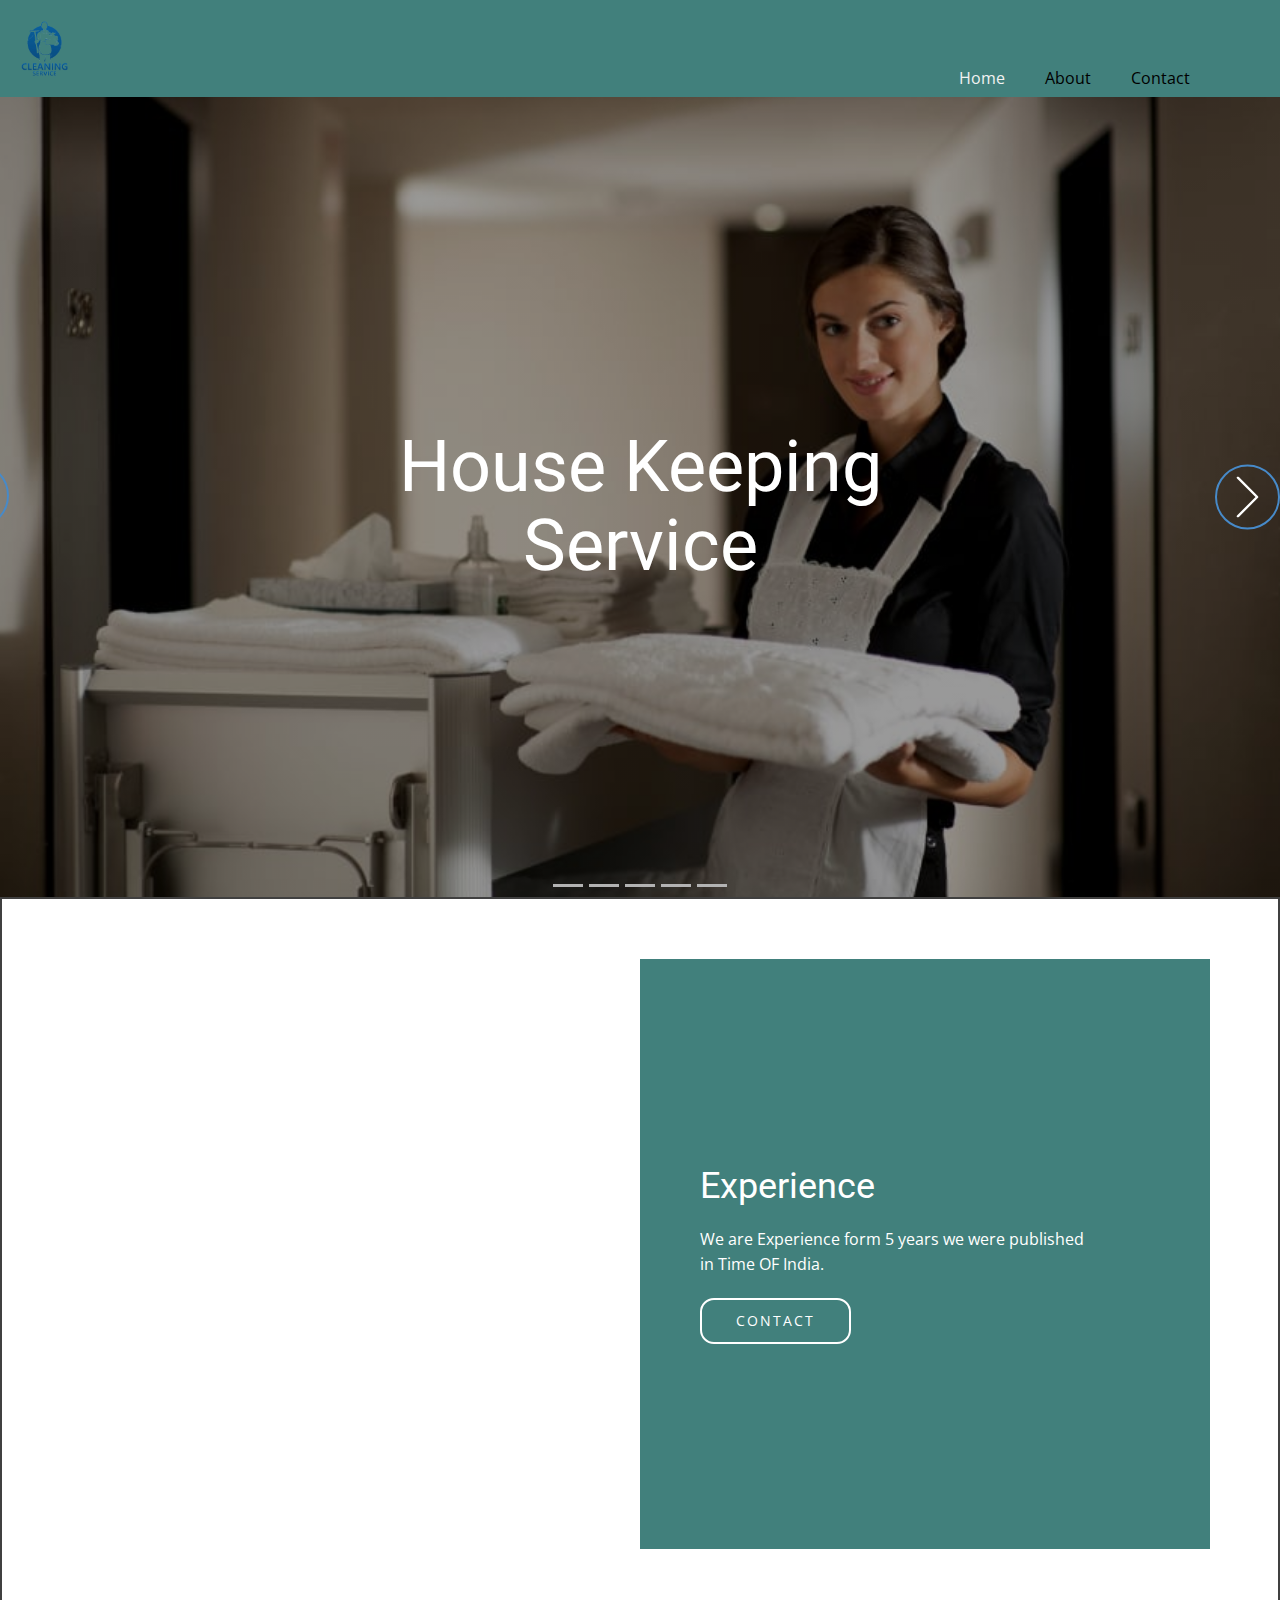
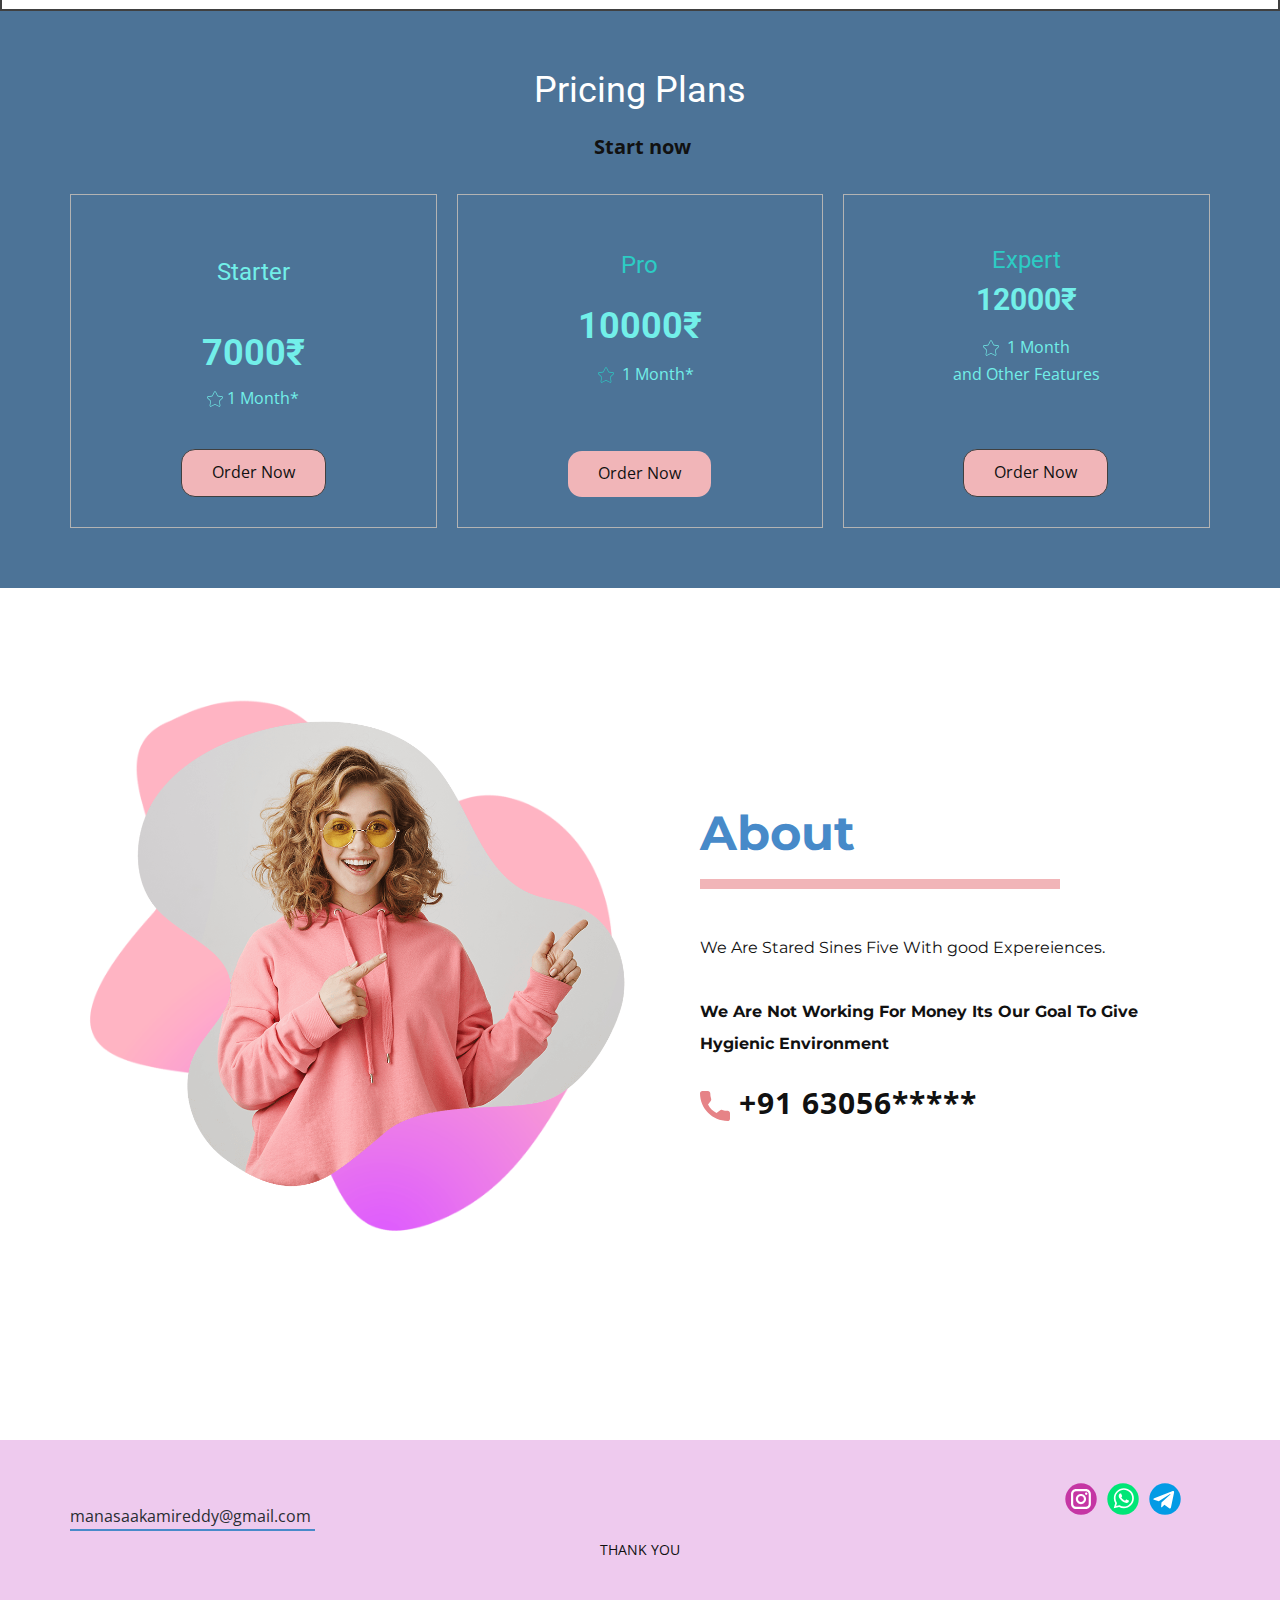
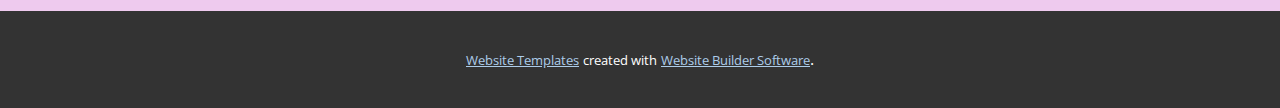
<file: Site1/index.html>
<!DOCTYPE html>
<html style="font-size: 16px;" lang="en"><head>
    <meta name="viewport" content="width=device-width, initial-scale=1.0">
    <meta charset="utf-8">
    <meta name="keywords" content="House KeepingService, Washing Cloths, Dish washing, Room cleaning, And Other Services, Experience, Pricing Plans, 7000₹, 10000​₹, About">
    <meta name="description" content="">
    <title>Home</title>
    <link rel="stylesheet" href="nicepage.css" media="screen">
<link rel="stylesheet" href="Home.css" media="screen">
    <script class="u-script" type="text/javascript" src="jquery.js" "="" defer=""></script>
    <script class="u-script" type="text/javascript" src="nicepage.js" "="" defer=""></script>
    <meta name="generator" content="Nicepage 4.17.10, nicepage.com">
    <link id="u-theme-google-font" rel="stylesheet" href="https://fonts.googleapis.com/css?family=Roboto:100,100i,300,300i,400,400i,500,500i,700,700i,900,900i|Open+Sans:300,300i,400,400i,500,500i,600,600i,700,700i,800,800i">
    <link id="u-page-google-font" rel="stylesheet" href="https://fonts.googleapis.com/css?family=Montserrat:100,100i,200,200i,300,300i,400,400i,500,500i,600,600i,700,700i,800,800i,900,900i">
    
    
    
    
    
    <script type="application/ld+json">{
		"@context": "http://schema.org",
		"@type": "Organization",
		"name": "",
		"logo": "images/cc1b5c0d-3d29-e07c-5728-9b1a3b517b25.png",
		"sameAs": [
				"https://instagram.com/name"
		]
}</script>
    <meta name="theme-color" content="#478ac9">
    <meta property="og:title" content="Home">
    <meta property="og:type" content="website">
  </head>
  <body data-home-page="Home.html" data-home-page-title="Home" class="u-body u-xl-mode" data-lang="en"><header class="u-clearfix u-header u-palette-4-dark-2 u-header" id="sec-6143"><div class="u-clearfix u-sheet u-sheet-1">
        <a href="Home.html" data-page-id="560710713" class="u-image u-logo u-image-1" title="Home" data-image-width="275" data-image-height="183">
          <img src="images/cc1b5c0d-3d29-e07c-5728-9b1a3b517b25.png" class="u-logo-image u-logo-image-1">
        </a>
        <nav class="u-menu u-menu-dropdown u-offcanvas u-menu-1">
          <div class="menu-collapse" style="font-size: 1rem; letter-spacing: 0px;">
            <a class="u-button-style u-custom-left-right-menu-spacing u-custom-padding-bottom u-custom-text-active-color u-custom-text-color u-custom-text-hover-color u-custom-top-bottom-menu-spacing u-nav-link u-text-active-palette-1-base u-text-hover-palette-2-base" href="#">
              <svg class="u-svg-link" viewBox="0 0 24 24"><use xmlns:xlink="http://www.w3.org/1999/xlink" xlink:href="#menu-hamburger"></use></svg>
              <svg class="u-svg-content" version="1.1" id="menu-hamburger" viewBox="0 0 16 16" x="0px" y="0px" xmlns:xlink="http://www.w3.org/1999/xlink" xmlns="http://www.w3.org/2000/svg"><g><rect y="1" width="16" height="2"></rect><rect y="7" width="16" height="2"></rect><rect y="13" width="16" height="2"></rect>
</g></svg>
            </a>
          </div>
          <div class="u-nav-container">
            <ul class="u-nav u-unstyled u-nav-1"><li class="u-nav-item"><a class="u-button-style u-nav-link u-text-active-grey-5 u-text-black u-text-hover-palette-3-light-1" href="Home.html" style="padding: 10px 20px;">Home</a>
</li><li class="u-nav-item"><a class="u-button-style u-nav-link u-text-active-grey-5 u-text-black u-text-hover-palette-3-light-1" href="About.html" style="padding: 10px 20px;">About</a>
</li><li class="u-nav-item"><a class="u-button-style u-nav-link u-text-active-grey-5 u-text-black u-text-hover-palette-3-light-1" href="Contact.html" style="padding: 10px 20px;">Contact</a>
</li></ul>
          </div>
          <div class="u-nav-container-collapse">
            <div class="u-black u-container-style u-inner-container-layout u-opacity u-opacity-95 u-sidenav">
              <div class="u-inner-container-layout u-sidenav-overflow">
                <div class="u-menu-close"></div>
                <ul class="u-align-center u-nav u-popupmenu-items u-unstyled u-nav-2"><li class="u-nav-item"><a class="u-button-style u-nav-link" href="Home.html">Home</a>
</li><li class="u-nav-item"><a class="u-button-style u-nav-link" href="About.html">About</a>
</li><li class="u-nav-item"><a class="u-button-style u-nav-link" href="Contact.html">Contact</a>
</li></ul>
              </div>
            </div>
            <div class="u-black u-menu-overlay u-opacity u-opacity-70"></div>
          </div>
        </nav>
      </div></header>
    <section class="u-carousel u-slide u-block-b093-1" id="carousel_00c0" data-interval="5000" data-u-ride="carousel">
      <ol class="u-absolute-hcenter u-carousel-indicators u-block-b093-2">
        <li data-u-target="#carousel_00c0" class="u-active u-grey-30" data-u-slide-to="0"></li>
        <li data-u-target="#carousel_00c0" class="u-grey-30" data-u-slide-to="1"></li>
        <li data-u-target="#carousel_00c0" class="u-grey-30" data-u-slide-to="2"></li>
        <li data-u-target="#carousel_00c0" class="u-grey-30" data-u-slide-to="3"></li>
        <li data-u-target="#carousel_00c0" class="u-grey-30" data-u-slide-to="4"></li>
      </ol>
      <div class="u-carousel-inner" role="listbox">
        <div class="u-active u-align-center u-carousel-item u-clearfix u-image u-shading u-section-1-1" src="" data-image-width="849" data-image-height="565">
          <div class="u-clearfix u-sheet u-sheet-1">
            <h1 class="u-text u-text-default u-title u-text-1">House Keeping<br>Service
            </h1>
          </div>
        </div>
        <div class="u-align-center u-carousel-item u-clearfix u-image u-shading u-section-1-2" src="" data-image-width="1601" data-image-height="901">
          <div class="u-clearfix u-sheet u-sheet-1">
            <h1 class="u-text u-text-default u-title u-text-1">Washing Cloths</h1>
            <p class="u-large-text u-text u-text-variant u-text-2">Sample text. Clic.</p>
          </div>
        </div>
        <div class="u-align-center u-carousel-item u-clearfix u-image u-shading u-section-1-3" src="" data-image-width="700" data-image-height="467">
          <div class="u-clearfix u-sheet u-valign-middle u-sheet-1">
            <h1 class="u-text u-text-default u-title u-text-1">Dish washing</h1>
            <p class="u-large-text u-text u-text-variant u-text-2">Sample text. Click to select the text box. Click again or double click to start editing the text.</p>
          </div>
        </div>
        <div class="u-align-center u-carousel-item u-clearfix u-image u-shading u-section-1-4" src="" data-image-width="1023" data-image-height="682">
          <div class="u-clearfix u-sheet u-valign-middle u-sheet-1">
            <h1 class="u-text u-text-default u-title u-text-1">Room cleaning</h1>
            <p class="u-large-text u-text u-text-variant u-text-2">Sample text. Click to select the text box. Click again or double click to start editing the text.</p>
          </div>
        </div>
        <div class="u-align-center u-carousel-item u-clearfix u-image u-shading u-section-1-5" src="" data-image-width="626" data-image-height="417">
          <div class="u-clearfix u-sheet u-valign-middle u-sheet-1">
            <h1 class="u-text u-text-default u-title u-text-1">And Other Services</h1>
            <a href="#" class="u-border-2 u-border-radius-50 u-border-white u-btn u-btn-round u-button-style u-btn-1">More</a>
          </div>
        </div>
      </div>
      <a class="u-border-2 u-border-palette-1-base u-carousel-control u-carousel-control-prev u-icon-circle u-text-palette-1-base u-block-b093-5" href="#carousel_00c0" role="button" data-u-slide="prev">
        <span aria-hidden="true">
          <svg class="u-svg-link" viewBox="0 0 477.175 477.175"><path d="M145.188,238.575l215.5-215.5c5.3-5.3,5.3-13.8,0-19.1s-13.8-5.3-19.1,0l-225.1,225.1c-5.3,5.3-5.3,13.8,0,19.1l225.1,225
                    c2.6,2.6,6.1,4,9.5,4s6.9-1.3,9.5-4c5.3-5.3,5.3-13.8,0-19.1L145.188,238.575z"></path></svg>
        </span>
        <span class="sr-only">Previous</span>
      </a>
      <a class="u-absolute-vcenter u-border-2 u-border-palette-1-base u-carousel-control u-carousel-control-next u-icon-circle u-block-b093-4" href="#carousel_00c0" role="button" data-u-slide="next">
        <span aria-hidden="true">
          <svg class="u-svg-link" viewBox="0 0 477.175 477.175"><path d="M360.731,229.075l-225.1-225.1c-5.3-5.3-13.8-5.3-19.1,0s-5.3,13.8,0,19.1l215.5,215.5l-215.5,215.5
                    c-5.3,5.3-5.3,13.8,0,19.1c2.6,2.6,6.1,4,9.5,4c3.4,0,6.9-1.3,9.5-4l225.1-225.1C365.931,242.875,365.931,234.275,360.731,229.075z"></path></svg>
        </span>
        <span class="sr-only">Next</span>
      </a>
    </section>
    <section class="u-align-center u-border-2 u-border-grey-75 u-clearfix u-section-2" id="sec-c7ba">
      <div class="u-clearfix u-sheet u-valign-middle u-sheet-1">
        <div class="u-clearfix u-expanded-width u-gutter-0 u-layout-wrap u-layout-wrap-1">
          <div class="u-layout" style="">
            <div class="u-layout-row" style="">
              <div class="u-align-left u-container-style u-image u-layout-cell u-left-cell u-size-30 u-size-xs-60 u-image-1" src="" data-image-width="1024" data-image-height="683">
                <div class="u-container-layout u-valign-middle u-container-layout-1" src=""></div>
              </div>
              <div class="u-align-left u-container-style u-layout-cell u-palette-4-dark-2 u-right-cell u-size-30 u-size-xs-60 u-layout-cell-2">
                <div class="u-container-layout u-container-layout-2">
                  <h2 class="u-text u-text-default u-text-1">Experience</h2>
                  <p class="u-text u-text-2">We are Experience form 5 years we were published&nbsp;<br>in Time OF India.
                  </p>
                  <a href="Contact.html" data-page-id="77820368" class="u-border-2 u-border-white u-btn u-btn-round u-button-style u-none u-radius-14 u-btn-1">Contact</a>
                </div>
              </div>
            </div>
          </div>
        </div>
      </div>
    </section>
    <section class="u-align-center u-clearfix u-palette-1-dark-1 u-section-3" id="sec-b8e8">
      <div class="u-clearfix u-sheet u-valign-middle u-sheet-1">
        <h2 class="u-text u-text-default u-text-1">Pricing Plans</h2>
        <p class="u-text u-text-body-color u-text-2"><span class="u-icon"></span>&nbsp;Start now
        </p>
        <div class="u-clearfix u-expanded-width u-gutter-20 u-layout-wrap u-layout-wrap-1">
          <div class="u-layout">
            <div class="u-layout-row" style="">
              <div class="u-align-center u-container-style u-layout-cell u-left-cell u-size-20 u-layout-cell-1">
                <div class="u-border-1 u-border-grey-30 u-container-layout u-valign-bottom u-container-layout-1">
                  <h4 class="u-align-center u-text u-text-palette-4-light-1 u-text-3">Starter</h4>
                  <h2 class="u-align-center u-text u-text-palette-4-light-1 u-text-4">7000₹</h2>
                  <p class="u-align-center u-text u-text-palette-4-light-1 u-text-5"><span class="u-icon"><svg class="u-svg-content" viewBox="0 0 49.94 49.94" x="0px" y="0px" style="width: 1em; height: 1em;"><path d="M48.856,22.731c0.983-0.958,1.33-2.364,0.906-3.671c-0.425-1.307-1.532-2.24-2.892-2.438l-12.092-1.757
	c-0.515-0.075-0.96-0.398-1.19-0.865L28.182,3.043c-0.607-1.231-1.839-1.996-3.212-1.996c-1.372,0-2.604,0.765-3.211,1.996
	L16.352,14c-0.23,0.467-0.676,0.79-1.191,0.865L3.069,16.623C1.71,16.82,0.603,17.753,0.178,19.06
	c-0.424,1.307-0.077,2.713,0.906,3.671l8.749,8.528c0.373,0.364,0.544,0.888,0.456,1.4L8.224,44.702
	c-0.232,1.353,0.313,2.694,1.424,3.502c1.11,0.809,2.555,0.914,3.772,0.273l10.814-5.686c0.461-0.242,1.011-0.242,1.472,0
	l10.815,5.686c0.528,0.278,1.1,0.415,1.669,0.415c0.739,0,1.475-0.231,2.103-0.688c1.111-0.808,1.656-2.149,1.424-3.502
	L39.651,32.66c-0.088-0.513,0.083-1.036,0.456-1.4L48.856,22.731z M37.681,32.998l2.065,12.042c0.104,0.606-0.131,1.185-0.629,1.547
	c-0.499,0.361-1.12,0.405-1.665,0.121l-10.815-5.687c-0.521-0.273-1.095-0.411-1.667-0.411s-1.145,0.138-1.667,0.412l-10.813,5.686
	c-0.547,0.284-1.168,0.24-1.666-0.121c-0.498-0.362-0.732-0.94-0.629-1.547l2.065-12.042c0.199-1.162-0.186-2.348-1.03-3.17
	L2.48,21.299c-0.441-0.43-0.591-1.036-0.4-1.621c0.19-0.586,0.667-0.988,1.276-1.077l12.091-1.757
	c1.167-0.169,2.176-0.901,2.697-1.959l5.407-10.957c0.272-0.552,0.803-0.881,1.418-0.881c0.616,0,1.146,0.329,1.419,0.881
	l5.407,10.957c0.521,1.058,1.529,1.79,2.696,1.959l12.092,1.757c0.609,0.089,1.086,0.491,1.276,1.077
	c0.19,0.585,0.041,1.191-0.4,1.621l-8.749,8.528C37.866,30.65,37.481,31.835,37.681,32.998z"></path></svg><img></span>&nbsp;1 Month*<br>
                  </p>
                  <a href="" class="u-active-palette-4-dark-1 u-border-1 u-border-grey-75 u-btn u-btn-round u-button-style u-hover-palette-4-light-1 u-palette-2-light-2 u-radius-14 u-btn-1">Order Now</a>
                </div>
              </div>
              <div class="u-align-center u-container-style u-layout-cell u-size-20 u-layout-cell-2">
                <div class="u-border-1 u-border-grey-30 u-container-layout u-valign-bottom u-container-layout-2">
                  <h4 class="u-align-center u-text u-text-palette-4-dark-1 u-text-6">Pro</h4>
                  <h2 class="u-align-center u-text u-text-palette-4-light-1 u-text-7">10000​₹</h2>
                  <p class="u-align-center u-text u-text-8">
                    <span class="u-text-palette-4-light-1"></span><span class="u-icon u-icon-3"><svg class="u-svg-content" viewBox="0 0 49.94 49.94" x="0px" y="0px"><path d="M48.856,22.731c0.983-0.958,1.33-2.364,0.906-3.671c-0.425-1.307-1.532-2.24-2.892-2.438l-12.092-1.757
	c-0.515-0.075-0.96-0.398-1.19-0.865L28.182,3.043c-0.607-1.231-1.839-1.996-3.212-1.996c-1.372,0-2.604,0.765-3.211,1.996
	L16.352,14c-0.23,0.467-0.676,0.79-1.191,0.865L3.069,16.623C1.71,16.82,0.603,17.753,0.178,19.06
	c-0.424,1.307-0.077,2.713,0.906,3.671l8.749,8.528c0.373,0.364,0.544,0.888,0.456,1.4L8.224,44.702
	c-0.232,1.353,0.313,2.694,1.424,3.502c1.11,0.809,2.555,0.914,3.772,0.273l10.814-5.686c0.461-0.242,1.011-0.242,1.472,0
	l10.815,5.686c0.528,0.278,1.1,0.415,1.669,0.415c0.739,0,1.475-0.231,2.103-0.688c1.111-0.808,1.656-2.149,1.424-3.502
	L39.651,32.66c-0.088-0.513,0.083-1.036,0.456-1.4L48.856,22.731z M37.681,32.998l2.065,12.042c0.104,0.606-0.131,1.185-0.629,1.547
	c-0.499,0.361-1.12,0.405-1.665,0.121l-10.815-5.687c-0.521-0.273-1.095-0.411-1.667-0.411s-1.145,0.138-1.667,0.412l-10.813,5.686
	c-0.547,0.284-1.168,0.24-1.666-0.121c-0.498-0.362-0.732-0.94-0.629-1.547l2.065-12.042c0.199-1.162-0.186-2.348-1.03-3.17
	L2.48,21.299c-0.441-0.43-0.591-1.036-0.4-1.621c0.19-0.586,0.667-0.988,1.276-1.077l12.091-1.757
	c1.167-0.169,2.176-0.901,2.697-1.959l5.407-10.957c0.272-0.552,0.803-0.881,1.418-0.881c0.616,0,1.146,0.329,1.419,0.881
	l5.407,10.957c0.521,1.058,1.529,1.79,2.696,1.959l12.092,1.757c0.609,0.089,1.086,0.491,1.276,1.077
	c0.19,0.585,0.041,1.191-0.4,1.621l-8.749,8.528C37.866,30.65,37.481,31.835,37.681,32.998z"></path></svg><img>&nbsp;<span class="u-icon u-text-palette-4-dark-1"><svg class="u-svg-content" viewBox="0 0 49.94 49.94" x="0px" y="0px" style="width: 1em; height: 1em;"><path d="M48.856,22.731c0.983-0.958,1.33-2.364,0.906-3.671c-0.425-1.307-1.532-2.24-2.892-2.438l-12.092-1.757
	c-0.515-0.075-0.96-0.398-1.19-0.865L28.182,3.043c-0.607-1.231-1.839-1.996-3.212-1.996c-1.372,0-2.604,0.765-3.211,1.996
	L16.352,14c-0.23,0.467-0.676,0.79-1.191,0.865L3.069,16.623C1.71,16.82,0.603,17.753,0.178,19.06
	c-0.424,1.307-0.077,2.713,0.906,3.671l8.749,8.528c0.373,0.364,0.544,0.888,0.456,1.4L8.224,44.702
	c-0.232,1.353,0.313,2.694,1.424,3.502c1.11,0.809,2.555,0.914,3.772,0.273l10.814-5.686c0.461-0.242,1.011-0.242,1.472,0
	l10.815,5.686c0.528,0.278,1.1,0.415,1.669,0.415c0.739,0,1.475-0.231,2.103-0.688c1.111-0.808,1.656-2.149,1.424-3.502
	L39.651,32.66c-0.088-0.513,0.083-1.036,0.456-1.4L48.856,22.731z M37.681,32.998l2.065,12.042c0.104,0.606-0.131,1.185-0.629,1.547
	c-0.499,0.361-1.12,0.405-1.665,0.121l-10.815-5.687c-0.521-0.273-1.095-0.411-1.667-0.411s-1.145,0.138-1.667,0.412l-10.813,5.686
	c-0.547,0.284-1.168,0.24-1.666-0.121c-0.498-0.362-0.732-0.94-0.629-1.547l2.065-12.042c0.199-1.162-0.186-2.348-1.03-3.17
	L2.48,21.299c-0.441-0.43-0.591-1.036-0.4-1.621c0.19-0.586,0.667-0.988,1.276-1.077l12.091-1.757
	c1.167-0.169,2.176-0.901,2.697-1.959l5.407-10.957c0.272-0.552,0.803-0.881,1.418-0.881c0.616,0,1.146,0.329,1.419,0.881
	l5.407,10.957c0.521,1.058,1.529,1.79,2.696,1.959l12.092,1.757c0.609,0.089,1.086,0.491,1.276,1.077
	c0.19,0.585,0.041,1.191-0.4,1.621l-8.749,8.528C37.866,30.65,37.481,31.835,37.681,32.998z"></path></svg><img></span>​</span>
                    <span class="u-text-palette-4-light-1"> &nbsp;1 Month* </span>&nbsp;<br>
                    <br>
                  </p>
                  <a href="" class="u-active-palette-4-dark-1 u-border-none u-btn u-btn-round u-button-style u-hover-palette-4-light-2 u-palette-2-light-2 u-radius-14 u-btn-2">Order Now</a>
                </div>
              </div>
              <div class="u-align-center u-container-style u-layout-cell u-right-cell u-size-20 u-layout-cell-3">
                <div class="u-border-1 u-border-grey-30 u-container-layout u-container-layout-3">
                  <h4 class="u-text u-text-palette-4-dark-1 u-text-9">Expert</h4>
                  <h3 class="u-text u-text-palette-4-light-1 u-text-10">12000₹</h3>
                  <p class="u-text u-text-palette-4-light-1 u-text-11"><span class="u-icon"><svg class="u-svg-content" viewBox="0 0 49.94 49.94" x="0px" y="0px"><path d="M48.856,22.731c0.983-0.958,1.33-2.364,0.906-3.671c-0.425-1.307-1.532-2.24-2.892-2.438l-12.092-1.757
	c-0.515-0.075-0.96-0.398-1.19-0.865L28.182,3.043c-0.607-1.231-1.839-1.996-3.212-1.996c-1.372,0-2.604,0.765-3.211,1.996
	L16.352,14c-0.23,0.467-0.676,0.79-1.191,0.865L3.069,16.623C1.71,16.82,0.603,17.753,0.178,19.06
	c-0.424,1.307-0.077,2.713,0.906,3.671l8.749,8.528c0.373,0.364,0.544,0.888,0.456,1.4L8.224,44.702
	c-0.232,1.353,0.313,2.694,1.424,3.502c1.11,0.809,2.555,0.914,3.772,0.273l10.814-5.686c0.461-0.242,1.011-0.242,1.472,0
	l10.815,5.686c0.528,0.278,1.1,0.415,1.669,0.415c0.739,0,1.475-0.231,2.103-0.688c1.111-0.808,1.656-2.149,1.424-3.502
	L39.651,32.66c-0.088-0.513,0.083-1.036,0.456-1.4L48.856,22.731z M37.681,32.998l2.065,12.042c0.104,0.606-0.131,1.185-0.629,1.547
	c-0.499,0.361-1.12,0.405-1.665,0.121l-10.815-5.687c-0.521-0.273-1.095-0.411-1.667-0.411s-1.145,0.138-1.667,0.412l-10.813,5.686
	c-0.547,0.284-1.168,0.24-1.666-0.121c-0.498-0.362-0.732-0.94-0.629-1.547l2.065-12.042c0.199-1.162-0.186-2.348-1.03-3.17
	L2.48,21.299c-0.441-0.43-0.591-1.036-0.4-1.621c0.19-0.586,0.667-0.988,1.276-1.077l12.091-1.757
	c1.167-0.169,2.176-0.901,2.697-1.959l5.407-10.957c0.272-0.552,0.803-0.881,1.418-0.881c0.616,0,1.146,0.329,1.419,0.881
	l5.407,10.957c0.521,1.058,1.529,1.79,2.696,1.959l12.092,1.757c0.609,0.089,1.086,0.491,1.276,1.077
	c0.19,0.585,0.041,1.191-0.4,1.621l-8.749,8.528C37.866,30.65,37.481,31.835,37.681,32.998z"></path></svg><img></span> &nbsp;1 Month<br>and Other Features
                  </p>
                  <a href="" class="u-active-palette-4-dark-1 u-border-1 u-border-grey-75 u-btn u-btn-round u-button-style u-hover-palette-4-light-2 u-palette-2-light-2 u-radius-14 u-btn-3">Order Now</a>
                </div>
              </div>
            </div>
          </div>
        </div>
      </div>
    </section>
    <section class="u-align-left u-clearfix u-section-4" id="carousel_9e7f">
      <div class="u-clearfix u-sheet u-sheet-1">
        <div class="u-clearfix u-expanded-width u-layout-wrap u-layout-wrap-1">
          <div class="u-layout">
            <div class="u-layout-row">
              <div class="u-container-style u-layout-cell u-size-30 u-layout-cell-1">
                <div class="u-container-layout u-container-layout-1">
                  <img class="u-expanded-width u-image u-image-contain u-image-default u-image-1" src="images/ddd-min.png" alt="" data-image-width="1300" data-image-height="1262">
                  <img class="u-image u-image-contain u-image-2" src="images/dddw-min.png" data-image-width="1000" data-image-height="935">
                </div>
              </div>
              <div class="u-align-left u-container-style u-layout-cell u-shape-rectangle u-size-30 u-layout-cell-2">
                <div class="u-container-layout u-container-layout-2">
                  <h2 class="u-custom-font u-font-montserrat u-text u-text-default u-text-1">
                    <a class="u-active-none u-border-none u-btn u-button-link u-button-style u-hover-none u-none u-text-palette-1-base u-btn-1" href="About.html" data-page-id="803428081">About</a>
                  </h2>
                  <div class="u-border-10 u-border-palette-2-light-2 u-line u-line-horizontal u-line-1"></div>
                  <p class="u-custom-font u-font-montserrat u-text u-text-2">We Are Stared Sines Five With good Expereiences.&nbsp;<br>
                    <br>
                    <span style="font-weight: 700;">We Are Not Working For Money Its Our Goal To Give Hygienic Environment</span>
                  </p>
                  <a href="https://nicepage.me" class="u-active-none u-btn u-button-style u-hover-none u-none u-text-hover-palette-2-light-1 u-btn-2"><span class="u-icon u-text-palette-2-light-1"><svg class="u-svg-content" viewBox="0 0 405.333 405.333" x="0px" y="0px" style="width: 1em; height: 1em;"><path d="M373.333,266.88c-25.003,0-49.493-3.904-72.704-11.563c-11.328-3.904-24.192-0.896-31.637,6.699l-46.016,34.752    c-52.8-28.181-86.592-61.952-114.389-114.368l33.813-44.928c8.512-8.512,11.563-20.971,7.915-32.64    C142.592,81.472,138.667,56.96,138.667,32c0-17.643-14.357-32-32-32H32C14.357,0,0,14.357,0,32    c0,205.845,167.488,373.333,373.333,373.333c17.643,0,32-14.357,32-32V298.88C405.333,281.237,390.976,266.88,373.333,266.88z"></path></svg><img></span>&nbsp;+91 63056*****
                  </a>
                </div>
              </div>
            </div>
          </div>
        </div>
      </div>
    </section>
    
    
    <footer class="u-align-center u-clearfix u-custom-color-1 u-footer u-footer" id="sec-3541"><div class="u-clearfix u-sheet u-sheet-1">
        <div class="u-social-icons u-spacing-10 u-social-icons-1">
          <a class="u-social-url" title="instagram" target="_blank" href="https://instagram.com/name"><span class="u-icon u-social-icon u-social-instagram u-icon-1"><svg class="u-svg-link" preserveAspectRatio="xMidYMin slice" viewBox="0 0 112 112" style=""><use xmlns:xlink="http://www.w3.org/1999/xlink" xlink:href="#svg-8ded"></use></svg><svg class="u-svg-content" viewBox="0 0 112 112" x="0" y="0" id="svg-8ded"><circle fill="currentColor" cx="56.1" cy="56.1" r="55"></circle><path fill="#FFFFFF" d="M55.9,38.2c-9.9,0-17.9,8-17.9,17.9C38,66,46,74,55.9,74c9.9,0,17.9-8,17.9-17.9C73.8,46.2,65.8,38.2,55.9,38.2
z M55.9,66.4c-5.7,0-10.3-4.6-10.3-10.3c-0.1-5.7,4.6-10.3,10.3-10.3c5.7,0,10.3,4.6,10.3,10.3C66.2,61.8,61.6,66.4,55.9,66.4z"></path><path fill="#FFFFFF" d="M74.3,33.5c-2.3,0-4.2,1.9-4.2,4.2s1.9,4.2,4.2,4.2s4.2-1.9,4.2-4.2S76.6,33.5,74.3,33.5z"></path><path fill="#FFFFFF" d="M73.1,21.3H38.6c-9.7,0-17.5,7.9-17.5,17.5v34.5c0,9.7,7.9,17.6,17.5,17.6h34.5c9.7,0,17.5-7.9,17.5-17.5V38.8
C90.6,29.1,82.7,21.3,73.1,21.3z M83,73.3c0,5.5-4.5,9.9-9.9,9.9H38.6c-5.5,0-9.9-4.5-9.9-9.9V38.8c0-5.5,4.5-9.9,9.9-9.9h34.5
c5.5,0,9.9,4.5,9.9,9.9V73.3z"></path></svg></span>
          </a>
          <a class="u-social-url" target="_blank" data-type="Whatsapp" title="Whatsapp" href=""><span class="u-icon u-social-icon u-social-whatsapp u-icon-2"><svg class="u-svg-link" preserveAspectRatio="xMidYMin slice" viewBox="0 0 112 112" style=""><use xmlns:xlink="http://www.w3.org/1999/xlink" xlink:href="#svg-1f87"></use></svg><svg class="u-svg-content" viewBox="0 0 112 112" x="0" y="0" id="svg-1f87"><circle fill="currentColor" cx="56.1" cy="56.1" r="55"></circle><path fill="#FFFFFF" d="M83.8,28.3C77.2,21.7,68.4,18,59,18c-19.3,0-35.1,15.7-35.1,35.1c0,6.2,1.6,12.2,4.7,17.5l-5,18.2L42.2,84
	c5.1,2.8,10.9,4.3,16.8,4.3h0l0,0c19.3,0,35.1-15.7,35.1-35.1C94.1,43.8,90.5,35,83.8,28.3 M59,82.3L59,82.3
	c-5.2,0-10.4-1.4-14.9-4.1l-1.1-0.6l-11,2.9L35,69.8l-0.7-1.1c-2.9-4.6-4.5-10-4.5-15.5C29.8,37,42.9,24,59,24
	c7.8,0,15.1,3,20.6,8.6c5.5,5.5,8.5,12.8,8.5,20.6C88.2,69.2,75.1,82.3,59,82.3 M75,60.5c-0.9-0.4-5.2-2.6-6-2.9
	c-0.8-0.3-1.4-0.4-2,0.4s-2.3,2.9-2.8,3.4c-0.5,0.6-1,0.7-1.9,0.2c-0.9-0.4-3.7-1.4-7.1-4.4c-2.6-2.3-4.4-5.2-4.9-6.1
	c-0.5-0.9-0.1-1.4,0.4-1.8c0.4-0.4,0.9-1,1.3-1.5c0.4-0.5,0.6-0.9,0.9-1.5c0.3-0.6,0.1-1.1-0.1-1.5c-0.2-0.4-2-4.8-2.7-6.5
	c-0.7-1.7-1.4-1.5-2-1.5c-0.5,0-1.1,0-1.7,0c-0.6,0-1.5,0.2-2.3,1.1c-0.8,0.9-3.1,3-3.1,7.3c0,4.3,3.1,8.5,3.6,9.1
	c0.4,0.6,6.2,9.4,15,13.2c2.1,0.9,3.7,1.4,5,1.8c2.1,0.7,4,0.6,5.5,0.3c1.7-0.3,5.2-2.1,5.9-4.2c0.7-2,0.7-3.8,0.5-4.2
	C76.5,61.1,75.9,60.9,75,60.5"></path></svg></span>
          </a>
          <a class="u-social-url" target="_blank" data-type="Telegram" title="Telegram" href=""><span class="u-icon u-social-icon u-social-telegram u-icon-3"><svg class="u-svg-link" preserveAspectRatio="xMidYMin slice" viewBox="0 0 112 112" style=""><use xmlns:xlink="http://www.w3.org/1999/xlink" xlink:href="#svg-ce95"></use></svg><svg class="u-svg-content" viewBox="0 0 112 112" x="0" y="0" id="svg-ce95"><circle fill="currentColor" cx="56.1" cy="56.1" r="55"></circle><path fill="#FFFFFF" d="M18.4,53.2l64.7-24.9c3-1.1,5.6,0.7,4.7,5.3l0,0l-11,51.8c-0.8,3.7-3,4.6-6.1,2.8L53.9,75.8l-8.1,7.8
	c-0.9,0.9-1.7,1.6-3.4,1.6l1.2-17l31.1-28c1.4-1.2-0.3-1.9-2.1-0.7L34.2,63.7l-16.6-5.2C14,57.4,14,54.9,18.4,53.2L18.4,53.2z"></path></svg></span>
          </a>
        </div>
        <a href="https://nicepage.studio" class="u-active-none u-border-2 u-border-palette-1-base u-bottom-left-radius-0 u-bottom-right-radius-0 u-btn u-btn-rectangle u-button-style u-hover-none u-none u-radius-0 u-text-palette-5-dark-3 u-top-left-radius-0 u-top-right-radius-0 u-btn-1">manasaakamireddy@gmail.com&nbsp;<br>
        </a>
        <p class="u-small-text u-text u-text-variant u-text-1">THANK YOU</p>
      </div></footer>
    <section class="u-backlink u-clearfix u-grey-80">
      <a class="u-link" href="https://nicepage.com/website-templates" target="_blank">
        <span>Website Templates</span>
      </a>
      <p class="u-text">
        <span>created with</span>
      </p>
      <a class="u-link" href="" target="_blank">
        <span>Website Builder Software</span>
      </a>. 
    </section>
  
</body></html>
</file>
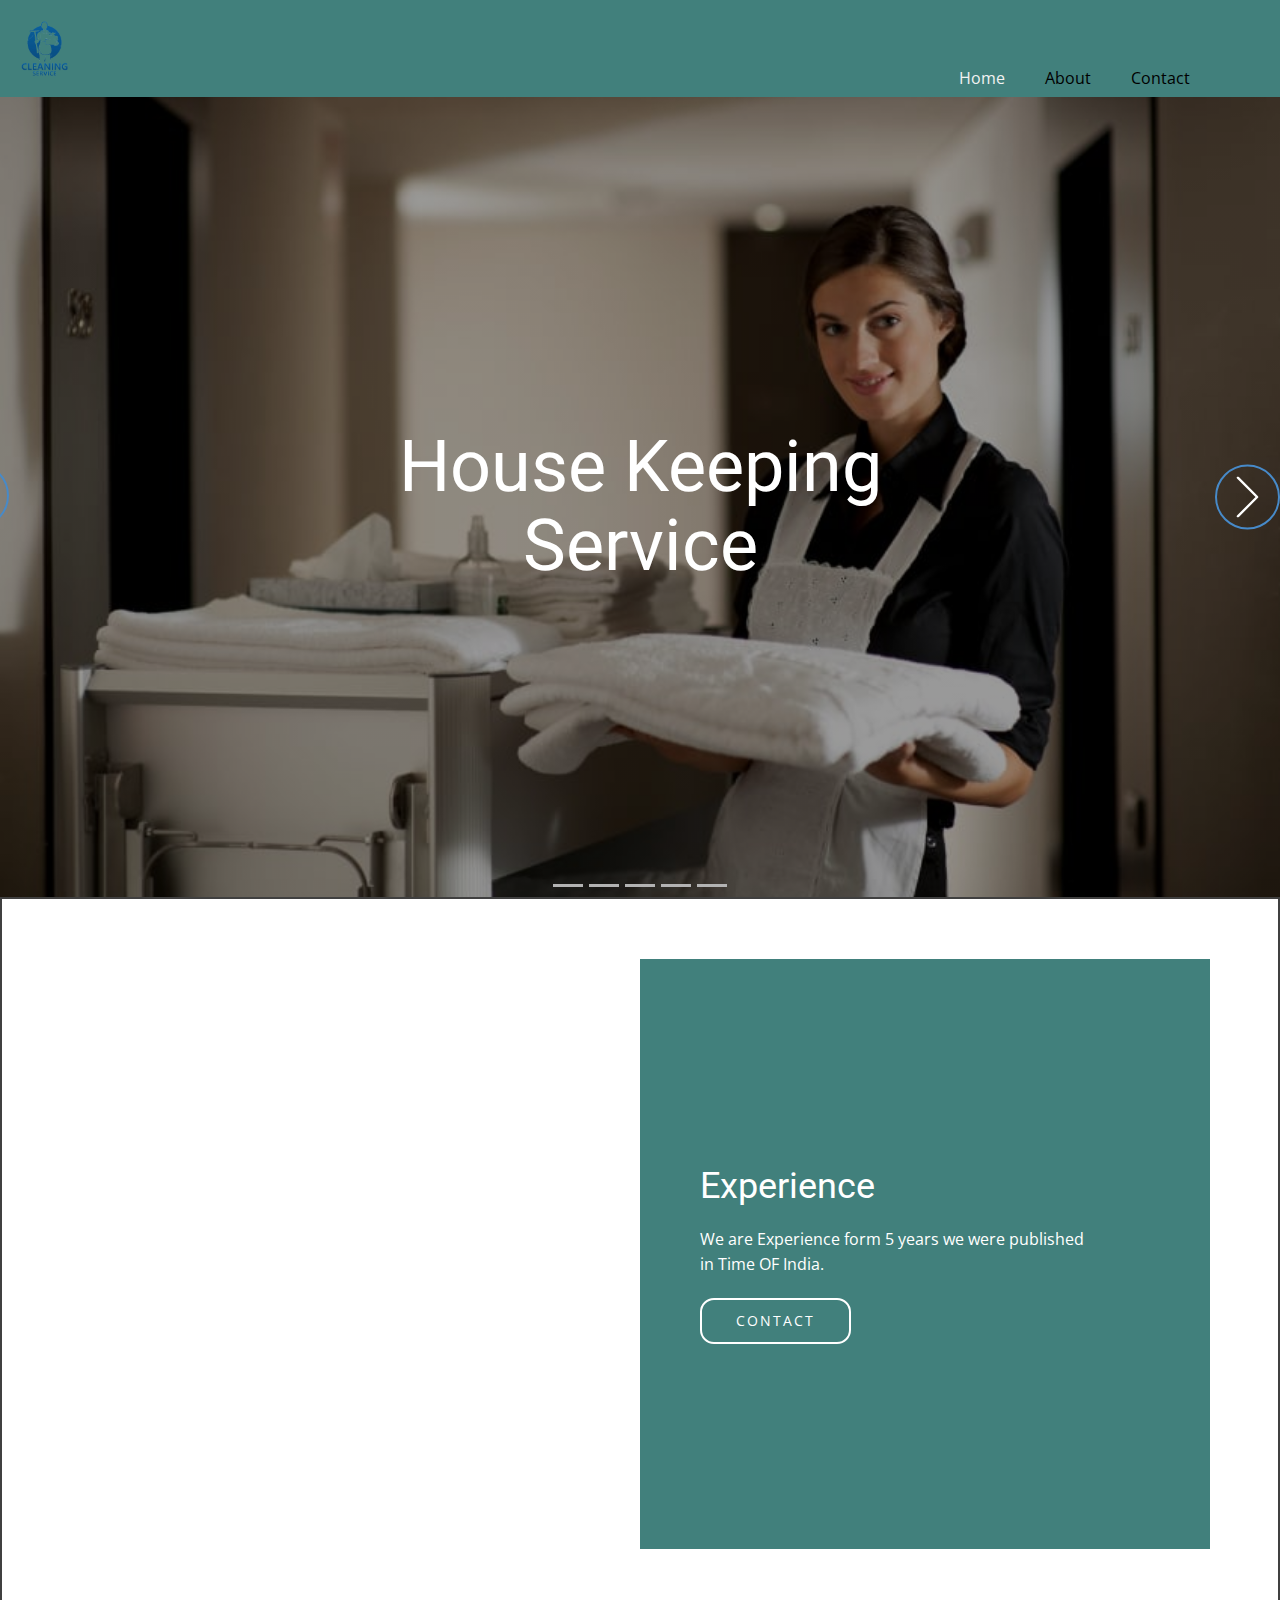
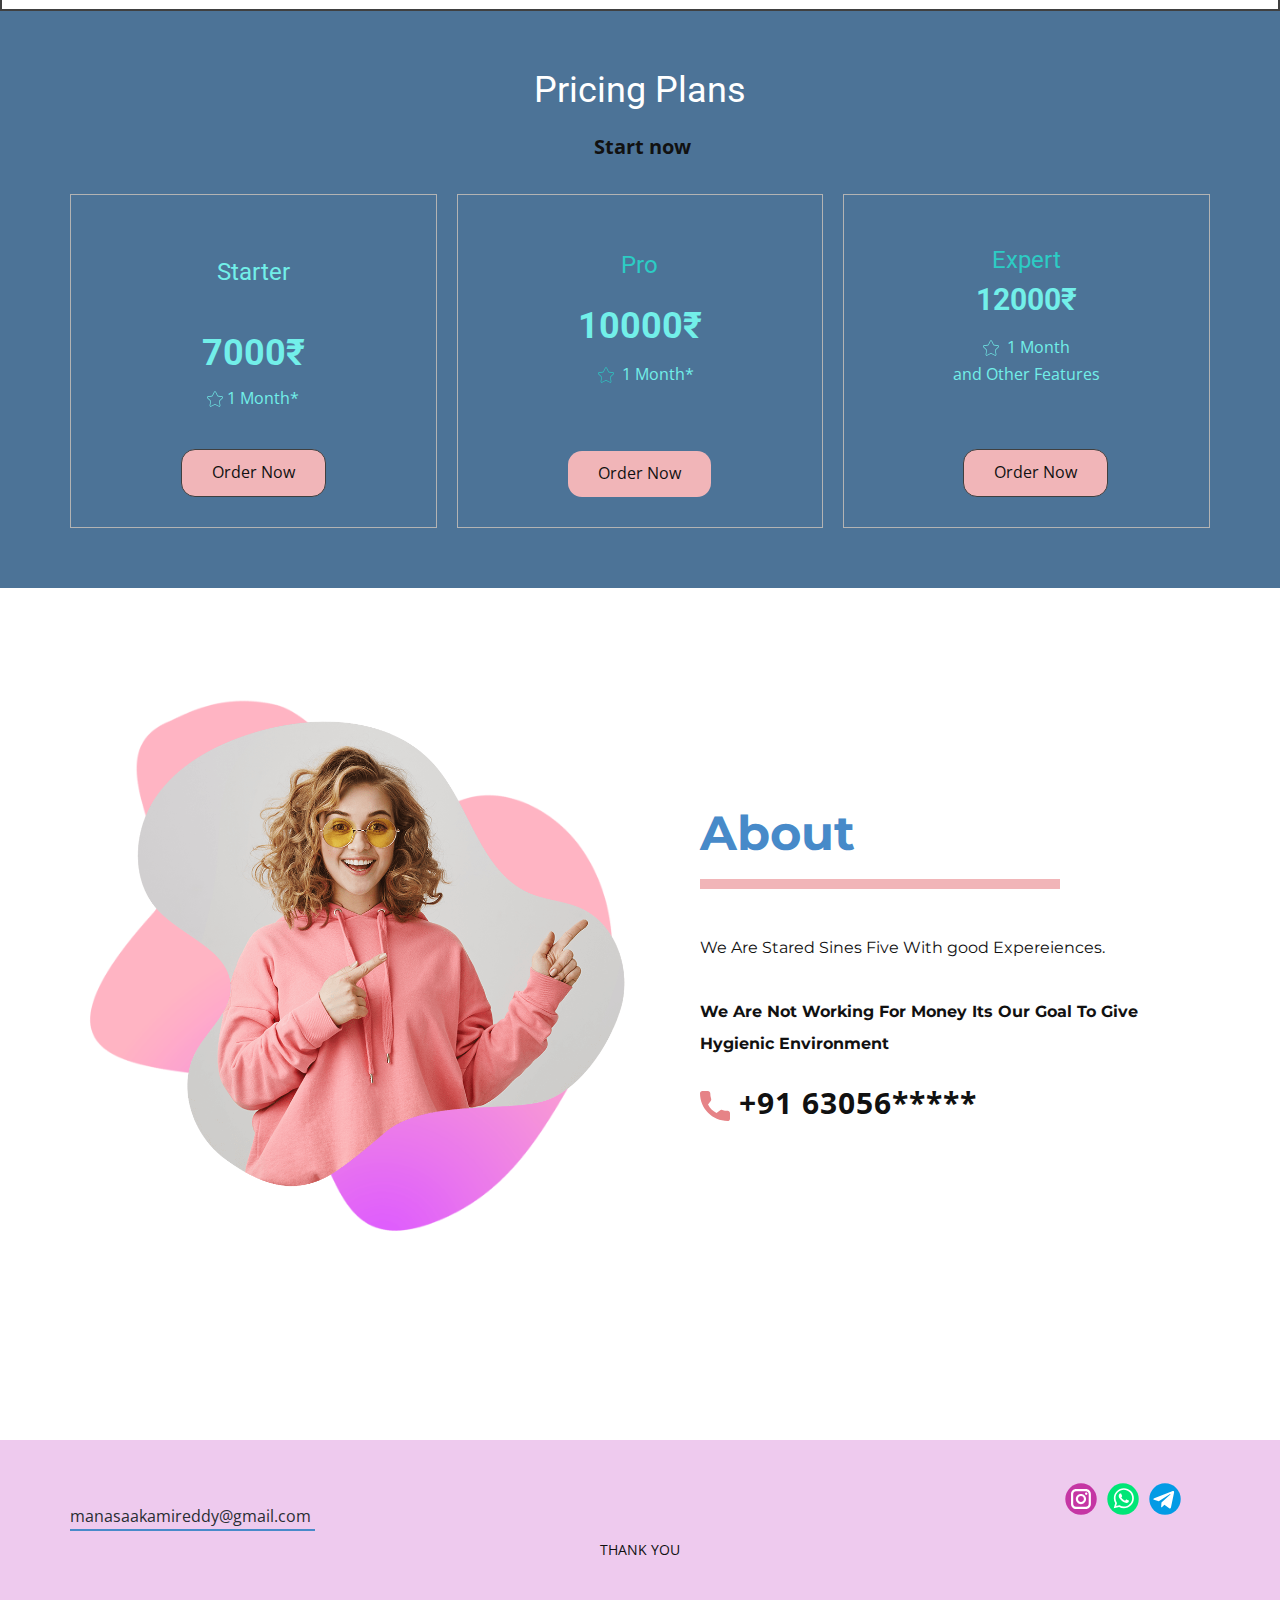
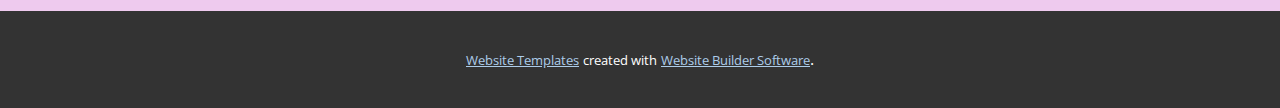
<file: Site1/Home.html>
<!DOCTYPE html>
<html style="font-size: 16px;" lang="en"><head>
    <meta name="viewport" content="width=device-width, initial-scale=1.0">
    <meta charset="utf-8">
    <meta name="keywords" content="House KeepingService, Washing Cloths, Dish washing, Room cleaning, And Other Services, Experience, Pricing Plans, 7000₹, 10000​₹, About">
    <meta name="description" content="">
    <title>Home</title>
    <link rel="stylesheet" href="nicepage.css" media="screen">
<link rel="stylesheet" href="Home.css" media="screen">
    <script class="u-script" type="text/javascript" src="jquery.js" "="" defer=""></script>
    <script class="u-script" type="text/javascript" src="nicepage.js" "="" defer=""></script>
    <meta name="generator" content="Nicepage 4.17.10, nicepage.com">
    <link id="u-theme-google-font" rel="stylesheet" href="https://fonts.googleapis.com/css?family=Roboto:100,100i,300,300i,400,400i,500,500i,700,700i,900,900i|Open+Sans:300,300i,400,400i,500,500i,600,600i,700,700i,800,800i">
    <link id="u-page-google-font" rel="stylesheet" href="https://fonts.googleapis.com/css?family=Montserrat:100,100i,200,200i,300,300i,400,400i,500,500i,600,600i,700,700i,800,800i,900,900i">
    
    
    
    
    
    <script type="application/ld+json">{
		"@context": "http://schema.org ",
		"@type": "Organization",
		"name": "cleaning Service",
		"logo": "images/imbg.png",
		"sameAs": [
				"https://instagram.com/name"
		]
}</script>
    <meta name="theme-color" content="#478ac9">
    <meta property="og:title" content="Home">
    <meta property="og:type" content="website">
  </head>
  <body class="u-body u-xl-mode" data-lang="en"><header class="u-clearfix u-header u-palette-4-dark-2 u-header" id="sec-6143"><div class="u-clearfix u-sheet u-sheet-1">
        <a href="Home.html" data-page-id="560710713" class="u-image u-logo u-image-1" title="Home" data-image-width="275" data-image-height="183">
          <img src="images/cc1b5c0d-3d29-e07c-5728-9b1a3b517b25.png" class="u-logo-image u-logo-image-1">
        </a>
        <nav class="u-menu u-menu-dropdown u-offcanvas u-menu-1">
          <div class="menu-collapse" style="font-size: 1rem; letter-spacing: 0px;">
            <a class="u-button-style u-custom-left-right-menu-spacing u-custom-padding-bottom u-custom-text-active-color u-custom-text-color u-custom-text-hover-color u-custom-top-bottom-menu-spacing u-nav-link u-text-active-palette-1-base u-text-hover-palette-2-base" href="#">
              <svg class="u-svg-link" viewBox="0 0 24 24"><use xmlns:xlink="http://www.w3.org/1999/xlink" xlink:href="#menu-hamburger"></use></svg>
              <svg class="u-svg-content" version="1.1" id="menu-hamburger" viewBox="0 0 16 16" x="0px" y="0px" xmlns:xlink="http://www.w3.org/1999/xlink" xmlns="http://www.w3.org/2000/svg"><g><rect y="1" width="16" height="2"></rect><rect y="7" width="16" height="2"></rect><rect y="13" width="16" height="2"></rect>
</g></svg>
            </a>
          </div>
          <div class="u-nav-container">
            <ul class="u-nav u-unstyled u-nav-1"><li class="u-nav-item"><a class="u-button-style u-nav-link u-text-active-grey-5 u-text-black u-text-hover-palette-3-light-1" href="Home.html" style="padding: 10px 20px;">Home</a>
</li><li class="u-nav-item"><a class="u-button-style u-nav-link u-text-active-grey-5 u-text-black u-text-hover-palette-3-light-1" href="About.html" style="padding: 10px 20px;">About</a>
</li><li class="u-nav-item"><a class="u-button-style u-nav-link u-text-active-grey-5 u-text-black u-text-hover-palette-3-light-1" href="Contact.html" style="padding: 10px 20px;">Contact</a>
</li></ul>
          </div>
          <div class="u-nav-container-collapse">
            <div class="u-black u-container-style u-inner-container-layout u-opacity u-opacity-95 u-sidenav">
              <div class="u-inner-container-layout u-sidenav-overflow">
                <div class="u-menu-close"></div>
                <ul class="u-align-center u-nav u-popupmenu-items u-unstyled u-nav-2"><li class="u-nav-item"><a class="u-button-style u-nav-link" href="Home.html">Home</a>
</li><li class="u-nav-item"><a class="u-button-style u-nav-link" href="About.html">About</a>
</li><li class="u-nav-item"><a class="u-button-style u-nav-link" href="Contact.html">Contact</a>
</li></ul>
              </div>
            </div>
            <div class="u-black u-menu-overlay u-opacity u-opacity-70"></div>
          </div>
        </nav>
      </div></header>
    <section class="u-carousel u-slide u-block-b093-1" id="carousel_00c0" data-interval="5000" data-u-ride="carousel">
      <ol class="u-absolute-hcenter u-carousel-indicators u-block-b093-2">
        <li data-u-target="#carousel_00c0" class="u-active u-grey-30" data-u-slide-to="0"></li>
        <li data-u-target="#carousel_00c0" class="u-grey-30" data-u-slide-to="1"></li>
        <li data-u-target="#carousel_00c0" class="u-grey-30" data-u-slide-to="2"></li>
        <li data-u-target="#carousel_00c0" class="u-grey-30" data-u-slide-to="3"></li>
        <li data-u-target="#carousel_00c0" class="u-grey-30" data-u-slide-to="4"></li>
      </ol>
      <div class="u-carousel-inner" role="listbox">
        <div class="u-active u-align-center u-carousel-item u-clearfix u-image u-shading u-section-1-1" src="" data-image-width="849" data-image-height="565">
          <div class="u-clearfix u-sheet u-sheet-1">
            <h1 class="u-text u-text-default u-title u-text-1">House Keeping<br>Service
            </h1>
          </div>
        </div>
        <div class="u-align-center u-carousel-item u-clearfix u-image u-shading u-section-1-2" src="" data-image-width="1601" data-image-height="901">
          <div class="u-clearfix u-sheet u-sheet-1">
            <h1 class="u-text u-text-default u-title u-text-1">Washing Cloths</h1>
           
          </div>
        </div>
        <div class="u-align-center u-carousel-item u-clearfix u-image u-shading u-section-1-3" src="" data-image-width="700" data-image-height="467">
          <div class="u-clearfix u-sheet u-valign-middle u-sheet-1">
            <h1 class="u-text u-text-default u-title u-text-1">Dish washing</h1>
          </div>
        </div>
        <div class="u-align-center u-carousel-item u-clearfix u-image u-shading u-section-1-4" src="" data-image-width="1023" data-image-height="682">
          <div class="u-clearfix u-sheet u-valign-middle u-sheet-1">
            <h1 class="u-text u-text-default u-title u-text-1">Room cleaning</h1>
          </div>
        </div>
        <div class="u-align-center u-carousel-item u-clearfix u-image u-shading u-section-1-5" src="" data-image-width="626" data-image-height="417">
          <div class="u-clearfix u-sheet u-valign-middle u-sheet-1">
            <h1 class="u-text u-text-default u-title u-text-1">And Other Services</h1>
            <a href="#" class="u-border-2 u-border-radius-50 u-border-white u-btn u-btn-round u-button-style u-btn-1">More</a>
          </div>
        </div>
      </div>
      <a class="u-border-2 u-border-palette-1-base u-carousel-control u-carousel-control-prev u-icon-circle u-text-palette-1-base u-block-b093-5" href="#carousel_00c0" role="button" data-u-slide="prev">
        <span aria-hidden="true">
          <svg class="u-svg-link" viewBox="0 0 477.175 477.175"><path d="M145.188,238.575l215.5-215.5c5.3-5.3,5.3-13.8,0-19.1s-13.8-5.3-19.1,0l-225.1,225.1c-5.3,5.3-5.3,13.8,0,19.1l225.1,225
                    c2.6,2.6,6.1,4,9.5,4s6.9-1.3,9.5-4c5.3-5.3,5.3-13.8,0-19.1L145.188,238.575z"></path></svg>
        </span>
        <span class="sr-only">Previous</span>
      </a>
      <a class="u-absolute-vcenter u-border-2 u-border-palette-1-base u-carousel-control u-carousel-control-next u-icon-circle u-block-b093-4" href="#carousel_00c0" role="button" data-u-slide="next">
        <span aria-hidden="true">
          <svg class="u-svg-link" viewBox="0 0 477.175 477.175"><path d="M360.731,229.075l-225.1-225.1c-5.3-5.3-13.8-5.3-19.1,0s-5.3,13.8,0,19.1l215.5,215.5l-215.5,215.5
                    c-5.3,5.3-5.3,13.8,0,19.1c2.6,2.6,6.1,4,9.5,4c3.4,0,6.9-1.3,9.5-4l225.1-225.1C365.931,242.875,365.931,234.275,360.731,229.075z"></path></svg>
        </span>
        <span class="sr-only">Next</span>
      </a>
    </section>
    <section class="u-align-center u-border-2 u-border-grey-75 u-clearfix u-section-2" id="sec-c7ba">
      <div class="u-clearfix u-sheet u-valign-middle u-sheet-1">
        <div class="u-clearfix u-expanded-width u-gutter-0 u-layout-wrap u-layout-wrap-1">
          <div class="u-layout" style="">
            <div class="u-layout-row" style="">
              <div class="u-align-left u-container-style u-image u-layout-cell u-left-cell u-size-30 u-size-xs-60 u-image-1" src="" data-image-width="1024" data-image-height="683">
                <div class="u-container-layout u-valign-middle u-container-layout-1" src=""></div>
              </div>
              <div class="u-align-left u-container-style u-layout-cell u-palette-4-dark-2 u-right-cell u-size-30 u-size-xs-60 u-layout-cell-2">
                <div class="u-container-layout u-container-layout-2">
                  <h2 class="u-text u-text-default u-text-1">Experience</h2>
                  <p class="u-text u-text-2">We are Experience form 5 years we were published&nbsp;<br>in Time OF India.
                  </p>
                  <a href="Contact.html" data-page-id="77820368" class="u-border-2 u-border-white u-btn u-btn-round u-button-style u-none u-radius-14 u-btn-1">Contact</a>
                </div>
              </div>
            </div>
          </div>
        </div>
      </div>
    </section>
    <section class="u-align-center u-clearfix u-palette-1-dark-1 u-section-3" id="sec-b8e8">
      <div class="u-clearfix u-sheet u-valign-middle u-sheet-1">
        <h2 class="u-text u-text-default u-text-1">Pricing Plans</h2>
        <p class="u-text u-text-body-color u-text-2"><span class="u-icon"></span>&nbsp;Start now
        </p>
        <div class="u-clearfix u-expanded-width u-gutter-20 u-layout-wrap u-layout-wrap-1">
          <div class="u-layout">
            <div class="u-layout-row" style="">
              <div class="u-align-center u-container-style u-layout-cell u-left-cell u-size-20 u-layout-cell-1">
                <div class="u-border-1 u-border-grey-30 u-container-layout u-valign-bottom u-container-layout-1">
                  <h4 class="u-align-center u-text u-text-palette-4-light-1 u-text-3">Starter</h4>
                  <h2 class="u-align-center u-text u-text-palette-4-light-1 u-text-4">7000₹</h2>
                  <p class="u-align-center u-text u-text-palette-4-light-1 u-text-5"><span class="u-icon"><svg class="u-svg-content" viewBox="0 0 49.94 49.94" x="0px" y="0px" style="width: 1em; height: 1em;"><path d="M48.856,22.731c0.983-0.958,1.33-2.364,0.906-3.671c-0.425-1.307-1.532-2.24-2.892-2.438l-12.092-1.757
	c-0.515-0.075-0.96-0.398-1.19-0.865L28.182,3.043c-0.607-1.231-1.839-1.996-3.212-1.996c-1.372,0-2.604,0.765-3.211,1.996
	L16.352,14c-0.23,0.467-0.676,0.79-1.191,0.865L3.069,16.623C1.71,16.82,0.603,17.753,0.178,19.06
	c-0.424,1.307-0.077,2.713,0.906,3.671l8.749,8.528c0.373,0.364,0.544,0.888,0.456,1.4L8.224,44.702
	c-0.232,1.353,0.313,2.694,1.424,3.502c1.11,0.809,2.555,0.914,3.772,0.273l10.814-5.686c0.461-0.242,1.011-0.242,1.472,0
	l10.815,5.686c0.528,0.278,1.1,0.415,1.669,0.415c0.739,0,1.475-0.231,2.103-0.688c1.111-0.808,1.656-2.149,1.424-3.502
	L39.651,32.66c-0.088-0.513,0.083-1.036,0.456-1.4L48.856,22.731z M37.681,32.998l2.065,12.042c0.104,0.606-0.131,1.185-0.629,1.547
	c-0.499,0.361-1.12,0.405-1.665,0.121l-10.815-5.687c-0.521-0.273-1.095-0.411-1.667-0.411s-1.145,0.138-1.667,0.412l-10.813,5.686
	c-0.547,0.284-1.168,0.24-1.666-0.121c-0.498-0.362-0.732-0.94-0.629-1.547l2.065-12.042c0.199-1.162-0.186-2.348-1.03-3.17
	L2.48,21.299c-0.441-0.43-0.591-1.036-0.4-1.621c0.19-0.586,0.667-0.988,1.276-1.077l12.091-1.757
	c1.167-0.169,2.176-0.901,2.697-1.959l5.407-10.957c0.272-0.552,0.803-0.881,1.418-0.881c0.616,0,1.146,0.329,1.419,0.881
	l5.407,10.957c0.521,1.058,1.529,1.79,2.696,1.959l12.092,1.757c0.609,0.089,1.086,0.491,1.276,1.077
	c0.19,0.585,0.041,1.191-0.4,1.621l-8.749,8.528C37.866,30.65,37.481,31.835,37.681,32.998z"></path></svg><img></span>&nbsp;1 Month*<br>
                  </p>
                  <a href="" class="u-active-palette-4-dark-1 u-border-1 u-border-grey-75 u-btn u-btn-round u-button-style u-hover-palette-4-light-1 u-palette-2-light-2 u-radius-14 u-btn-1">Order Now</a>
                </div>
              </div>
              <div class="u-align-center u-container-style u-layout-cell u-size-20 u-layout-cell-2">
                <div class="u-border-1 u-border-grey-30 u-container-layout u-valign-bottom u-container-layout-2">
                  <h4 class="u-align-center u-text u-text-palette-4-dark-1 u-text-6">Pro</h4>
                  <h2 class="u-align-center u-text u-text-palette-4-light-1 u-text-7">10000​₹</h2>
                  <p class="u-align-center u-text u-text-8">
                    <span class="u-text-palette-4-light-1"></span><span class="u-icon u-icon-3"><svg class="u-svg-content" viewBox="0 0 49.94 49.94" x="0px" y="0px"><path d="M48.856,22.731c0.983-0.958,1.33-2.364,0.906-3.671c-0.425-1.307-1.532-2.24-2.892-2.438l-12.092-1.757
	c-0.515-0.075-0.96-0.398-1.19-0.865L28.182,3.043c-0.607-1.231-1.839-1.996-3.212-1.996c-1.372,0-2.604,0.765-3.211,1.996
	L16.352,14c-0.23,0.467-0.676,0.79-1.191,0.865L3.069,16.623C1.71,16.82,0.603,17.753,0.178,19.06
	c-0.424,1.307-0.077,2.713,0.906,3.671l8.749,8.528c0.373,0.364,0.544,0.888,0.456,1.4L8.224,44.702
	c-0.232,1.353,0.313,2.694,1.424,3.502c1.11,0.809,2.555,0.914,3.772,0.273l10.814-5.686c0.461-0.242,1.011-0.242,1.472,0
	l10.815,5.686c0.528,0.278,1.1,0.415,1.669,0.415c0.739,0,1.475-0.231,2.103-0.688c1.111-0.808,1.656-2.149,1.424-3.502
	L39.651,32.66c-0.088-0.513,0.083-1.036,0.456-1.4L48.856,22.731z M37.681,32.998l2.065,12.042c0.104,0.606-0.131,1.185-0.629,1.547
	c-0.499,0.361-1.12,0.405-1.665,0.121l-10.815-5.687c-0.521-0.273-1.095-0.411-1.667-0.411s-1.145,0.138-1.667,0.412l-10.813,5.686
	c-0.547,0.284-1.168,0.24-1.666-0.121c-0.498-0.362-0.732-0.94-0.629-1.547l2.065-12.042c0.199-1.162-0.186-2.348-1.03-3.17
	L2.48,21.299c-0.441-0.43-0.591-1.036-0.4-1.621c0.19-0.586,0.667-0.988,1.276-1.077l12.091-1.757
	c1.167-0.169,2.176-0.901,2.697-1.959l5.407-10.957c0.272-0.552,0.803-0.881,1.418-0.881c0.616,0,1.146,0.329,1.419,0.881
	l5.407,10.957c0.521,1.058,1.529,1.79,2.696,1.959l12.092,1.757c0.609,0.089,1.086,0.491,1.276,1.077
	c0.19,0.585,0.041,1.191-0.4,1.621l-8.749,8.528C37.866,30.65,37.481,31.835,37.681,32.998z"></path></svg><img>&nbsp;<span class="u-icon u-text-palette-4-dark-1"><svg class="u-svg-content" viewBox="0 0 49.94 49.94" x="0px" y="0px" style="width: 1em; height: 1em;"><path d="M48.856,22.731c0.983-0.958,1.33-2.364,0.906-3.671c-0.425-1.307-1.532-2.24-2.892-2.438l-12.092-1.757
	c-0.515-0.075-0.96-0.398-1.19-0.865L28.182,3.043c-0.607-1.231-1.839-1.996-3.212-1.996c-1.372,0-2.604,0.765-3.211,1.996
	L16.352,14c-0.23,0.467-0.676,0.79-1.191,0.865L3.069,16.623C1.71,16.82,0.603,17.753,0.178,19.06
	c-0.424,1.307-0.077,2.713,0.906,3.671l8.749,8.528c0.373,0.364,0.544,0.888,0.456,1.4L8.224,44.702
	c-0.232,1.353,0.313,2.694,1.424,3.502c1.11,0.809,2.555,0.914,3.772,0.273l10.814-5.686c0.461-0.242,1.011-0.242,1.472,0
	l10.815,5.686c0.528,0.278,1.1,0.415,1.669,0.415c0.739,0,1.475-0.231,2.103-0.688c1.111-0.808,1.656-2.149,1.424-3.502
	L39.651,32.66c-0.088-0.513,0.083-1.036,0.456-1.4L48.856,22.731z M37.681,32.998l2.065,12.042c0.104,0.606-0.131,1.185-0.629,1.547
	c-0.499,0.361-1.12,0.405-1.665,0.121l-10.815-5.687c-0.521-0.273-1.095-0.411-1.667-0.411s-1.145,0.138-1.667,0.412l-10.813,5.686
	c-0.547,0.284-1.168,0.24-1.666-0.121c-0.498-0.362-0.732-0.94-0.629-1.547l2.065-12.042c0.199-1.162-0.186-2.348-1.03-3.17
	L2.48,21.299c-0.441-0.43-0.591-1.036-0.4-1.621c0.19-0.586,0.667-0.988,1.276-1.077l12.091-1.757
	c1.167-0.169,2.176-0.901,2.697-1.959l5.407-10.957c0.272-0.552,0.803-0.881,1.418-0.881c0.616,0,1.146,0.329,1.419,0.881
	l5.407,10.957c0.521,1.058,1.529,1.79,2.696,1.959l12.092,1.757c0.609,0.089,1.086,0.491,1.276,1.077
	c0.19,0.585,0.041,1.191-0.4,1.621l-8.749,8.528C37.866,30.65,37.481,31.835,37.681,32.998z"></path></svg><img></span>​</span>
                    <span class="u-text-palette-4-light-1"> &nbsp;1 Month* </span>&nbsp;<br>
                    <br>
                  </p>
                  <a href="" class="u-active-palette-4-dark-1 u-border-none u-btn u-btn-round u-button-style u-hover-palette-4-light-2 u-palette-2-light-2 u-radius-14 u-btn-2">Order Now</a>
                </div>
              </div>
              <div class="u-align-center u-container-style u-layout-cell u-right-cell u-size-20 u-layout-cell-3">
                <div class="u-border-1 u-border-grey-30 u-container-layout u-container-layout-3">
                  <h4 class="u-text u-text-palette-4-dark-1 u-text-9">Expert</h4>
                  <h3 class="u-text u-text-palette-4-light-1 u-text-10">12000₹</h3>
                  <p class="u-text u-text-palette-4-light-1 u-text-11"><span class="u-icon"><svg class="u-svg-content" viewBox="0 0 49.94 49.94" x="0px" y="0px"><path d="M48.856,22.731c0.983-0.958,1.33-2.364,0.906-3.671c-0.425-1.307-1.532-2.24-2.892-2.438l-12.092-1.757
	c-0.515-0.075-0.96-0.398-1.19-0.865L28.182,3.043c-0.607-1.231-1.839-1.996-3.212-1.996c-1.372,0-2.604,0.765-3.211,1.996
	L16.352,14c-0.23,0.467-0.676,0.79-1.191,0.865L3.069,16.623C1.71,16.82,0.603,17.753,0.178,19.06
	c-0.424,1.307-0.077,2.713,0.906,3.671l8.749,8.528c0.373,0.364,0.544,0.888,0.456,1.4L8.224,44.702
	c-0.232,1.353,0.313,2.694,1.424,3.502c1.11,0.809,2.555,0.914,3.772,0.273l10.814-5.686c0.461-0.242,1.011-0.242,1.472,0
	l10.815,5.686c0.528,0.278,1.1,0.415,1.669,0.415c0.739,0,1.475-0.231,2.103-0.688c1.111-0.808,1.656-2.149,1.424-3.502
	L39.651,32.66c-0.088-0.513,0.083-1.036,0.456-1.4L48.856,22.731z M37.681,32.998l2.065,12.042c0.104,0.606-0.131,1.185-0.629,1.547
	c-0.499,0.361-1.12,0.405-1.665,0.121l-10.815-5.687c-0.521-0.273-1.095-0.411-1.667-0.411s-1.145,0.138-1.667,0.412l-10.813,5.686
	c-0.547,0.284-1.168,0.24-1.666-0.121c-0.498-0.362-0.732-0.94-0.629-1.547l2.065-12.042c0.199-1.162-0.186-2.348-1.03-3.17
	L2.48,21.299c-0.441-0.43-0.591-1.036-0.4-1.621c0.19-0.586,0.667-0.988,1.276-1.077l12.091-1.757
	c1.167-0.169,2.176-0.901,2.697-1.959l5.407-10.957c0.272-0.552,0.803-0.881,1.418-0.881c0.616,0,1.146,0.329,1.419,0.881
	l5.407,10.957c0.521,1.058,1.529,1.79,2.696,1.959l12.092,1.757c0.609,0.089,1.086,0.491,1.276,1.077
	c0.19,0.585,0.041,1.191-0.4,1.621l-8.749,8.528C37.866,30.65,37.481,31.835,37.681,32.998z"></path></svg><img></span> &nbsp;1 Month<br>and Other Features
                  </p>
                  <a href="" class="u-active-palette-4-dark-1 u-border-1 u-border-grey-75 u-btn u-btn-round u-button-style u-hover-palette-4-light-2 u-palette-2-light-2 u-radius-14 u-btn-3">Order Now</a>
                </div>
              </div>
            </div>
          </div>
        </div>
      </div>
    </section>
    <section class="u-align-left u-clearfix u-section-4" id="carousel_9e7f">
      <div class="u-clearfix u-sheet u-sheet-1">
        <div class="u-clearfix u-expanded-width u-layout-wrap u-layout-wrap-1">
          <div class="u-layout">
            <div class="u-layout-row">
              <div class="u-container-style u-layout-cell u-size-30 u-layout-cell-1">
                <div class="u-container-layout u-container-layout-1">
                  <img class="u-expanded-width u-image u-image-contain u-image-default u-image-1" src="images/ddd-min.png" alt="" data-image-width="1300" data-image-height="1262">
                  <img class="u-image u-image-contain u-image-2" src="images/dddw-min.png" data-image-width="1000" data-image-height="935">
                </div>
              </div>
              <div class="u-align-left u-container-style u-layout-cell u-shape-rectangle u-size-30 u-layout-cell-2">
                <div class="u-container-layout u-container-layout-2">
                  <h2 class="u-custom-font u-font-montserrat u-text u-text-default u-text-1">
                    <a class="u-active-none u-border-none u-btn u-button-link u-button-style u-hover-none u-none u-text-palette-1-base u-btn-1" href="About.html" data-page-id="803428081">About</a>
                  </h2>
                  <div class="u-border-10 u-border-palette-2-light-2 u-line u-line-horizontal u-line-1"></div>
                  <p class="u-custom-font u-font-montserrat u-text u-text-2">We Are Stared Sines Five With good Expereiences.&nbsp;<br>
                    <br>
                    <span style="font-weight: 700;">We Are Not Working For Money Its Our Goal To Give Hygienic Environment</span>
                  </p>
                  <a href="#" class="u-active-none u-btn u-button-style u-hover-none u-none u-text-hover-palette-2-light-1 u-btn-2"><span class="u-icon u-text-palette-2-light-1"><svg class="u-svg-content" viewBox="0 0 405.333 405.333" x="0px" y="0px" style="width: 1em; height: 1em;"><path d="M373.333,266.88c-25.003,0-49.493-3.904-72.704-11.563c-11.328-3.904-24.192-0.896-31.637,6.699l-46.016,34.752    c-52.8-28.181-86.592-61.952-114.389-114.368l33.813-44.928c8.512-8.512,11.563-20.971,7.915-32.64    C142.592,81.472,138.667,56.96,138.667,32c0-17.643-14.357-32-32-32H32C14.357,0,0,14.357,0,32    c0,205.845,167.488,373.333,373.333,373.333c17.643,0,32-14.357,32-32V298.88C405.333,281.237,390.976,266.88,373.333,266.88z"></path></svg><img></span>&nbsp;+91 63056*****
                  </a>
                </div>
              </div>
            </div>
          </div>
        </div>
      </div>
    </section>
    
    
    <footer class="u-align-center u-clearfix u-custom-color-1 u-footer u-footer" id="sec-3541"><div class="u-clearfix u-sheet u-sheet-1">
        <div class="u-social-icons u-spacing-10 u-social-icons-1">
          <a class="u-social-url" title="instagram" target="_blank" href="https://instagram.com/name"><span class="u-icon u-social-icon u-social-instagram u-icon-1"><svg class="u-svg-link" preserveAspectRatio="xMidYMin slice" viewBox="0 0 112 112" style=""><use xmlns:xlink="http://www.w3.org/1999/xlink" xlink:href="#svg-8ded"></use></svg><svg class="u-svg-content" viewBox="0 0 112 112" x="0" y="0" id="svg-8ded"><circle fill="currentColor" cx="56.1" cy="56.1" r="55"></circle><path fill="#FFFFFF" d="M55.9,38.2c-9.9,0-17.9,8-17.9,17.9C38,66,46,74,55.9,74c9.9,0,17.9-8,17.9-17.9C73.8,46.2,65.8,38.2,55.9,38.2
z M55.9,66.4c-5.7,0-10.3-4.6-10.3-10.3c-0.1-5.7,4.6-10.3,10.3-10.3c5.7,0,10.3,4.6,10.3,10.3C66.2,61.8,61.6,66.4,55.9,66.4z"></path><path fill="#FFFFFF" d="M74.3,33.5c-2.3,0-4.2,1.9-4.2,4.2s1.9,4.2,4.2,4.2s4.2-1.9,4.2-4.2S76.6,33.5,74.3,33.5z"></path><path fill="#FFFFFF" d="M73.1,21.3H38.6c-9.7,0-17.5,7.9-17.5,17.5v34.5c0,9.7,7.9,17.6,17.5,17.6h34.5c9.7,0,17.5-7.9,17.5-17.5V38.8
C90.6,29.1,82.7,21.3,73.1,21.3z M83,73.3c0,5.5-4.5,9.9-9.9,9.9H38.6c-5.5,0-9.9-4.5-9.9-9.9V38.8c0-5.5,4.5-9.9,9.9-9.9h34.5
c5.5,0,9.9,4.5,9.9,9.9V73.3z"></path></svg></span>
          </a>
          <a class="u-social-url" target="_blank" data-type="Whatsapp" title="Whatsapp" href="https://whatsapp.com"><span class="u-icon u-social-icon u-social-whatsapp u-icon-2"><svg class="u-svg-link" preserveAspectRatio="xMidYMin slice" viewBox="0 0 112 112" style=""><use xmlns:xlink="http://www.w3.org/1999/xlink" xlink:href="#svg-1f87"></use></svg><svg class="u-svg-content" viewBox="0 0 112 112" x="0" y="0" id="svg-1f87"><circle fill="currentColor" cx="56.1" cy="56.1" r="55"></circle><path fill="#FFFFFF" d="M83.8,28.3C77.2,21.7,68.4,18,59,18c-19.3,0-35.1,15.7-35.1,35.1c0,6.2,1.6,12.2,4.7,17.5l-5,18.2L42.2,84
	c5.1,2.8,10.9,4.3,16.8,4.3h0l0,0c19.3,0,35.1-15.7,35.1-35.1C94.1,43.8,90.5,35,83.8,28.3 M59,82.3L59,82.3
	c-5.2,0-10.4-1.4-14.9-4.1l-1.1-0.6l-11,2.9L35,69.8l-0.7-1.1c-2.9-4.6-4.5-10-4.5-15.5C29.8,37,42.9,24,59,24
	c7.8,0,15.1,3,20.6,8.6c5.5,5.5,8.5,12.8,8.5,20.6C88.2,69.2,75.1,82.3,59,82.3 M75,60.5c-0.9-0.4-5.2-2.6-6-2.9
	c-0.8-0.3-1.4-0.4-2,0.4s-2.3,2.9-2.8,3.4c-0.5,0.6-1,0.7-1.9,0.2c-0.9-0.4-3.7-1.4-7.1-4.4c-2.6-2.3-4.4-5.2-4.9-6.1
	c-0.5-0.9-0.1-1.4,0.4-1.8c0.4-0.4,0.9-1,1.3-1.5c0.4-0.5,0.6-0.9,0.9-1.5c0.3-0.6,0.1-1.1-0.1-1.5c-0.2-0.4-2-4.8-2.7-6.5
	c-0.7-1.7-1.4-1.5-2-1.5c-0.5,0-1.1,0-1.7,0c-0.6,0-1.5,0.2-2.3,1.1c-0.8,0.9-3.1,3-3.1,7.3c0,4.3,3.1,8.5,3.6,9.1
	c0.4,0.6,6.2,9.4,15,13.2c2.1,0.9,3.7,1.4,5,1.8c2.1,0.7,4,0.6,5.5,0.3c1.7-0.3,5.2-2.1,5.9-4.2c0.7-2,0.7-3.8,0.5-4.2
	C76.5,61.1,75.9,60.9,75,60.5"></path></svg></span>
          </a>
          <a class="u-social-url" target="_blank" data-type="Telegram" title="Telegram" href="https://telegram.com"><span class="u-icon u-social-icon u-social-telegram u-icon-3"><svg class="u-svg-link" preserveAspectRatio="xMidYMin slice" viewBox="0 0 112 112" style=""><use xmlns:xlink="http://www.w3.org/1999/xlink" xlink:href="#svg-ce95"></use></svg><svg class="u-svg-content" viewBox="0 0 112 112" x="0" y="0" id="svg-ce95"><circle fill="currentColor" cx="56.1" cy="56.1" r="55"></circle><path fill="#FFFFFF" d="M18.4,53.2l64.7-24.9c3-1.1,5.6,0.7,4.7,5.3l0,0l-11,51.8c-0.8,3.7-3,4.6-6.1,2.8L53.9,75.8l-8.1,7.8
	c-0.9,0.9-1.7,1.6-3.4,1.6l1.2-17l31.1-28c1.4-1.2-0.3-1.9-2.1-0.7L34.2,63.7l-16.6-5.2C14,57.4,14,54.9,18.4,53.2L18.4,53.2z"></path></svg></span>
          </a>
        </div>
        <a href="#" class="u-active-none u-border-2 u-border-palette-1-base u-bottom-left-radius-0 u-bottom-right-radius-0 u-btn u-btn-rectangle u-button-style u-hover-none u-none u-radius-0 u-text-palette-5-dark-3 u-top-left-radius-0 u-top-right-radius-0 u-btn-1">manasaakamireddy@gmail.com&nbsp;<br>
        </a>
        <p class="u-small-text u-text u-text-variant u-text-1">THANK YOU</p>
      </div></footer>
    <section class="u-backlink u-clearfix u-grey-80">
      <a class="u-link" href="#" target="_blank">
        <span>Website Templates</span>
      </a>
      <p class="u-text">
        <span>created with</span>
      </p>
      <a class="u-link" href="" target="_blank">
        <span>Website Builder Software</span>
      </a>. 
    </section>
  
</body></html>
</file>
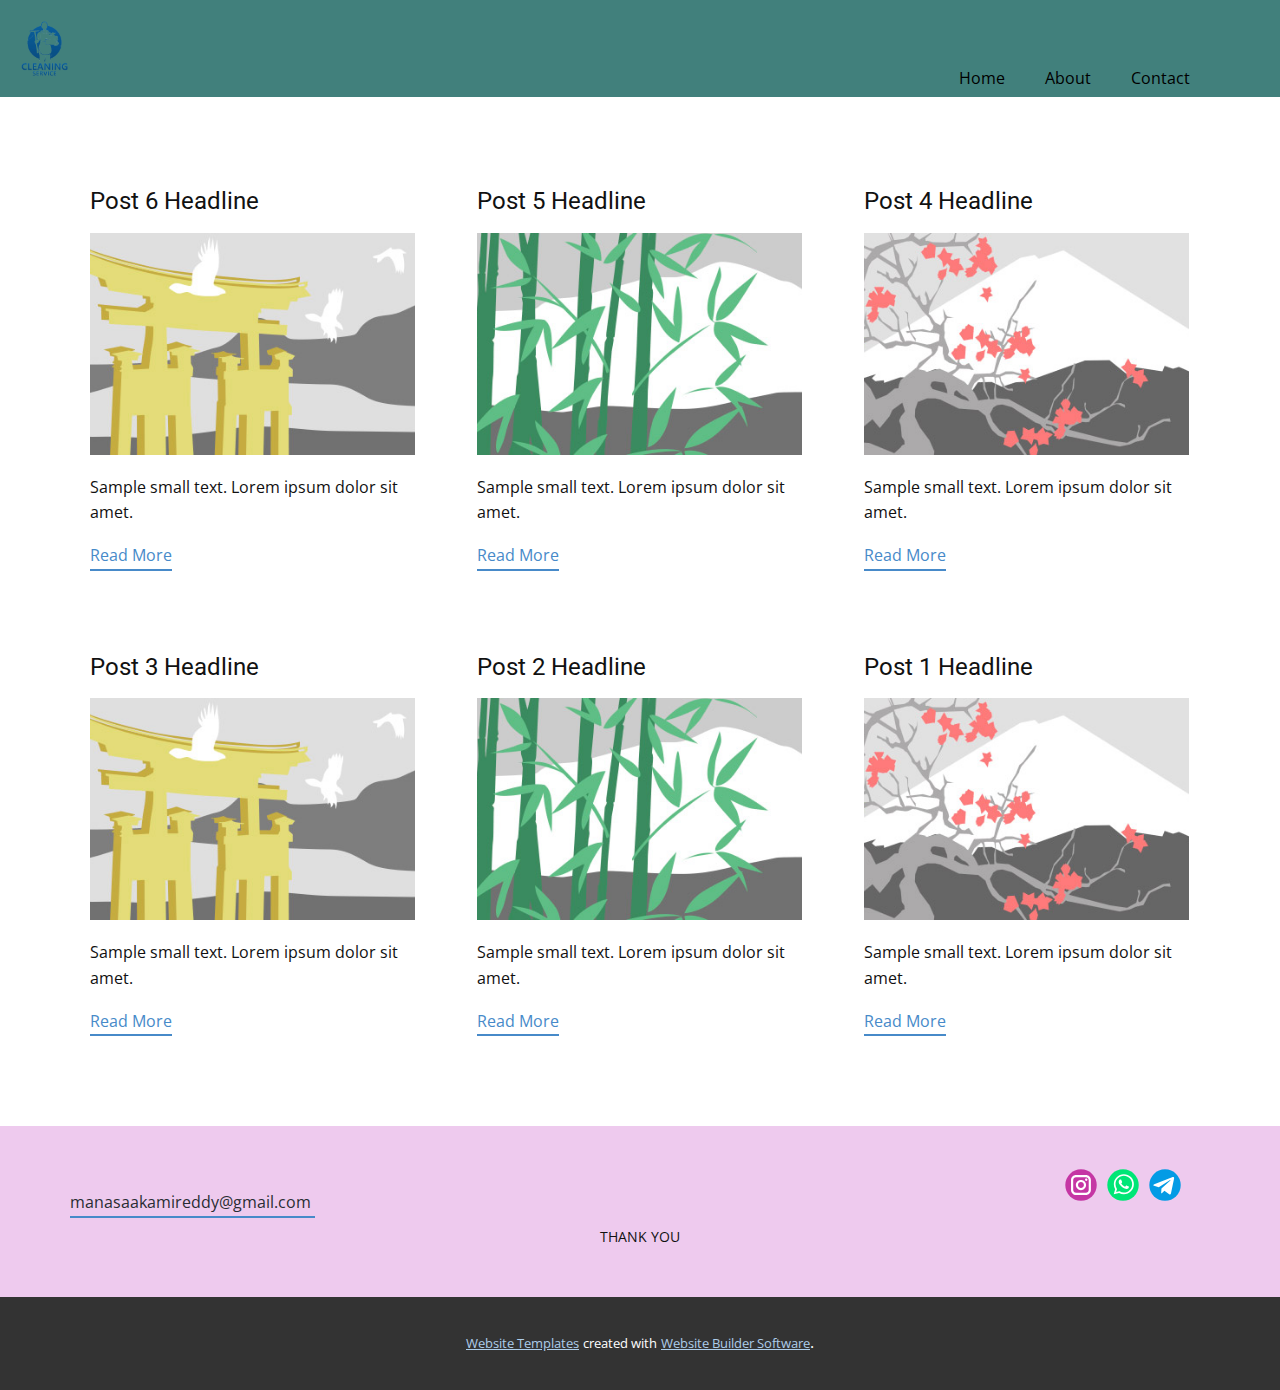
<file: Site1/blog/blog.html>
<html style="font-size: 16px;" lang="en"><head>
    <meta name="viewport" content="width=device-width, initial-scale=1.0">
    <meta charset="utf-8">
    <meta name="keywords" content="">
    <meta name="description" content="">
    <title>Blog Template</title>
    <link rel="stylesheet" href="../nicepage.css" media="screen">
<link rel="stylesheet" href="../Blog-Template.css" media="screen">
    <script class="u-script" type="text/javascript" src="../jquery.js" "="" defer=""></script>
    <script class="u-script" type="text/javascript" src="../nicepage.js" "="" defer=""></script>
    <meta name="generator" content="Nicepage 4.17.10, nicepage.com">
    <link id="u-theme-google-font" rel="stylesheet" href="https://fonts.googleapis.com/css?family=Roboto:100,100i,300,300i,400,400i,500,500i,700,700i,900,900i|Open+Sans:300,300i,400,400i,500,500i,600,600i,700,700i,800,800i">
    
    
    <script type="application/ld+json">{
		"@context": "http://schema.org",
		"@type": "Organization",
		"name": "",
		"logo": "images/cc1b5c0d-3d29-e07c-5728-9b1a3b517b25.png",
		"sameAs": [
				"https://instagram.com/name"
		]
}</script>
    <meta name="theme-color" content="#478ac9">
  </head>
  <body class="u-body u-xl-mode" data-lang="en"><header class="u-clearfix u-header u-palette-4-dark-2 u-header" id="sec-6143"><div class="u-clearfix u-sheet u-sheet-1">
        <a href="../Home.html" data-page-id="560710713" class="u-image u-logo u-image-1" title="Home" data-image-width="275" data-image-height="183">
          <img src="../images/cc1b5c0d-3d29-e07c-5728-9b1a3b517b25.png" class="u-logo-image u-logo-image-1">
        </a>
        <nav class="u-menu u-menu-dropdown u-offcanvas u-menu-1">
          <div class="menu-collapse" style="font-size: 1rem; letter-spacing: 0px;">
            <a class="u-button-style u-custom-left-right-menu-spacing u-custom-padding-bottom u-custom-text-active-color u-custom-text-color u-custom-text-hover-color u-custom-top-bottom-menu-spacing u-nav-link u-text-active-palette-1-base u-text-hover-palette-2-base" href="#">
              <svg class="u-svg-link" viewBox="0 0 24 24"><use xmlns:xlink="http://www.w3.org/1999/xlink" xlink:href="#menu-hamburger"></use></svg>
              <svg class="u-svg-content" version="1.1" id="menu-hamburger" viewBox="0 0 16 16" x="0px" y="0px" xmlns:xlink="http://www.w3.org/1999/xlink" xmlns="http://www.w3.org/2000/svg"><g><rect y="1" width="16" height="2"></rect><rect y="7" width="16" height="2"></rect><rect y="13" width="16" height="2"></rect>
</g></svg>
            </a>
          </div>
          <div class="u-nav-container">
            <ul class="u-nav u-unstyled u-nav-1"><li class="u-nav-item"><a class="u-button-style u-nav-link u-text-active-grey-5 u-text-black u-text-hover-palette-3-light-1" href="../Home.html" style="padding: 10px 20px;">Home</a>
</li><li class="u-nav-item"><a class="u-button-style u-nav-link u-text-active-grey-5 u-text-black u-text-hover-palette-3-light-1" href="../About.html" style="padding: 10px 20px;">About</a>
</li><li class="u-nav-item"><a class="u-button-style u-nav-link u-text-active-grey-5 u-text-black u-text-hover-palette-3-light-1" href="../Contact.html" style="padding: 10px 20px;">Contact</a>
</li></ul>
          </div>
          <div class="u-nav-container-collapse">
            <div class="u-black u-container-style u-inner-container-layout u-opacity u-opacity-95 u-sidenav">
              <div class="u-inner-container-layout u-sidenav-overflow">
                <div class="u-menu-close"></div>
                <ul class="u-align-center u-nav u-popupmenu-items u-unstyled u-nav-2"><li class="u-nav-item"><a class="u-button-style u-nav-link" href="../Home.html">Home</a>
</li><li class="u-nav-item"><a class="u-button-style u-nav-link" href="../About.html">About</a>
</li><li class="u-nav-item"><a class="u-button-style u-nav-link" href="../Contact.html">Contact</a>
</li></ul>
              </div>
            </div>
            <div class="u-black u-menu-overlay u-opacity u-opacity-70"></div>
          </div>
        </nav>
      </div></header>
    <section class="u-clearfix u-section-1" id="sec-5454">
      <div class="u-clearfix u-sheet u-valign-middle u-sheet-1"><!--blog--><!--blog_options_json--><!--{"type":"Recent","source":"","tags":"","count":""}--><!--/blog_options_json-->
        <div class="u-blog u-expanded-width u-repeater u-repeater-1"><!--blog_post-->
          <div class="u-blog-post u-container-style u-repeater-item u-white u-repeater-item-1">
            <div class="u-container-layout u-similar-container u-valign-top u-container-layout-1"><!--blog_post_header-->
              <h4 class="u-blog-control u-text u-text-1">
                <a class="u-post-header-link" href="../blog/post-5.html">Post 6 Headline</a>
              </h4><!--/blog_post_header--><!--blog_post_image-->
              <a class="u-post-header-link" href="../blog/post-5.html"><img alt="" class="u-blog-control u-expanded-width u-image u-image-default u-image-1" src="../images/8ad73f3c.jpeg"></a><!--/blog_post_image--><!--blog_post_content-->
              <div class="u-blog-control u-post-content u-text u-text-2 fr-view">Sample small text. Lorem ipsum dolor sit amet.</div><!--/blog_post_content--><!--blog_post_readmore-->
              <a href="../blog/post-5.html" class="u-blog-control u-border-2 u-border-palette-1-base u-btn u-btn-rectangle u-button-style u-none u-btn-1"><!--blog_post_readmore_content--><!--options_json--><!--{"content":"","defaultValue":"Read More"}--><!--/options_json-->Read More<!--/blog_post_readmore_content--></a><!--/blog_post_readmore-->
            </div>
          </div><div class="u-blog-post u-container-style u-repeater-item u-video-cover u-white">
            <div class="u-container-layout u-similar-container u-valign-top u-container-layout-2"><!--blog_post_header-->
              <h4 class="u-blog-control u-text u-text-3">
                <a class="u-post-header-link" href="../blog/post-4.html">Post 5 Headline</a>
              </h4><!--/blog_post_header--><!--blog_post_image-->
              <a class="u-post-header-link" href="../blog/post-4.html"><img alt="" class="u-blog-control u-expanded-width u-image u-image-default u-image-2" src="../images/68f64b9d.jpeg"></a><!--/blog_post_image--><!--blog_post_content-->
              <div class="u-blog-control u-post-content u-text u-text-4 fr-view">Sample small text. Lorem ipsum dolor sit amet.</div><!--/blog_post_content--><!--blog_post_readmore-->
              <a href="../blog/post-4.html" class="u-blog-control u-border-2 u-border-palette-1-base u-btn u-btn-rectangle u-button-style u-none u-btn-2"><!--blog_post_readmore_content--><!--options_json--><!--{"content":"","defaultValue":"Read More"}--><!--/options_json-->Read More<!--/blog_post_readmore_content--></a><!--/blog_post_readmore-->
            </div>
          </div><div class="u-blog-post u-container-style u-repeater-item u-video-cover u-white">
            <div class="u-container-layout u-similar-container u-valign-top u-container-layout-3"><!--blog_post_header-->
              <h4 class="u-blog-control u-text u-text-5">
                <a class="u-post-header-link" href="../blog/post-3.html">Post 4 Headline</a>
              </h4><!--/blog_post_header--><!--blog_post_image-->
              <a class="u-post-header-link" href="../blog/post-3.html"><img alt="" class="u-blog-control u-expanded-width u-image u-image-default u-image-3" src="../images/0fd3416c.jpeg"></a><!--/blog_post_image--><!--blog_post_content-->
              <div class="u-blog-control u-post-content u-text u-text-6 fr-view">Sample small text. Lorem ipsum dolor sit amet.</div><!--/blog_post_content--><!--blog_post_readmore-->
              <a href="../blog/post-3.html" class="u-blog-control u-border-2 u-border-palette-1-base u-btn u-btn-rectangle u-button-style u-none u-btn-3"><!--blog_post_readmore_content--><!--options_json--><!--{"content":"","defaultValue":"Read More"}--><!--/options_json-->Read More<!--/blog_post_readmore_content--></a><!--/blog_post_readmore-->
            </div>
          </div><div class="u-blog-post u-container-style u-repeater-item u-white u-repeater-item-1">
            <div class="u-container-layout u-similar-container u-valign-top u-container-layout-1"><!--blog_post_header-->
              <h4 class="u-blog-control u-text u-text-1">
                <a class="u-post-header-link" href="../blog/post-2.html">Post 3 Headline</a>
              </h4><!--/blog_post_header--><!--blog_post_image-->
              <a class="u-post-header-link" href="../blog/post-2.html"><img alt="" class="u-blog-control u-expanded-width u-image u-image-default u-image-1" src="../images/8ad73f3c.jpeg"></a><!--/blog_post_image--><!--blog_post_content-->
              <div class="u-blog-control u-post-content u-text u-text-2 fr-view">Sample small text. Lorem ipsum dolor sit amet.</div><!--/blog_post_content--><!--blog_post_readmore-->
              <a href="../blog/post-2.html" class="u-blog-control u-border-2 u-border-palette-1-base u-btn u-btn-rectangle u-button-style u-none u-btn-1"><!--blog_post_readmore_content--><!--options_json--><!--{"content":"","defaultValue":"Read More"}--><!--/options_json-->Read More<!--/blog_post_readmore_content--></a><!--/blog_post_readmore-->
            </div>
          </div><div class="u-blog-post u-container-style u-repeater-item u-video-cover u-white">
            <div class="u-container-layout u-similar-container u-valign-top u-container-layout-2"><!--blog_post_header-->
              <h4 class="u-blog-control u-text u-text-3">
                <a class="u-post-header-link" href="../blog/post-1.html">Post 2 Headline</a>
              </h4><!--/blog_post_header--><!--blog_post_image-->
              <a class="u-post-header-link" href="../blog/post-1.html"><img alt="" class="u-blog-control u-expanded-width u-image u-image-default u-image-2" src="../images/68f64b9d.jpeg"></a><!--/blog_post_image--><!--blog_post_content-->
              <div class="u-blog-control u-post-content u-text u-text-4 fr-view">Sample small text. Lorem ipsum dolor sit amet.</div><!--/blog_post_content--><!--blog_post_readmore-->
              <a href="../blog/post-1.html" class="u-blog-control u-border-2 u-border-palette-1-base u-btn u-btn-rectangle u-button-style u-none u-btn-2"><!--blog_post_readmore_content--><!--options_json--><!--{"content":"","defaultValue":"Read More"}--><!--/options_json-->Read More<!--/blog_post_readmore_content--></a><!--/blog_post_readmore-->
            </div>
          </div><div class="u-blog-post u-container-style u-repeater-item u-video-cover u-white">
            <div class="u-container-layout u-similar-container u-valign-top u-container-layout-3"><!--blog_post_header-->
              <h4 class="u-blog-control u-text u-text-5">
                <a class="u-post-header-link" href="../blog/post.html">Post 1 Headline</a>
              </h4><!--/blog_post_header--><!--blog_post_image-->
              <a class="u-post-header-link" href="../blog/post.html"><img alt="" class="u-blog-control u-expanded-width u-image u-image-default u-image-3" src="../images/0fd3416c.jpeg"></a><!--/blog_post_image--><!--blog_post_content-->
              <div class="u-blog-control u-post-content u-text u-text-6 fr-view">Sample small text. Lorem ipsum dolor sit amet.</div><!--/blog_post_content--><!--blog_post_readmore-->
              <a href="../blog/post.html" class="u-blog-control u-border-2 u-border-palette-1-base u-btn u-btn-rectangle u-button-style u-none u-btn-3"><!--blog_post_readmore_content--><!--options_json--><!--{"content":"","defaultValue":"Read More"}--><!--/options_json-->Read More<!--/blog_post_readmore_content--></a><!--/blog_post_readmore-->
            </div>
          </div><!--/blog_post--><!--blog_post-->
          <!--/blog_post--><!--blog_post-->
          <!--/blog_post-->
        </div><!--/blog-->
      </div>
    </section>
    
    
    <footer class="u-align-center u-clearfix u-custom-color-1 u-footer u-footer" id="sec-3541"><div class="u-clearfix u-sheet u-sheet-1">
        <div class="u-social-icons u-spacing-10 u-social-icons-1">
          <a class="u-social-url" title="instagram" target="_blank" href="https://instagram.com/name"><span class="u-icon u-social-icon u-social-instagram u-icon-1"><svg class="u-svg-link" preserveAspectRatio="xMidYMin slice" viewBox="0 0 112 112" style=""><use xmlns:xlink="http://www.w3.org/1999/xlink" xlink:href="#svg-8ded"></use></svg><svg class="u-svg-content" viewBox="0 0 112 112" x="0" y="0" id="svg-8ded"><circle fill="currentColor" cx="56.1" cy="56.1" r="55"></circle><path fill="#FFFFFF" d="M55.9,38.2c-9.9,0-17.9,8-17.9,17.9C38,66,46,74,55.9,74c9.9,0,17.9-8,17.9-17.9C73.8,46.2,65.8,38.2,55.9,38.2
z M55.9,66.4c-5.7,0-10.3-4.6-10.3-10.3c-0.1-5.7,4.6-10.3,10.3-10.3c5.7,0,10.3,4.6,10.3,10.3C66.2,61.8,61.6,66.4,55.9,66.4z"></path><path fill="#FFFFFF" d="M74.3,33.5c-2.3,0-4.2,1.9-4.2,4.2s1.9,4.2,4.2,4.2s4.2-1.9,4.2-4.2S76.6,33.5,74.3,33.5z"></path><path fill="#FFFFFF" d="M73.1,21.3H38.6c-9.7,0-17.5,7.9-17.5,17.5v34.5c0,9.7,7.9,17.6,17.5,17.6h34.5c9.7,0,17.5-7.9,17.5-17.5V38.8
C90.6,29.1,82.7,21.3,73.1,21.3z M83,73.3c0,5.5-4.5,9.9-9.9,9.9H38.6c-5.5,0-9.9-4.5-9.9-9.9V38.8c0-5.5,4.5-9.9,9.9-9.9h34.5
c5.5,0,9.9,4.5,9.9,9.9V73.3z"></path></svg></span>
          </a>
          <a class="u-social-url" target="_blank" data-type="Whatsapp" title="Whatsapp" href=""><span class="u-icon u-social-icon u-social-whatsapp u-icon-2"><svg class="u-svg-link" preserveAspectRatio="xMidYMin slice" viewBox="0 0 112 112" style=""><use xmlns:xlink="http://www.w3.org/1999/xlink" xlink:href="#svg-1f87"></use></svg><svg class="u-svg-content" viewBox="0 0 112 112" x="0" y="0" id="svg-1f87"><circle fill="currentColor" cx="56.1" cy="56.1" r="55"></circle><path fill="#FFFFFF" d="M83.8,28.3C77.2,21.7,68.4,18,59,18c-19.3,0-35.1,15.7-35.1,35.1c0,6.2,1.6,12.2,4.7,17.5l-5,18.2L42.2,84
	c5.1,2.8,10.9,4.3,16.8,4.3h0l0,0c19.3,0,35.1-15.7,35.1-35.1C94.1,43.8,90.5,35,83.8,28.3 M59,82.3L59,82.3
	c-5.2,0-10.4-1.4-14.9-4.1l-1.1-0.6l-11,2.9L35,69.8l-0.7-1.1c-2.9-4.6-4.5-10-4.5-15.5C29.8,37,42.9,24,59,24
	c7.8,0,15.1,3,20.6,8.6c5.5,5.5,8.5,12.8,8.5,20.6C88.2,69.2,75.1,82.3,59,82.3 M75,60.5c-0.9-0.4-5.2-2.6-6-2.9
	c-0.8-0.3-1.4-0.4-2,0.4s-2.3,2.9-2.8,3.4c-0.5,0.6-1,0.7-1.9,0.2c-0.9-0.4-3.7-1.4-7.1-4.4c-2.6-2.3-4.4-5.2-4.9-6.1
	c-0.5-0.9-0.1-1.4,0.4-1.8c0.4-0.4,0.9-1,1.3-1.5c0.4-0.5,0.6-0.9,0.9-1.5c0.3-0.6,0.1-1.1-0.1-1.5c-0.2-0.4-2-4.8-2.7-6.5
	c-0.7-1.7-1.4-1.5-2-1.5c-0.5,0-1.1,0-1.7,0c-0.6,0-1.5,0.2-2.3,1.1c-0.8,0.9-3.1,3-3.1,7.3c0,4.3,3.1,8.5,3.6,9.1
	c0.4,0.6,6.2,9.4,15,13.2c2.1,0.9,3.7,1.4,5,1.8c2.1,0.7,4,0.6,5.5,0.3c1.7-0.3,5.2-2.1,5.9-4.2c0.7-2,0.7-3.8,0.5-4.2
	C76.5,61.1,75.9,60.9,75,60.5"></path></svg></span>
          </a>
          <a class="u-social-url" target="_blank" data-type="Telegram" title="Telegram" href=""><span class="u-icon u-social-icon u-social-telegram u-icon-3"><svg class="u-svg-link" preserveAspectRatio="xMidYMin slice" viewBox="0 0 112 112" style=""><use xmlns:xlink="http://www.w3.org/1999/xlink" xlink:href="#svg-ce95"></use></svg><svg class="u-svg-content" viewBox="0 0 112 112" x="0" y="0" id="svg-ce95"><circle fill="currentColor" cx="56.1" cy="56.1" r="55"></circle><path fill="#FFFFFF" d="M18.4,53.2l64.7-24.9c3-1.1,5.6,0.7,4.7,5.3l0,0l-11,51.8c-0.8,3.7-3,4.6-6.1,2.8L53.9,75.8l-8.1,7.8
	c-0.9,0.9-1.7,1.6-3.4,1.6l1.2-17l31.1-28c1.4-1.2-0.3-1.9-2.1-0.7L34.2,63.7l-16.6-5.2C14,57.4,14,54.9,18.4,53.2L18.4,53.2z"></path></svg></span>
          </a>
        </div>
        <a href="https://nicepage.studio" class="u-active-none u-border-2 u-border-palette-1-base u-bottom-left-radius-0 u-bottom-right-radius-0 u-btn u-btn-rectangle u-button-style u-hover-none u-none u-radius-0 u-text-palette-5-dark-3 u-top-left-radius-0 u-top-right-radius-0 u-btn-1">manasaakamireddy@gmail.com&nbsp;<br>
        </a>
        <p class="u-small-text u-text u-text-variant u-text-1">THANK YOU</p>
      </div></footer>
    <section class="u-backlink u-clearfix u-grey-80">
      <a class="u-link" href="https://nicepage.com/website-templates" target="_blank">
        <span>Website Templates</span>
      </a>
      <p class="u-text">
        <span>created with</span>
      </p>
      <a class="u-link" href="" target="_blank">
        <span>Website Builder Software</span>
      </a>. 
    </section>
  
</body></html>
</file>
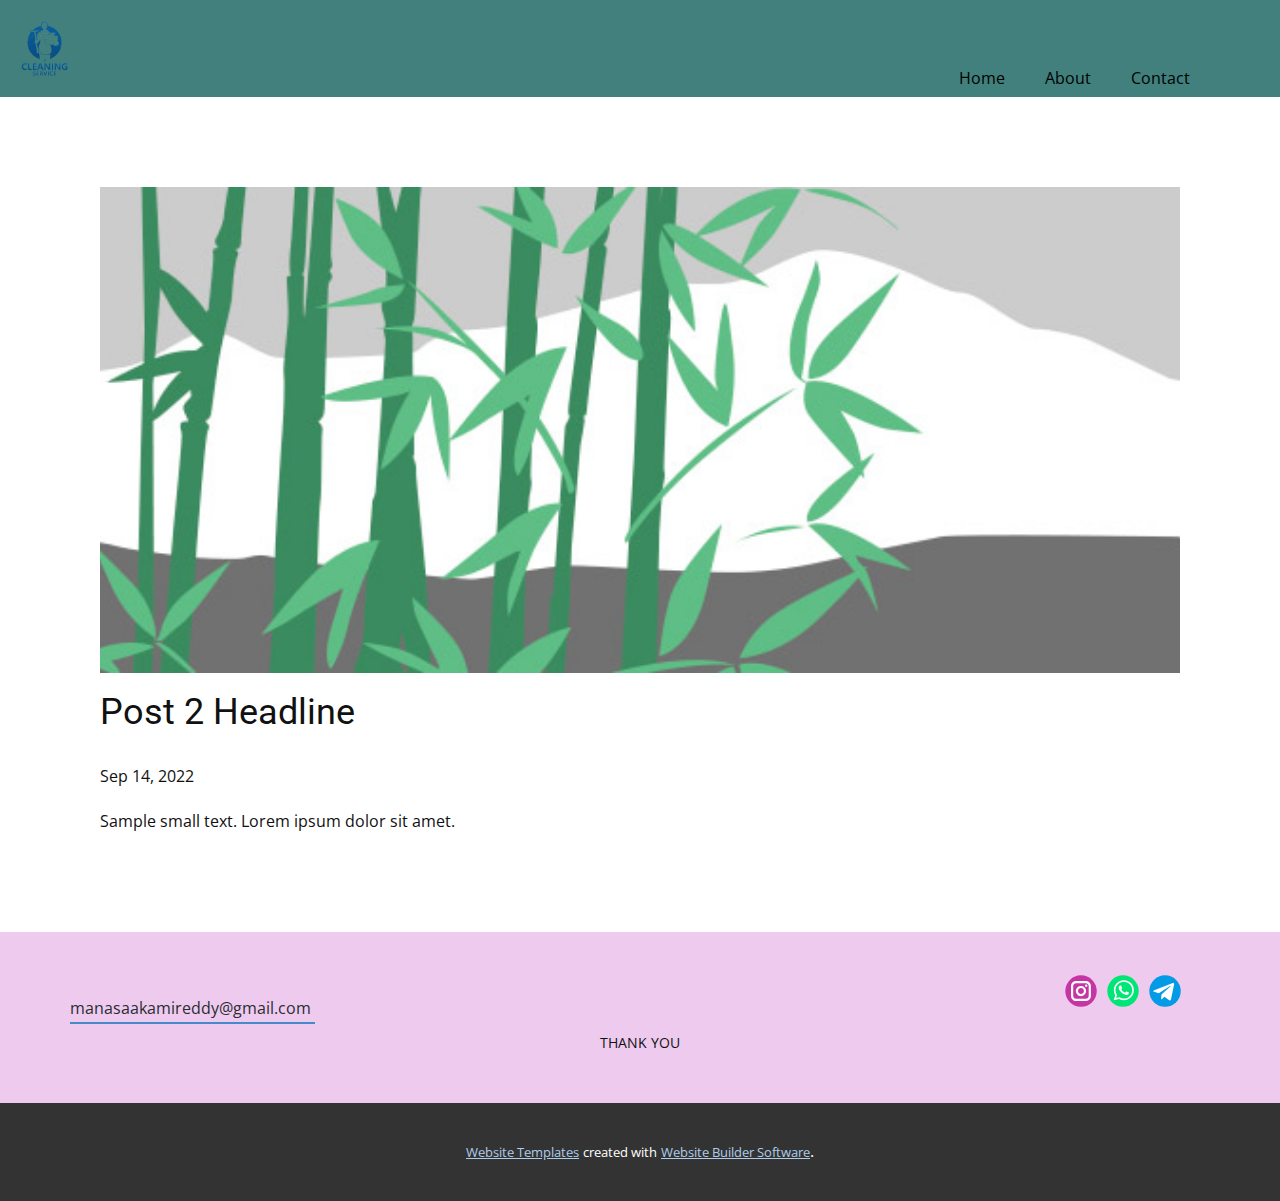
<file: Site1/blog/post-1.html>
<!doctype html>
<html style="font-size: 16px;" lang="en"><head>
    <meta name="viewport" content="width=device-width, initial-scale=1.0">
    <meta charset="utf-8">
    <meta name="keywords" content="Post 1 Headline">
    <meta name="description" content="">
    <title>Post 2 Headline</title>
    <link rel="stylesheet" href="../nicepage.css" media="screen">
<link rel="stylesheet" href="../Post-Template.css" media="screen">
    <script class="u-script" type="text/javascript" src="../jquery.js" "="" defer=""></script>
    <script class="u-script" type="text/javascript" src="../nicepage.js" "="" defer=""></script>
    <meta name="generator" content="Nicepage 4.17.10, nicepage.com">
    <link id="u-theme-google-font" rel="stylesheet" href="https://fonts.googleapis.com/css?family=Roboto:100,100i,300,300i,400,400i,500,500i,700,700i,900,900i|Open+Sans:300,300i,400,400i,500,500i,600,600i,700,700i,800,800i">
    
    
    <script type="application/ld+json">{
		"@context": "http://schema.org",
		"@type": "Organization",
		"name": "",
		"logo": "images/cc1b5c0d-3d29-e07c-5728-9b1a3b517b25.png",
		"sameAs": [
				"https://instagram.com/name"
		]
}</script>
    <meta name="theme-color" content="#478ac9">
  </head>
  <body class="u-body u-xl-mode" data-lang="en"><header class="u-clearfix u-header u-palette-4-dark-2 u-header" id="sec-6143"><div class="u-clearfix u-sheet u-sheet-1">
        <a href="../Home.html" data-page-id="560710713" class="u-image u-logo u-image-1" title="Home" data-image-width="275" data-image-height="183">
          <img src="../images/cc1b5c0d-3d29-e07c-5728-9b1a3b517b25.png" class="u-logo-image u-logo-image-1">
        </a>
        <nav class="u-menu u-menu-dropdown u-offcanvas u-menu-1">
          <div class="menu-collapse" style="font-size: 1rem; letter-spacing: 0px;">
            <a class="u-button-style u-custom-left-right-menu-spacing u-custom-padding-bottom u-custom-text-active-color u-custom-text-color u-custom-text-hover-color u-custom-top-bottom-menu-spacing u-nav-link u-text-active-palette-1-base u-text-hover-palette-2-base" href="#">
              <svg class="u-svg-link" viewBox="0 0 24 24"><use xmlns:xlink="http://www.w3.org/1999/xlink" xlink:href="#menu-hamburger"></use></svg>
              <svg class="u-svg-content" version="1.1" id="menu-hamburger" viewBox="0 0 16 16" x="0px" y="0px" xmlns:xlink="http://www.w3.org/1999/xlink" xmlns="http://www.w3.org/2000/svg"><g><rect y="1" width="16" height="2"></rect><rect y="7" width="16" height="2"></rect><rect y="13" width="16" height="2"></rect>
</g></svg>
            </a>
          </div>
          <div class="u-nav-container">
            <ul class="u-nav u-unstyled u-nav-1"><li class="u-nav-item"><a class="u-button-style u-nav-link u-text-active-grey-5 u-text-black u-text-hover-palette-3-light-1" href="../Home.html" style="padding: 10px 20px;">Home</a>
</li><li class="u-nav-item"><a class="u-button-style u-nav-link u-text-active-grey-5 u-text-black u-text-hover-palette-3-light-1" href="../About.html" style="padding: 10px 20px;">About</a>
</li><li class="u-nav-item"><a class="u-button-style u-nav-link u-text-active-grey-5 u-text-black u-text-hover-palette-3-light-1" href="../Contact.html" style="padding: 10px 20px;">Contact</a>
</li></ul>
          </div>
          <div class="u-nav-container-collapse">
            <div class="u-black u-container-style u-inner-container-layout u-opacity u-opacity-95 u-sidenav">
              <div class="u-inner-container-layout u-sidenav-overflow">
                <div class="u-menu-close"></div>
                <ul class="u-align-center u-nav u-popupmenu-items u-unstyled u-nav-2"><li class="u-nav-item"><a class="u-button-style u-nav-link" href="../Home.html">Home</a>
</li><li class="u-nav-item"><a class="u-button-style u-nav-link" href="../About.html">About</a>
</li><li class="u-nav-item"><a class="u-button-style u-nav-link" href="../Contact.html">Contact</a>
</li></ul>
              </div>
            </div>
            <div class="u-black u-menu-overlay u-opacity u-opacity-70"></div>
          </div>
        </nav>
      </div></header>
    <section class="u-align-center u-clearfix u-section-1" id="sec-886c">
      <div class="u-clearfix u-sheet u-valign-middle-md u-valign-middle-sm u-valign-middle-xs u-sheet-1"><!--post_details--><!--post_details_options_json--><!--{"source":""}--><!--/post_details_options_json--><!--blog_post-->
        <div class="u-container-style u-expanded-width u-post-details u-post-details-1">
          <div class="u-container-layout u-valign-middle u-container-layout-1"><!--blog_post_image-->
            <img alt="" class="u-blog-control u-expanded-width u-image u-image-default u-image-1" src="../images/68f64b9d.jpeg"><!--/blog_post_image--><!--blog_post_header-->
            <h2 class="u-blog-control u-text u-text-1">Post 2 Headline</h2><!--/blog_post_header--><!--blog_post_metadata-->
            <div class="u-blog-control u-metadata u-metadata-1"><!--blog_post_metadata_date-->
              <span class="u-meta-date u-meta-icon">Sep 14, 2022</span><!--/blog_post_metadata_date--><!--blog_post_metadata_category-->
              <!--/blog_post_metadata_category--><!--blog_post_metadata_comments-->
              <!--/blog_post_metadata_comments-->
            </div><!--/blog_post_metadata--><!--blog_post_content-->
            <div class="u-align-justify u-blog-control u-post-content u-text u-text-2 fr-view">
  Sample small text. Lorem ipsum dolor sit amet.
  </div><!--/blog_post_content-->
          </div>
        </div><!--/blog_post--><!--/post_details-->
      </div>
    </section>
    
    
    <footer class="u-align-center u-clearfix u-custom-color-1 u-footer u-footer" id="sec-3541"><div class="u-clearfix u-sheet u-sheet-1">
        <div class="u-social-icons u-spacing-10 u-social-icons-1">
          <a class="u-social-url" title="instagram" target="_blank" href="https://instagram.com/name"><span class="u-icon u-social-icon u-social-instagram u-icon-1"><svg class="u-svg-link" preserveAspectRatio="xMidYMin slice" viewBox="0 0 112 112" style=""><use xmlns:xlink="http://www.w3.org/1999/xlink" xlink:href="#svg-8ded"></use></svg><svg class="u-svg-content" viewBox="0 0 112 112" x="0" y="0" id="svg-8ded"><circle fill="currentColor" cx="56.1" cy="56.1" r="55"></circle><path fill="#FFFFFF" d="M55.9,38.2c-9.9,0-17.9,8-17.9,17.9C38,66,46,74,55.9,74c9.9,0,17.9-8,17.9-17.9C73.8,46.2,65.8,38.2,55.9,38.2
z M55.9,66.4c-5.7,0-10.3-4.6-10.3-10.3c-0.1-5.7,4.6-10.3,10.3-10.3c5.7,0,10.3,4.6,10.3,10.3C66.2,61.8,61.6,66.4,55.9,66.4z"></path><path fill="#FFFFFF" d="M74.3,33.5c-2.3,0-4.2,1.9-4.2,4.2s1.9,4.2,4.2,4.2s4.2-1.9,4.2-4.2S76.6,33.5,74.3,33.5z"></path><path fill="#FFFFFF" d="M73.1,21.3H38.6c-9.7,0-17.5,7.9-17.5,17.5v34.5c0,9.7,7.9,17.6,17.5,17.6h34.5c9.7,0,17.5-7.9,17.5-17.5V38.8
C90.6,29.1,82.7,21.3,73.1,21.3z M83,73.3c0,5.5-4.5,9.9-9.9,9.9H38.6c-5.5,0-9.9-4.5-9.9-9.9V38.8c0-5.5,4.5-9.9,9.9-9.9h34.5
c5.5,0,9.9,4.5,9.9,9.9V73.3z"></path></svg></span>
          </a>
          <a class="u-social-url" target="_blank" data-type="Whatsapp" title="Whatsapp" href=""><span class="u-icon u-social-icon u-social-whatsapp u-icon-2"><svg class="u-svg-link" preserveAspectRatio="xMidYMin slice" viewBox="0 0 112 112" style=""><use xmlns:xlink="http://www.w3.org/1999/xlink" xlink:href="#svg-1f87"></use></svg><svg class="u-svg-content" viewBox="0 0 112 112" x="0" y="0" id="svg-1f87"><circle fill="currentColor" cx="56.1" cy="56.1" r="55"></circle><path fill="#FFFFFF" d="M83.8,28.3C77.2,21.7,68.4,18,59,18c-19.3,0-35.1,15.7-35.1,35.1c0,6.2,1.6,12.2,4.7,17.5l-5,18.2L42.2,84
	c5.1,2.8,10.9,4.3,16.8,4.3h0l0,0c19.3,0,35.1-15.7,35.1-35.1C94.1,43.8,90.5,35,83.8,28.3 M59,82.3L59,82.3
	c-5.2,0-10.4-1.4-14.9-4.1l-1.1-0.6l-11,2.9L35,69.8l-0.7-1.1c-2.9-4.6-4.5-10-4.5-15.5C29.8,37,42.9,24,59,24
	c7.8,0,15.1,3,20.6,8.6c5.5,5.5,8.5,12.8,8.5,20.6C88.2,69.2,75.1,82.3,59,82.3 M75,60.5c-0.9-0.4-5.2-2.6-6-2.9
	c-0.8-0.3-1.4-0.4-2,0.4s-2.3,2.9-2.8,3.4c-0.5,0.6-1,0.7-1.9,0.2c-0.9-0.4-3.7-1.4-7.1-4.4c-2.6-2.3-4.4-5.2-4.9-6.1
	c-0.5-0.9-0.1-1.4,0.4-1.8c0.4-0.4,0.9-1,1.3-1.5c0.4-0.5,0.6-0.9,0.9-1.5c0.3-0.6,0.1-1.1-0.1-1.5c-0.2-0.4-2-4.8-2.7-6.5
	c-0.7-1.7-1.4-1.5-2-1.5c-0.5,0-1.1,0-1.7,0c-0.6,0-1.5,0.2-2.3,1.1c-0.8,0.9-3.1,3-3.1,7.3c0,4.3,3.1,8.5,3.6,9.1
	c0.4,0.6,6.2,9.4,15,13.2c2.1,0.9,3.7,1.4,5,1.8c2.1,0.7,4,0.6,5.5,0.3c1.7-0.3,5.2-2.1,5.9-4.2c0.7-2,0.7-3.8,0.5-4.2
	C76.5,61.1,75.9,60.9,75,60.5"></path></svg></span>
          </a>
          <a class="u-social-url" target="_blank" data-type="Telegram" title="Telegram" href=""><span class="u-icon u-social-icon u-social-telegram u-icon-3"><svg class="u-svg-link" preserveAspectRatio="xMidYMin slice" viewBox="0 0 112 112" style=""><use xmlns:xlink="http://www.w3.org/1999/xlink" xlink:href="#svg-ce95"></use></svg><svg class="u-svg-content" viewBox="0 0 112 112" x="0" y="0" id="svg-ce95"><circle fill="currentColor" cx="56.1" cy="56.1" r="55"></circle><path fill="#FFFFFF" d="M18.4,53.2l64.7-24.9c3-1.1,5.6,0.7,4.7,5.3l0,0l-11,51.8c-0.8,3.7-3,4.6-6.1,2.8L53.9,75.8l-8.1,7.8
	c-0.9,0.9-1.7,1.6-3.4,1.6l1.2-17l31.1-28c1.4-1.2-0.3-1.9-2.1-0.7L34.2,63.7l-16.6-5.2C14,57.4,14,54.9,18.4,53.2L18.4,53.2z"></path></svg></span>
          </a>
        </div>
        <a href="https://nicepage.studio" class="u-active-none u-border-2 u-border-palette-1-base u-bottom-left-radius-0 u-bottom-right-radius-0 u-btn u-btn-rectangle u-button-style u-hover-none u-none u-radius-0 u-text-palette-5-dark-3 u-top-left-radius-0 u-top-right-radius-0 u-btn-1">manasaakamireddy@gmail.com&nbsp;<br>
        </a>
        <p class="u-small-text u-text u-text-variant u-text-1">THANK YOU</p>
      </div></footer>
    <section class="u-backlink u-clearfix u-grey-80">
      <a class="u-link" href="https://nicepage.com/website-templates" target="_blank">
        <span>Website Templates</span>
      </a>
      <p class="u-text">
        <span>created with</span>
      </p>
      <a class="u-link" href="" target="_blank">
        <span>Website Builder Software</span>
      </a>. 
    </section>
  
</body></html>
</file>
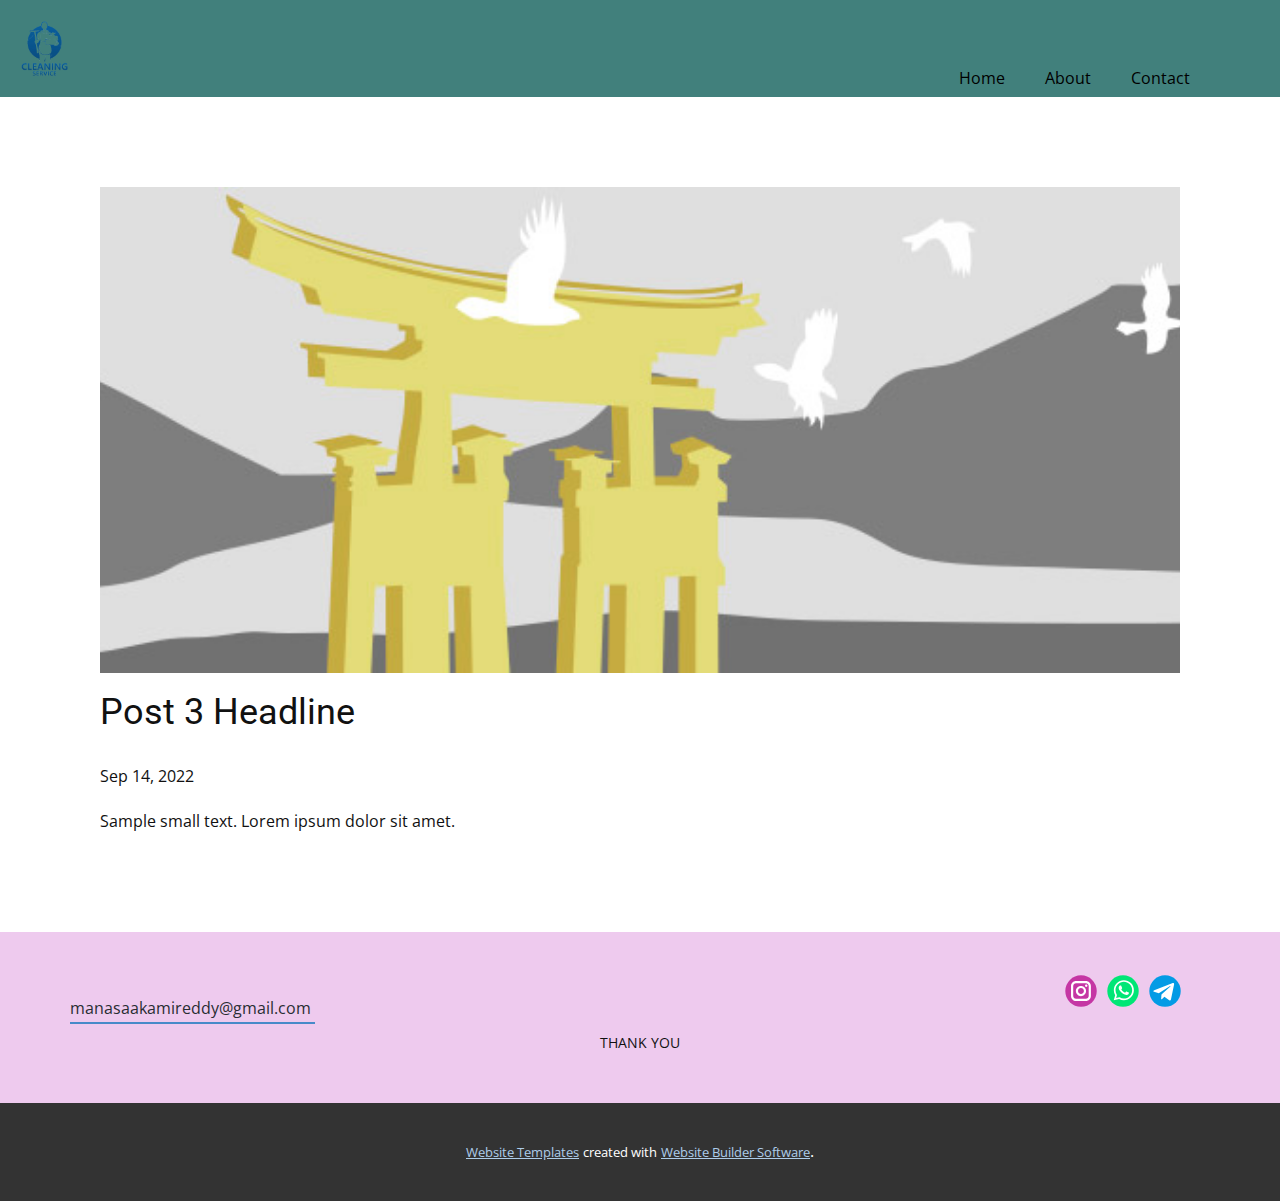
<file: Site1/blog/post-2.html>
<!doctype html>
<html style="font-size: 16px;" lang="en"><head>
    <meta name="viewport" content="width=device-width, initial-scale=1.0">
    <meta charset="utf-8">
    <meta name="keywords" content="Post 1 Headline">
    <meta name="description" content="">
    <title>Post 3 Headline</title>
    <link rel="stylesheet" href="../nicepage.css" media="screen">
<link rel="stylesheet" href="../Post-Template.css" media="screen">
    <script class="u-script" type="text/javascript" src="../jquery.js" "="" defer=""></script>
    <script class="u-script" type="text/javascript" src="../nicepage.js" "="" defer=""></script>
    <meta name="generator" content="Nicepage 4.17.10, nicepage.com">
    <link id="u-theme-google-font" rel="stylesheet" href="https://fonts.googleapis.com/css?family=Roboto:100,100i,300,300i,400,400i,500,500i,700,700i,900,900i|Open+Sans:300,300i,400,400i,500,500i,600,600i,700,700i,800,800i">
    
    
    <script type="application/ld+json">{
		"@context": "http://schema.org",
		"@type": "Organization",
		"name": "",
		"logo": "images/cc1b5c0d-3d29-e07c-5728-9b1a3b517b25.png",
		"sameAs": [
				"https://instagram.com/name"
		]
}</script>
    <meta name="theme-color" content="#478ac9">
  </head>
  <body class="u-body u-xl-mode" data-lang="en"><header class="u-clearfix u-header u-palette-4-dark-2 u-header" id="sec-6143"><div class="u-clearfix u-sheet u-sheet-1">
        <a href="../Home.html" data-page-id="560710713" class="u-image u-logo u-image-1" title="Home" data-image-width="275" data-image-height="183">
          <img src="../images/cc1b5c0d-3d29-e07c-5728-9b1a3b517b25.png" class="u-logo-image u-logo-image-1">
        </a>
        <nav class="u-menu u-menu-dropdown u-offcanvas u-menu-1">
          <div class="menu-collapse" style="font-size: 1rem; letter-spacing: 0px;">
            <a class="u-button-style u-custom-left-right-menu-spacing u-custom-padding-bottom u-custom-text-active-color u-custom-text-color u-custom-text-hover-color u-custom-top-bottom-menu-spacing u-nav-link u-text-active-palette-1-base u-text-hover-palette-2-base" href="#">
              <svg class="u-svg-link" viewBox="0 0 24 24"><use xmlns:xlink="http://www.w3.org/1999/xlink" xlink:href="#menu-hamburger"></use></svg>
              <svg class="u-svg-content" version="1.1" id="menu-hamburger" viewBox="0 0 16 16" x="0px" y="0px" xmlns:xlink="http://www.w3.org/1999/xlink" xmlns="http://www.w3.org/2000/svg"><g><rect y="1" width="16" height="2"></rect><rect y="7" width="16" height="2"></rect><rect y="13" width="16" height="2"></rect>
</g></svg>
            </a>
          </div>
          <div class="u-nav-container">
            <ul class="u-nav u-unstyled u-nav-1"><li class="u-nav-item"><a class="u-button-style u-nav-link u-text-active-grey-5 u-text-black u-text-hover-palette-3-light-1" href="../Home.html" style="padding: 10px 20px;">Home</a>
</li><li class="u-nav-item"><a class="u-button-style u-nav-link u-text-active-grey-5 u-text-black u-text-hover-palette-3-light-1" href="../About.html" style="padding: 10px 20px;">About</a>
</li><li class="u-nav-item"><a class="u-button-style u-nav-link u-text-active-grey-5 u-text-black u-text-hover-palette-3-light-1" href="../Contact.html" style="padding: 10px 20px;">Contact</a>
</li></ul>
          </div>
          <div class="u-nav-container-collapse">
            <div class="u-black u-container-style u-inner-container-layout u-opacity u-opacity-95 u-sidenav">
              <div class="u-inner-container-layout u-sidenav-overflow">
                <div class="u-menu-close"></div>
                <ul class="u-align-center u-nav u-popupmenu-items u-unstyled u-nav-2"><li class="u-nav-item"><a class="u-button-style u-nav-link" href="../Home.html">Home</a>
</li><li class="u-nav-item"><a class="u-button-style u-nav-link" href="../About.html">About</a>
</li><li class="u-nav-item"><a class="u-button-style u-nav-link" href="../Contact.html">Contact</a>
</li></ul>
              </div>
            </div>
            <div class="u-black u-menu-overlay u-opacity u-opacity-70"></div>
          </div>
        </nav>
      </div></header>
    <section class="u-align-center u-clearfix u-section-1" id="sec-886c">
      <div class="u-clearfix u-sheet u-valign-middle-md u-valign-middle-sm u-valign-middle-xs u-sheet-1"><!--post_details--><!--post_details_options_json--><!--{"source":""}--><!--/post_details_options_json--><!--blog_post-->
        <div class="u-container-style u-expanded-width u-post-details u-post-details-1">
          <div class="u-container-layout u-valign-middle u-container-layout-1"><!--blog_post_image-->
            <img alt="" class="u-blog-control u-expanded-width u-image u-image-default u-image-1" src="../images/8ad73f3c.jpeg"><!--/blog_post_image--><!--blog_post_header-->
            <h2 class="u-blog-control u-text u-text-1">Post 3 Headline</h2><!--/blog_post_header--><!--blog_post_metadata-->
            <div class="u-blog-control u-metadata u-metadata-1"><!--blog_post_metadata_date-->
              <span class="u-meta-date u-meta-icon">Sep 14, 2022</span><!--/blog_post_metadata_date--><!--blog_post_metadata_category-->
              <!--/blog_post_metadata_category--><!--blog_post_metadata_comments-->
              <!--/blog_post_metadata_comments-->
            </div><!--/blog_post_metadata--><!--blog_post_content-->
            <div class="u-align-justify u-blog-control u-post-content u-text u-text-2 fr-view">
  Sample small text. Lorem ipsum dolor sit amet.
  </div><!--/blog_post_content-->
          </div>
        </div><!--/blog_post--><!--/post_details-->
      </div>
    </section>
    
    
    <footer class="u-align-center u-clearfix u-custom-color-1 u-footer u-footer" id="sec-3541"><div class="u-clearfix u-sheet u-sheet-1">
        <div class="u-social-icons u-spacing-10 u-social-icons-1">
          <a class="u-social-url" title="instagram" target="_blank" href="https://instagram.com/name"><span class="u-icon u-social-icon u-social-instagram u-icon-1"><svg class="u-svg-link" preserveAspectRatio="xMidYMin slice" viewBox="0 0 112 112" style=""><use xmlns:xlink="http://www.w3.org/1999/xlink" xlink:href="#svg-8ded"></use></svg><svg class="u-svg-content" viewBox="0 0 112 112" x="0" y="0" id="svg-8ded"><circle fill="currentColor" cx="56.1" cy="56.1" r="55"></circle><path fill="#FFFFFF" d="M55.9,38.2c-9.9,0-17.9,8-17.9,17.9C38,66,46,74,55.9,74c9.9,0,17.9-8,17.9-17.9C73.8,46.2,65.8,38.2,55.9,38.2
z M55.9,66.4c-5.7,0-10.3-4.6-10.3-10.3c-0.1-5.7,4.6-10.3,10.3-10.3c5.7,0,10.3,4.6,10.3,10.3C66.2,61.8,61.6,66.4,55.9,66.4z"></path><path fill="#FFFFFF" d="M74.3,33.5c-2.3,0-4.2,1.9-4.2,4.2s1.9,4.2,4.2,4.2s4.2-1.9,4.2-4.2S76.6,33.5,74.3,33.5z"></path><path fill="#FFFFFF" d="M73.1,21.3H38.6c-9.7,0-17.5,7.9-17.5,17.5v34.5c0,9.7,7.9,17.6,17.5,17.6h34.5c9.7,0,17.5-7.9,17.5-17.5V38.8
C90.6,29.1,82.7,21.3,73.1,21.3z M83,73.3c0,5.5-4.5,9.9-9.9,9.9H38.6c-5.5,0-9.9-4.5-9.9-9.9V38.8c0-5.5,4.5-9.9,9.9-9.9h34.5
c5.5,0,9.9,4.5,9.9,9.9V73.3z"></path></svg></span>
          </a>
          <a class="u-social-url" target="_blank" data-type="Whatsapp" title="Whatsapp" href=""><span class="u-icon u-social-icon u-social-whatsapp u-icon-2"><svg class="u-svg-link" preserveAspectRatio="xMidYMin slice" viewBox="0 0 112 112" style=""><use xmlns:xlink="http://www.w3.org/1999/xlink" xlink:href="#svg-1f87"></use></svg><svg class="u-svg-content" viewBox="0 0 112 112" x="0" y="0" id="svg-1f87"><circle fill="currentColor" cx="56.1" cy="56.1" r="55"></circle><path fill="#FFFFFF" d="M83.8,28.3C77.2,21.7,68.4,18,59,18c-19.3,0-35.1,15.7-35.1,35.1c0,6.2,1.6,12.2,4.7,17.5l-5,18.2L42.2,84
	c5.1,2.8,10.9,4.3,16.8,4.3h0l0,0c19.3,0,35.1-15.7,35.1-35.1C94.1,43.8,90.5,35,83.8,28.3 M59,82.3L59,82.3
	c-5.2,0-10.4-1.4-14.9-4.1l-1.1-0.6l-11,2.9L35,69.8l-0.7-1.1c-2.9-4.6-4.5-10-4.5-15.5C29.8,37,42.9,24,59,24
	c7.8,0,15.1,3,20.6,8.6c5.5,5.5,8.5,12.8,8.5,20.6C88.2,69.2,75.1,82.3,59,82.3 M75,60.5c-0.9-0.4-5.2-2.6-6-2.9
	c-0.8-0.3-1.4-0.4-2,0.4s-2.3,2.9-2.8,3.4c-0.5,0.6-1,0.7-1.9,0.2c-0.9-0.4-3.7-1.4-7.1-4.4c-2.6-2.3-4.4-5.2-4.9-6.1
	c-0.5-0.9-0.1-1.4,0.4-1.8c0.4-0.4,0.9-1,1.3-1.5c0.4-0.5,0.6-0.9,0.9-1.5c0.3-0.6,0.1-1.1-0.1-1.5c-0.2-0.4-2-4.8-2.7-6.5
	c-0.7-1.7-1.4-1.5-2-1.5c-0.5,0-1.1,0-1.7,0c-0.6,0-1.5,0.2-2.3,1.1c-0.8,0.9-3.1,3-3.1,7.3c0,4.3,3.1,8.5,3.6,9.1
	c0.4,0.6,6.2,9.4,15,13.2c2.1,0.9,3.7,1.4,5,1.8c2.1,0.7,4,0.6,5.5,0.3c1.7-0.3,5.2-2.1,5.9-4.2c0.7-2,0.7-3.8,0.5-4.2
	C76.5,61.1,75.9,60.9,75,60.5"></path></svg></span>
          </a>
          <a class="u-social-url" target="_blank" data-type="Telegram" title="Telegram" href=""><span class="u-icon u-social-icon u-social-telegram u-icon-3"><svg class="u-svg-link" preserveAspectRatio="xMidYMin slice" viewBox="0 0 112 112" style=""><use xmlns:xlink="http://www.w3.org/1999/xlink" xlink:href="#svg-ce95"></use></svg><svg class="u-svg-content" viewBox="0 0 112 112" x="0" y="0" id="svg-ce95"><circle fill="currentColor" cx="56.1" cy="56.1" r="55"></circle><path fill="#FFFFFF" d="M18.4,53.2l64.7-24.9c3-1.1,5.6,0.7,4.7,5.3l0,0l-11,51.8c-0.8,3.7-3,4.6-6.1,2.8L53.9,75.8l-8.1,7.8
	c-0.9,0.9-1.7,1.6-3.4,1.6l1.2-17l31.1-28c1.4-1.2-0.3-1.9-2.1-0.7L34.2,63.7l-16.6-5.2C14,57.4,14,54.9,18.4,53.2L18.4,53.2z"></path></svg></span>
          </a>
        </div>
        <a href="https://nicepage.studio" class="u-active-none u-border-2 u-border-palette-1-base u-bottom-left-radius-0 u-bottom-right-radius-0 u-btn u-btn-rectangle u-button-style u-hover-none u-none u-radius-0 u-text-palette-5-dark-3 u-top-left-radius-0 u-top-right-radius-0 u-btn-1">manasaakamireddy@gmail.com&nbsp;<br>
        </a>
        <p class="u-small-text u-text u-text-variant u-text-1">THANK YOU</p>
      </div></footer>
    <section class="u-backlink u-clearfix u-grey-80">
      <a class="u-link" href="https://nicepage.com/website-templates" target="_blank">
        <span>Website Templates</span>
      </a>
      <p class="u-text">
        <span>created with</span>
      </p>
      <a class="u-link" href="" target="_blank">
        <span>Website Builder Software</span>
      </a>. 
    </section>
  
</body></html>
</file>
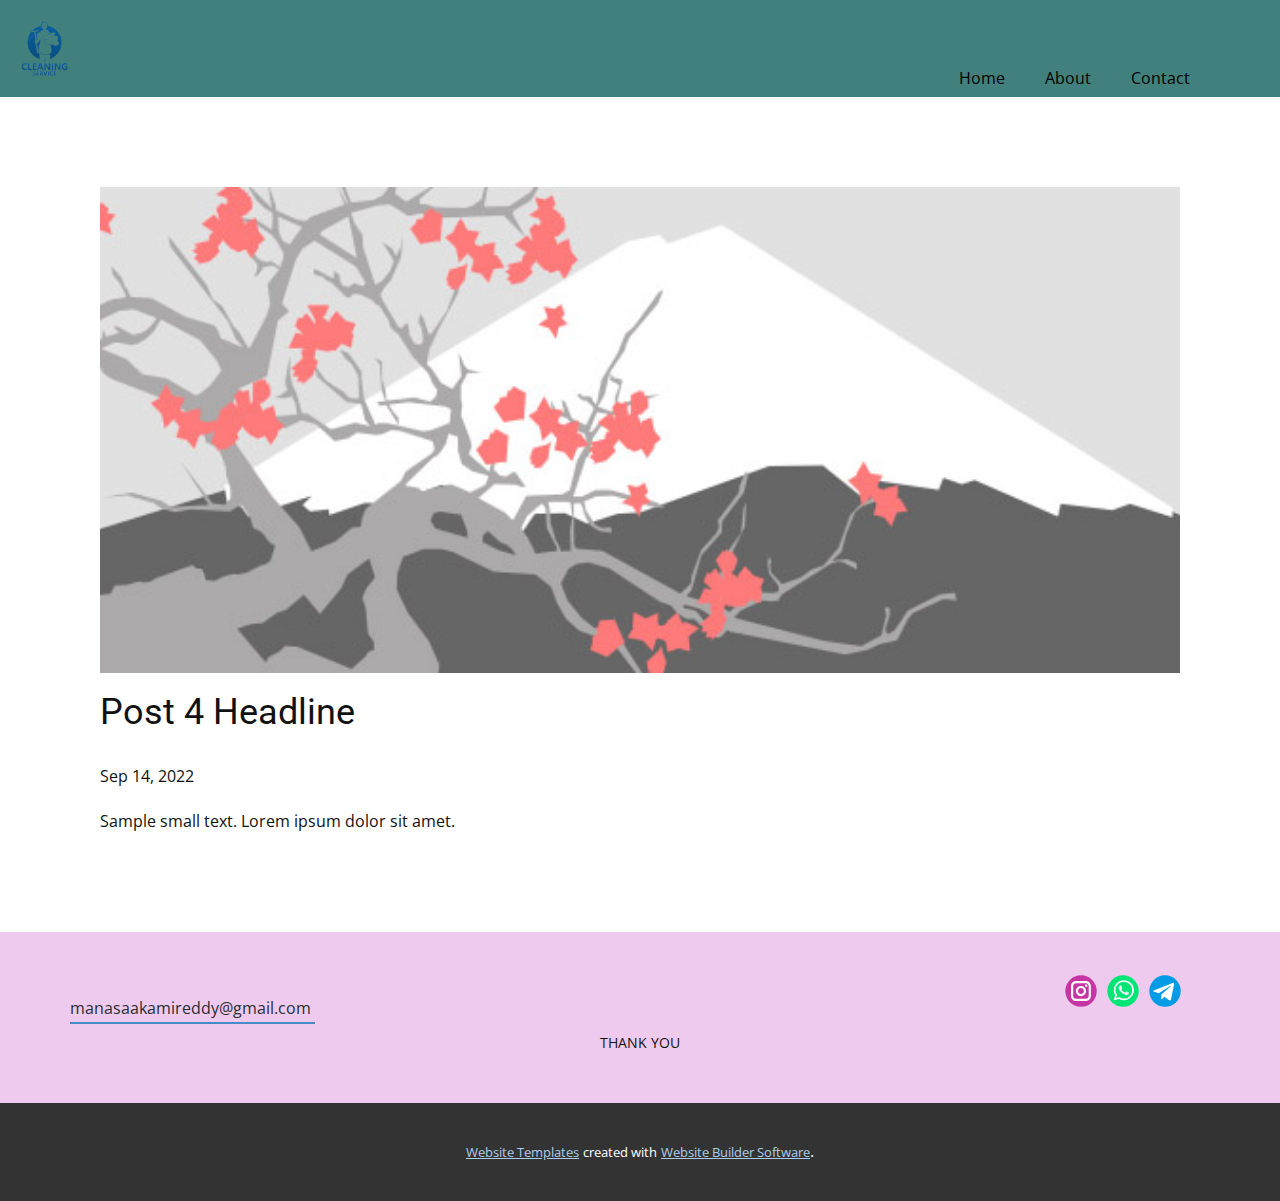
<file: Site1/blog/post-3.html>
<!doctype html>
<html style="font-size: 16px;" lang="en"><head>
    <meta name="viewport" content="width=device-width, initial-scale=1.0">
    <meta charset="utf-8">
    <meta name="keywords" content="Post 1 Headline">
    <meta name="description" content="">
    <title>Post 4 Headline</title>
    <link rel="stylesheet" href="../nicepage.css" media="screen">
<link rel="stylesheet" href="../Post-Template.css" media="screen">
    <script class="u-script" type="text/javascript" src="../jquery.js" "="" defer=""></script>
    <script class="u-script" type="text/javascript" src="../nicepage.js" "="" defer=""></script>
    <meta name="generator" content="Nicepage 4.17.10, nicepage.com">
    <link id="u-theme-google-font" rel="stylesheet" href="https://fonts.googleapis.com/css?family=Roboto:100,100i,300,300i,400,400i,500,500i,700,700i,900,900i|Open+Sans:300,300i,400,400i,500,500i,600,600i,700,700i,800,800i">
    
    
    <script type="application/ld+json">{
		"@context": "http://schema.org",
		"@type": "Organization",
		"name": "",
		"logo": "images/cc1b5c0d-3d29-e07c-5728-9b1a3b517b25.png",
		"sameAs": [
				"https://instagram.com/name"
		]
}</script>
    <meta name="theme-color" content="#478ac9">
  </head>
  <body class="u-body u-xl-mode" data-lang="en"><header class="u-clearfix u-header u-palette-4-dark-2 u-header" id="sec-6143"><div class="u-clearfix u-sheet u-sheet-1">
        <a href="../Home.html" data-page-id="560710713" class="u-image u-logo u-image-1" title="Home" data-image-width="275" data-image-height="183">
          <img src="../images/cc1b5c0d-3d29-e07c-5728-9b1a3b517b25.png" class="u-logo-image u-logo-image-1">
        </a>
        <nav class="u-menu u-menu-dropdown u-offcanvas u-menu-1">
          <div class="menu-collapse" style="font-size: 1rem; letter-spacing: 0px;">
            <a class="u-button-style u-custom-left-right-menu-spacing u-custom-padding-bottom u-custom-text-active-color u-custom-text-color u-custom-text-hover-color u-custom-top-bottom-menu-spacing u-nav-link u-text-active-palette-1-base u-text-hover-palette-2-base" href="#">
              <svg class="u-svg-link" viewBox="0 0 24 24"><use xmlns:xlink="http://www.w3.org/1999/xlink" xlink:href="#menu-hamburger"></use></svg>
              <svg class="u-svg-content" version="1.1" id="menu-hamburger" viewBox="0 0 16 16" x="0px" y="0px" xmlns:xlink="http://www.w3.org/1999/xlink" xmlns="http://www.w3.org/2000/svg"><g><rect y="1" width="16" height="2"></rect><rect y="7" width="16" height="2"></rect><rect y="13" width="16" height="2"></rect>
</g></svg>
            </a>
          </div>
          <div class="u-nav-container">
            <ul class="u-nav u-unstyled u-nav-1"><li class="u-nav-item"><a class="u-button-style u-nav-link u-text-active-grey-5 u-text-black u-text-hover-palette-3-light-1" href="../Home.html" style="padding: 10px 20px;">Home</a>
</li><li class="u-nav-item"><a class="u-button-style u-nav-link u-text-active-grey-5 u-text-black u-text-hover-palette-3-light-1" href="../About.html" style="padding: 10px 20px;">About</a>
</li><li class="u-nav-item"><a class="u-button-style u-nav-link u-text-active-grey-5 u-text-black u-text-hover-palette-3-light-1" href="../Contact.html" style="padding: 10px 20px;">Contact</a>
</li></ul>
          </div>
          <div class="u-nav-container-collapse">
            <div class="u-black u-container-style u-inner-container-layout u-opacity u-opacity-95 u-sidenav">
              <div class="u-inner-container-layout u-sidenav-overflow">
                <div class="u-menu-close"></div>
                <ul class="u-align-center u-nav u-popupmenu-items u-unstyled u-nav-2"><li class="u-nav-item"><a class="u-button-style u-nav-link" href="../Home.html">Home</a>
</li><li class="u-nav-item"><a class="u-button-style u-nav-link" href="../About.html">About</a>
</li><li class="u-nav-item"><a class="u-button-style u-nav-link" href="../Contact.html">Contact</a>
</li></ul>
              </div>
            </div>
            <div class="u-black u-menu-overlay u-opacity u-opacity-70"></div>
          </div>
        </nav>
      </div></header>
    <section class="u-align-center u-clearfix u-section-1" id="sec-886c">
      <div class="u-clearfix u-sheet u-valign-middle-md u-valign-middle-sm u-valign-middle-xs u-sheet-1"><!--post_details--><!--post_details_options_json--><!--{"source":""}--><!--/post_details_options_json--><!--blog_post-->
        <div class="u-container-style u-expanded-width u-post-details u-post-details-1">
          <div class="u-container-layout u-valign-middle u-container-layout-1"><!--blog_post_image-->
            <img alt="" class="u-blog-control u-expanded-width u-image u-image-default u-image-1" src="../images/0fd3416c.jpeg"><!--/blog_post_image--><!--blog_post_header-->
            <h2 class="u-blog-control u-text u-text-1">Post 4 Headline</h2><!--/blog_post_header--><!--blog_post_metadata-->
            <div class="u-blog-control u-metadata u-metadata-1"><!--blog_post_metadata_date-->
              <span class="u-meta-date u-meta-icon">Sep 14, 2022</span><!--/blog_post_metadata_date--><!--blog_post_metadata_category-->
              <!--/blog_post_metadata_category--><!--blog_post_metadata_comments-->
              <!--/blog_post_metadata_comments-->
            </div><!--/blog_post_metadata--><!--blog_post_content-->
            <div class="u-align-justify u-blog-control u-post-content u-text u-text-2 fr-view">
  Sample small text. Lorem ipsum dolor sit amet.
  </div><!--/blog_post_content-->
          </div>
        </div><!--/blog_post--><!--/post_details-->
      </div>
    </section>
    
    
    <footer class="u-align-center u-clearfix u-custom-color-1 u-footer u-footer" id="sec-3541"><div class="u-clearfix u-sheet u-sheet-1">
        <div class="u-social-icons u-spacing-10 u-social-icons-1">
          <a class="u-social-url" title="instagram" target="_blank" href="https://instagram.com/name"><span class="u-icon u-social-icon u-social-instagram u-icon-1"><svg class="u-svg-link" preserveAspectRatio="xMidYMin slice" viewBox="0 0 112 112" style=""><use xmlns:xlink="http://www.w3.org/1999/xlink" xlink:href="#svg-8ded"></use></svg><svg class="u-svg-content" viewBox="0 0 112 112" x="0" y="0" id="svg-8ded"><circle fill="currentColor" cx="56.1" cy="56.1" r="55"></circle><path fill="#FFFFFF" d="M55.9,38.2c-9.9,0-17.9,8-17.9,17.9C38,66,46,74,55.9,74c9.9,0,17.9-8,17.9-17.9C73.8,46.2,65.8,38.2,55.9,38.2
z M55.9,66.4c-5.7,0-10.3-4.6-10.3-10.3c-0.1-5.7,4.6-10.3,10.3-10.3c5.7,0,10.3,4.6,10.3,10.3C66.2,61.8,61.6,66.4,55.9,66.4z"></path><path fill="#FFFFFF" d="M74.3,33.5c-2.3,0-4.2,1.9-4.2,4.2s1.9,4.2,4.2,4.2s4.2-1.9,4.2-4.2S76.6,33.5,74.3,33.5z"></path><path fill="#FFFFFF" d="M73.1,21.3H38.6c-9.7,0-17.5,7.9-17.5,17.5v34.5c0,9.7,7.9,17.6,17.5,17.6h34.5c9.7,0,17.5-7.9,17.5-17.5V38.8
C90.6,29.1,82.7,21.3,73.1,21.3z M83,73.3c0,5.5-4.5,9.9-9.9,9.9H38.6c-5.5,0-9.9-4.5-9.9-9.9V38.8c0-5.5,4.5-9.9,9.9-9.9h34.5
c5.5,0,9.9,4.5,9.9,9.9V73.3z"></path></svg></span>
          </a>
          <a class="u-social-url" target="_blank" data-type="Whatsapp" title="Whatsapp" href=""><span class="u-icon u-social-icon u-social-whatsapp u-icon-2"><svg class="u-svg-link" preserveAspectRatio="xMidYMin slice" viewBox="0 0 112 112" style=""><use xmlns:xlink="http://www.w3.org/1999/xlink" xlink:href="#svg-1f87"></use></svg><svg class="u-svg-content" viewBox="0 0 112 112" x="0" y="0" id="svg-1f87"><circle fill="currentColor" cx="56.1" cy="56.1" r="55"></circle><path fill="#FFFFFF" d="M83.8,28.3C77.2,21.7,68.4,18,59,18c-19.3,0-35.1,15.7-35.1,35.1c0,6.2,1.6,12.2,4.7,17.5l-5,18.2L42.2,84
	c5.1,2.8,10.9,4.3,16.8,4.3h0l0,0c19.3,0,35.1-15.7,35.1-35.1C94.1,43.8,90.5,35,83.8,28.3 M59,82.3L59,82.3
	c-5.2,0-10.4-1.4-14.9-4.1l-1.1-0.6l-11,2.9L35,69.8l-0.7-1.1c-2.9-4.6-4.5-10-4.5-15.5C29.8,37,42.9,24,59,24
	c7.8,0,15.1,3,20.6,8.6c5.5,5.5,8.5,12.8,8.5,20.6C88.2,69.2,75.1,82.3,59,82.3 M75,60.5c-0.9-0.4-5.2-2.6-6-2.9
	c-0.8-0.3-1.4-0.4-2,0.4s-2.3,2.9-2.8,3.4c-0.5,0.6-1,0.7-1.9,0.2c-0.9-0.4-3.7-1.4-7.1-4.4c-2.6-2.3-4.4-5.2-4.9-6.1
	c-0.5-0.9-0.1-1.4,0.4-1.8c0.4-0.4,0.9-1,1.3-1.5c0.4-0.5,0.6-0.9,0.9-1.5c0.3-0.6,0.1-1.1-0.1-1.5c-0.2-0.4-2-4.8-2.7-6.5
	c-0.7-1.7-1.4-1.5-2-1.5c-0.5,0-1.1,0-1.7,0c-0.6,0-1.5,0.2-2.3,1.1c-0.8,0.9-3.1,3-3.1,7.3c0,4.3,3.1,8.5,3.6,9.1
	c0.4,0.6,6.2,9.4,15,13.2c2.1,0.9,3.7,1.4,5,1.8c2.1,0.7,4,0.6,5.5,0.3c1.7-0.3,5.2-2.1,5.9-4.2c0.7-2,0.7-3.8,0.5-4.2
	C76.5,61.1,75.9,60.9,75,60.5"></path></svg></span>
          </a>
          <a class="u-social-url" target="_blank" data-type="Telegram" title="Telegram" href=""><span class="u-icon u-social-icon u-social-telegram u-icon-3"><svg class="u-svg-link" preserveAspectRatio="xMidYMin slice" viewBox="0 0 112 112" style=""><use xmlns:xlink="http://www.w3.org/1999/xlink" xlink:href="#svg-ce95"></use></svg><svg class="u-svg-content" viewBox="0 0 112 112" x="0" y="0" id="svg-ce95"><circle fill="currentColor" cx="56.1" cy="56.1" r="55"></circle><path fill="#FFFFFF" d="M18.4,53.2l64.7-24.9c3-1.1,5.6,0.7,4.7,5.3l0,0l-11,51.8c-0.8,3.7-3,4.6-6.1,2.8L53.9,75.8l-8.1,7.8
	c-0.9,0.9-1.7,1.6-3.4,1.6l1.2-17l31.1-28c1.4-1.2-0.3-1.9-2.1-0.7L34.2,63.7l-16.6-5.2C14,57.4,14,54.9,18.4,53.2L18.4,53.2z"></path></svg></span>
          </a>
        </div>
        <a href="https://nicepage.studio" class="u-active-none u-border-2 u-border-palette-1-base u-bottom-left-radius-0 u-bottom-right-radius-0 u-btn u-btn-rectangle u-button-style u-hover-none u-none u-radius-0 u-text-palette-5-dark-3 u-top-left-radius-0 u-top-right-radius-0 u-btn-1">manasaakamireddy@gmail.com&nbsp;<br>
        </a>
        <p class="u-small-text u-text u-text-variant u-text-1">THANK YOU</p>
      </div></footer>
    <section class="u-backlink u-clearfix u-grey-80">
      <a class="u-link" href="https://nicepage.com/website-templates" target="_blank">
        <span>Website Templates</span>
      </a>
      <p class="u-text">
        <span>created with</span>
      </p>
      <a class="u-link" href="" target="_blank">
        <span>Website Builder Software</span>
      </a>. 
    </section>
  
</body></html>
</file>
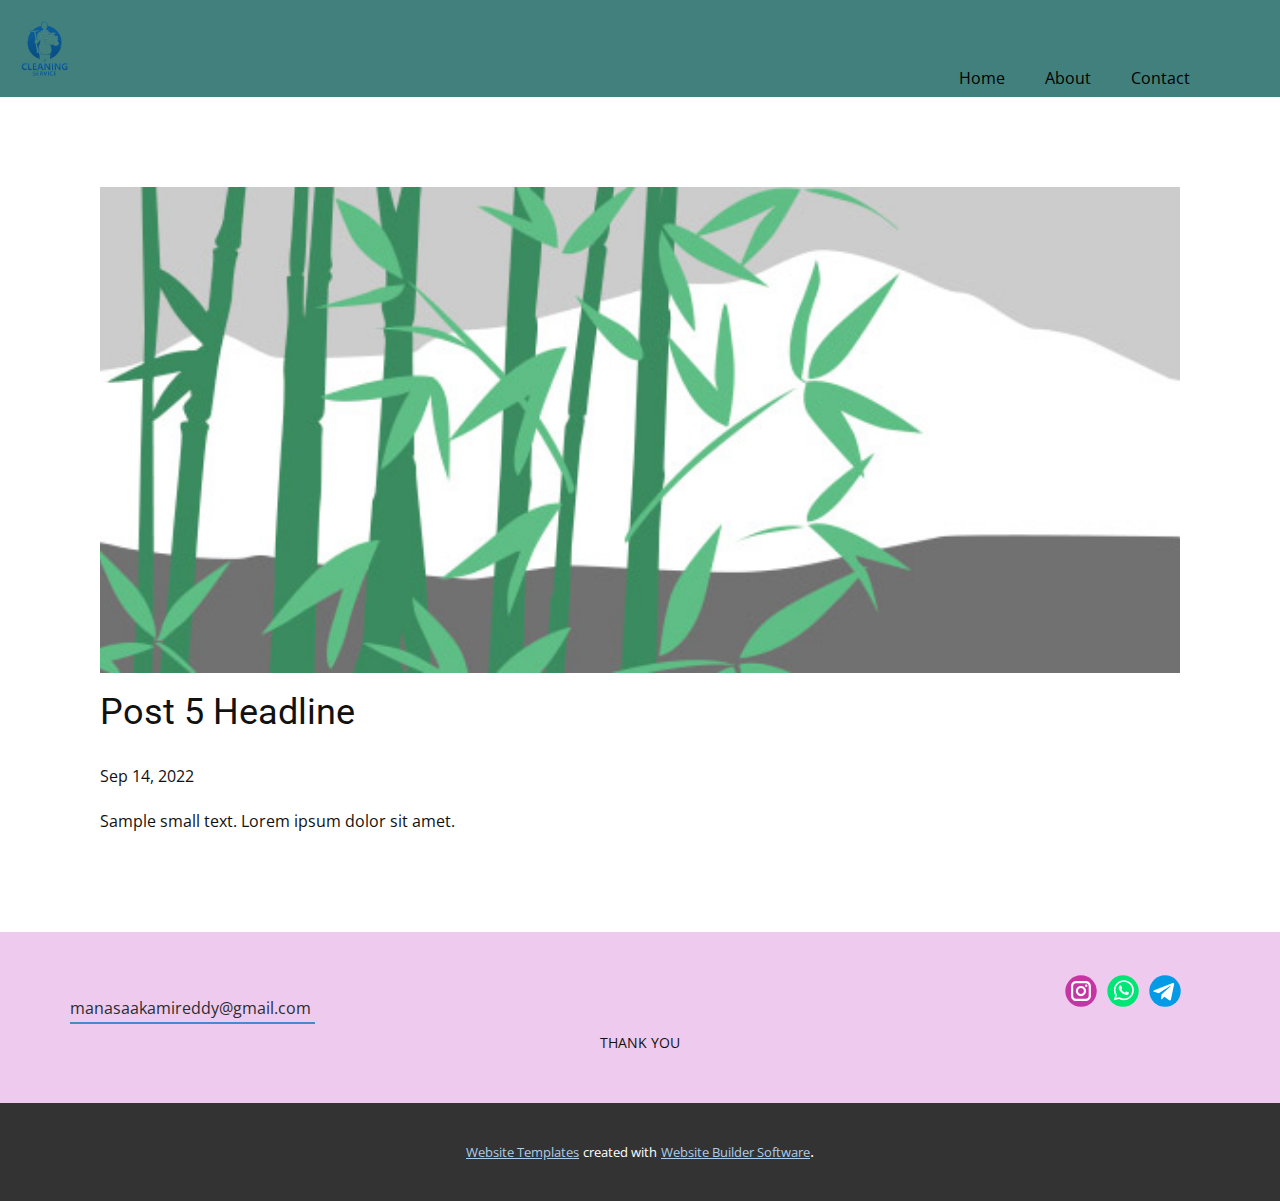
<file: Site1/blog/post-4.html>
<!doctype html>
<html style="font-size: 16px;" lang="en"><head>
    <meta name="viewport" content="width=device-width, initial-scale=1.0">
    <meta charset="utf-8">
    <meta name="keywords" content="Post 1 Headline">
    <meta name="description" content="">
    <title>Post 5 Headline</title>
    <link rel="stylesheet" href="../nicepage.css" media="screen">
<link rel="stylesheet" href="../Post-Template.css" media="screen">
    <script class="u-script" type="text/javascript" src="../jquery.js" "="" defer=""></script>
    <script class="u-script" type="text/javascript" src="../nicepage.js" "="" defer=""></script>
    <meta name="generator" content="Nicepage 4.17.10, nicepage.com">
    <link id="u-theme-google-font" rel="stylesheet" href="https://fonts.googleapis.com/css?family=Roboto:100,100i,300,300i,400,400i,500,500i,700,700i,900,900i|Open+Sans:300,300i,400,400i,500,500i,600,600i,700,700i,800,800i">
    
    
    <script type="application/ld+json">{
		"@context": "http://schema.org",
		"@type": "Organization",
		"name": "",
		"logo": "images/cc1b5c0d-3d29-e07c-5728-9b1a3b517b25.png",
		"sameAs": [
				"https://instagram.com/name"
		]
}</script>
    <meta name="theme-color" content="#478ac9">
  </head>
  <body class="u-body u-xl-mode" data-lang="en"><header class="u-clearfix u-header u-palette-4-dark-2 u-header" id="sec-6143"><div class="u-clearfix u-sheet u-sheet-1">
        <a href="../Home.html" data-page-id="560710713" class="u-image u-logo u-image-1" title="Home" data-image-width="275" data-image-height="183">
          <img src="../images/cc1b5c0d-3d29-e07c-5728-9b1a3b517b25.png" class="u-logo-image u-logo-image-1">
        </a>
        <nav class="u-menu u-menu-dropdown u-offcanvas u-menu-1">
          <div class="menu-collapse" style="font-size: 1rem; letter-spacing: 0px;">
            <a class="u-button-style u-custom-left-right-menu-spacing u-custom-padding-bottom u-custom-text-active-color u-custom-text-color u-custom-text-hover-color u-custom-top-bottom-menu-spacing u-nav-link u-text-active-palette-1-base u-text-hover-palette-2-base" href="#">
              <svg class="u-svg-link" viewBox="0 0 24 24"><use xmlns:xlink="http://www.w3.org/1999/xlink" xlink:href="#menu-hamburger"></use></svg>
              <svg class="u-svg-content" version="1.1" id="menu-hamburger" viewBox="0 0 16 16" x="0px" y="0px" xmlns:xlink="http://www.w3.org/1999/xlink" xmlns="http://www.w3.org/2000/svg"><g><rect y="1" width="16" height="2"></rect><rect y="7" width="16" height="2"></rect><rect y="13" width="16" height="2"></rect>
</g></svg>
            </a>
          </div>
          <div class="u-nav-container">
            <ul class="u-nav u-unstyled u-nav-1"><li class="u-nav-item"><a class="u-button-style u-nav-link u-text-active-grey-5 u-text-black u-text-hover-palette-3-light-1" href="../Home.html" style="padding: 10px 20px;">Home</a>
</li><li class="u-nav-item"><a class="u-button-style u-nav-link u-text-active-grey-5 u-text-black u-text-hover-palette-3-light-1" href="../About.html" style="padding: 10px 20px;">About</a>
</li><li class="u-nav-item"><a class="u-button-style u-nav-link u-text-active-grey-5 u-text-black u-text-hover-palette-3-light-1" href="../Contact.html" style="padding: 10px 20px;">Contact</a>
</li></ul>
          </div>
          <div class="u-nav-container-collapse">
            <div class="u-black u-container-style u-inner-container-layout u-opacity u-opacity-95 u-sidenav">
              <div class="u-inner-container-layout u-sidenav-overflow">
                <div class="u-menu-close"></div>
                <ul class="u-align-center u-nav u-popupmenu-items u-unstyled u-nav-2"><li class="u-nav-item"><a class="u-button-style u-nav-link" href="../Home.html">Home</a>
</li><li class="u-nav-item"><a class="u-button-style u-nav-link" href="../About.html">About</a>
</li><li class="u-nav-item"><a class="u-button-style u-nav-link" href="../Contact.html">Contact</a>
</li></ul>
              </div>
            </div>
            <div class="u-black u-menu-overlay u-opacity u-opacity-70"></div>
          </div>
        </nav>
      </div></header>
    <section class="u-align-center u-clearfix u-section-1" id="sec-886c">
      <div class="u-clearfix u-sheet u-valign-middle-md u-valign-middle-sm u-valign-middle-xs u-sheet-1"><!--post_details--><!--post_details_options_json--><!--{"source":""}--><!--/post_details_options_json--><!--blog_post-->
        <div class="u-container-style u-expanded-width u-post-details u-post-details-1">
          <div class="u-container-layout u-valign-middle u-container-layout-1"><!--blog_post_image-->
            <img alt="" class="u-blog-control u-expanded-width u-image u-image-default u-image-1" src="../images/68f64b9d.jpeg"><!--/blog_post_image--><!--blog_post_header-->
            <h2 class="u-blog-control u-text u-text-1">Post 5 Headline</h2><!--/blog_post_header--><!--blog_post_metadata-->
            <div class="u-blog-control u-metadata u-metadata-1"><!--blog_post_metadata_date-->
              <span class="u-meta-date u-meta-icon">Sep 14, 2022</span><!--/blog_post_metadata_date--><!--blog_post_metadata_category-->
              <!--/blog_post_metadata_category--><!--blog_post_metadata_comments-->
              <!--/blog_post_metadata_comments-->
            </div><!--/blog_post_metadata--><!--blog_post_content-->
            <div class="u-align-justify u-blog-control u-post-content u-text u-text-2 fr-view">
  Sample small text. Lorem ipsum dolor sit amet.
  </div><!--/blog_post_content-->
          </div>
        </div><!--/blog_post--><!--/post_details-->
      </div>
    </section>
    
    
    <footer class="u-align-center u-clearfix u-custom-color-1 u-footer u-footer" id="sec-3541"><div class="u-clearfix u-sheet u-sheet-1">
        <div class="u-social-icons u-spacing-10 u-social-icons-1">
          <a class="u-social-url" title="instagram" target="_blank" href="https://instagram.com/name"><span class="u-icon u-social-icon u-social-instagram u-icon-1"><svg class="u-svg-link" preserveAspectRatio="xMidYMin slice" viewBox="0 0 112 112" style=""><use xmlns:xlink="http://www.w3.org/1999/xlink" xlink:href="#svg-8ded"></use></svg><svg class="u-svg-content" viewBox="0 0 112 112" x="0" y="0" id="svg-8ded"><circle fill="currentColor" cx="56.1" cy="56.1" r="55"></circle><path fill="#FFFFFF" d="M55.9,38.2c-9.9,0-17.9,8-17.9,17.9C38,66,46,74,55.9,74c9.9,0,17.9-8,17.9-17.9C73.8,46.2,65.8,38.2,55.9,38.2
z M55.9,66.4c-5.7,0-10.3-4.6-10.3-10.3c-0.1-5.7,4.6-10.3,10.3-10.3c5.7,0,10.3,4.6,10.3,10.3C66.2,61.8,61.6,66.4,55.9,66.4z"></path><path fill="#FFFFFF" d="M74.3,33.5c-2.3,0-4.2,1.9-4.2,4.2s1.9,4.2,4.2,4.2s4.2-1.9,4.2-4.2S76.6,33.5,74.3,33.5z"></path><path fill="#FFFFFF" d="M73.1,21.3H38.6c-9.7,0-17.5,7.9-17.5,17.5v34.5c0,9.7,7.9,17.6,17.5,17.6h34.5c9.7,0,17.5-7.9,17.5-17.5V38.8
C90.6,29.1,82.7,21.3,73.1,21.3z M83,73.3c0,5.5-4.5,9.9-9.9,9.9H38.6c-5.5,0-9.9-4.5-9.9-9.9V38.8c0-5.5,4.5-9.9,9.9-9.9h34.5
c5.5,0,9.9,4.5,9.9,9.9V73.3z"></path></svg></span>
          </a>
          <a class="u-social-url" target="_blank" data-type="Whatsapp" title="Whatsapp" href=""><span class="u-icon u-social-icon u-social-whatsapp u-icon-2"><svg class="u-svg-link" preserveAspectRatio="xMidYMin slice" viewBox="0 0 112 112" style=""><use xmlns:xlink="http://www.w3.org/1999/xlink" xlink:href="#svg-1f87"></use></svg><svg class="u-svg-content" viewBox="0 0 112 112" x="0" y="0" id="svg-1f87"><circle fill="currentColor" cx="56.1" cy="56.1" r="55"></circle><path fill="#FFFFFF" d="M83.8,28.3C77.2,21.7,68.4,18,59,18c-19.3,0-35.1,15.7-35.1,35.1c0,6.2,1.6,12.2,4.7,17.5l-5,18.2L42.2,84
	c5.1,2.8,10.9,4.3,16.8,4.3h0l0,0c19.3,0,35.1-15.7,35.1-35.1C94.1,43.8,90.5,35,83.8,28.3 M59,82.3L59,82.3
	c-5.2,0-10.4-1.4-14.9-4.1l-1.1-0.6l-11,2.9L35,69.8l-0.7-1.1c-2.9-4.6-4.5-10-4.5-15.5C29.8,37,42.9,24,59,24
	c7.8,0,15.1,3,20.6,8.6c5.5,5.5,8.5,12.8,8.5,20.6C88.2,69.2,75.1,82.3,59,82.3 M75,60.5c-0.9-0.4-5.2-2.6-6-2.9
	c-0.8-0.3-1.4-0.4-2,0.4s-2.3,2.9-2.8,3.4c-0.5,0.6-1,0.7-1.9,0.2c-0.9-0.4-3.7-1.4-7.1-4.4c-2.6-2.3-4.4-5.2-4.9-6.1
	c-0.5-0.9-0.1-1.4,0.4-1.8c0.4-0.4,0.9-1,1.3-1.5c0.4-0.5,0.6-0.9,0.9-1.5c0.3-0.6,0.1-1.1-0.1-1.5c-0.2-0.4-2-4.8-2.7-6.5
	c-0.7-1.7-1.4-1.5-2-1.5c-0.5,0-1.1,0-1.7,0c-0.6,0-1.5,0.2-2.3,1.1c-0.8,0.9-3.1,3-3.1,7.3c0,4.3,3.1,8.5,3.6,9.1
	c0.4,0.6,6.2,9.4,15,13.2c2.1,0.9,3.7,1.4,5,1.8c2.1,0.7,4,0.6,5.5,0.3c1.7-0.3,5.2-2.1,5.9-4.2c0.7-2,0.7-3.8,0.5-4.2
	C76.5,61.1,75.9,60.9,75,60.5"></path></svg></span>
          </a>
          <a class="u-social-url" target="_blank" data-type="Telegram" title="Telegram" href=""><span class="u-icon u-social-icon u-social-telegram u-icon-3"><svg class="u-svg-link" preserveAspectRatio="xMidYMin slice" viewBox="0 0 112 112" style=""><use xmlns:xlink="http://www.w3.org/1999/xlink" xlink:href="#svg-ce95"></use></svg><svg class="u-svg-content" viewBox="0 0 112 112" x="0" y="0" id="svg-ce95"><circle fill="currentColor" cx="56.1" cy="56.1" r="55"></circle><path fill="#FFFFFF" d="M18.4,53.2l64.7-24.9c3-1.1,5.6,0.7,4.7,5.3l0,0l-11,51.8c-0.8,3.7-3,4.6-6.1,2.8L53.9,75.8l-8.1,7.8
	c-0.9,0.9-1.7,1.6-3.4,1.6l1.2-17l31.1-28c1.4-1.2-0.3-1.9-2.1-0.7L34.2,63.7l-16.6-5.2C14,57.4,14,54.9,18.4,53.2L18.4,53.2z"></path></svg></span>
          </a>
        </div>
        <a href="https://nicepage.studio" class="u-active-none u-border-2 u-border-palette-1-base u-bottom-left-radius-0 u-bottom-right-radius-0 u-btn u-btn-rectangle u-button-style u-hover-none u-none u-radius-0 u-text-palette-5-dark-3 u-top-left-radius-0 u-top-right-radius-0 u-btn-1">manasaakamireddy@gmail.com&nbsp;<br>
        </a>
        <p class="u-small-text u-text u-text-variant u-text-1">THANK YOU</p>
      </div></footer>
    <section class="u-backlink u-clearfix u-grey-80">
      <a class="u-link" href="https://nicepage.com/website-templates" target="_blank">
        <span>Website Templates</span>
      </a>
      <p class="u-text">
        <span>created with</span>
      </p>
      <a class="u-link" href="" target="_blank">
        <span>Website Builder Software</span>
      </a>. 
    </section>
  
</body></html>
</file>
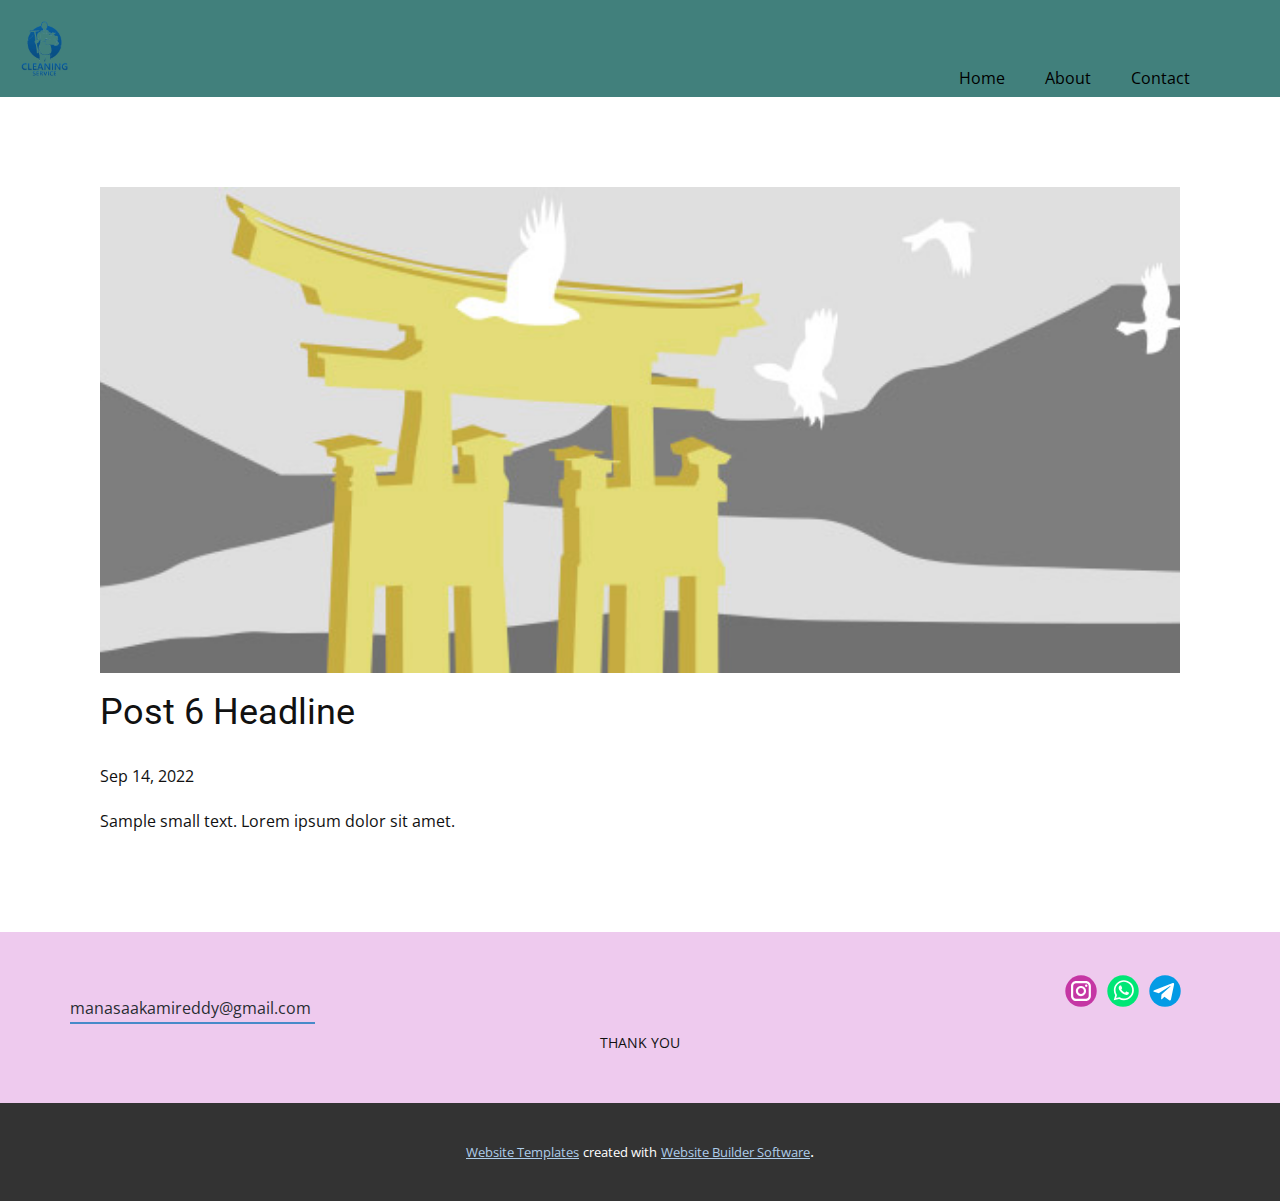
<file: Site1/blog/post-5.html>
<!doctype html>
<html style="font-size: 16px;" lang="en"><head>
    <meta name="viewport" content="width=device-width, initial-scale=1.0">
    <meta charset="utf-8">
    <meta name="keywords" content="Post 1 Headline">
    <meta name="description" content="">
    <title>Post 6 Headline</title>
    <link rel="stylesheet" href="../nicepage.css" media="screen">
<link rel="stylesheet" href="../Post-Template.css" media="screen">
    <script class="u-script" type="text/javascript" src="../jquery.js" "="" defer=""></script>
    <script class="u-script" type="text/javascript" src="../nicepage.js" "="" defer=""></script>
    <meta name="generator" content="Nicepage 4.17.10, nicepage.com">
    <link id="u-theme-google-font" rel="stylesheet" href="https://fonts.googleapis.com/css?family=Roboto:100,100i,300,300i,400,400i,500,500i,700,700i,900,900i|Open+Sans:300,300i,400,400i,500,500i,600,600i,700,700i,800,800i">
    
    
    <script type="application/ld+json">{
		"@context": "http://schema.org",
		"@type": "Organization",
		"name": "",
		"logo": "images/cc1b5c0d-3d29-e07c-5728-9b1a3b517b25.png",
		"sameAs": [
				"https://instagram.com/name"
		]
}</script>
    <meta name="theme-color" content="#478ac9">
  </head>
  <body class="u-body u-xl-mode" data-lang="en"><header class="u-clearfix u-header u-palette-4-dark-2 u-header" id="sec-6143"><div class="u-clearfix u-sheet u-sheet-1">
        <a href="../Home.html" data-page-id="560710713" class="u-image u-logo u-image-1" title="Home" data-image-width="275" data-image-height="183">
          <img src="../images/cc1b5c0d-3d29-e07c-5728-9b1a3b517b25.png" class="u-logo-image u-logo-image-1">
        </a>
        <nav class="u-menu u-menu-dropdown u-offcanvas u-menu-1">
          <div class="menu-collapse" style="font-size: 1rem; letter-spacing: 0px;">
            <a class="u-button-style u-custom-left-right-menu-spacing u-custom-padding-bottom u-custom-text-active-color u-custom-text-color u-custom-text-hover-color u-custom-top-bottom-menu-spacing u-nav-link u-text-active-palette-1-base u-text-hover-palette-2-base" href="#">
              <svg class="u-svg-link" viewBox="0 0 24 24"><use xmlns:xlink="http://www.w3.org/1999/xlink" xlink:href="#menu-hamburger"></use></svg>
              <svg class="u-svg-content" version="1.1" id="menu-hamburger" viewBox="0 0 16 16" x="0px" y="0px" xmlns:xlink="http://www.w3.org/1999/xlink" xmlns="http://www.w3.org/2000/svg"><g><rect y="1" width="16" height="2"></rect><rect y="7" width="16" height="2"></rect><rect y="13" width="16" height="2"></rect>
</g></svg>
            </a>
          </div>
          <div class="u-nav-container">
            <ul class="u-nav u-unstyled u-nav-1"><li class="u-nav-item"><a class="u-button-style u-nav-link u-text-active-grey-5 u-text-black u-text-hover-palette-3-light-1" href="../Home.html" style="padding: 10px 20px;">Home</a>
</li><li class="u-nav-item"><a class="u-button-style u-nav-link u-text-active-grey-5 u-text-black u-text-hover-palette-3-light-1" href="../About.html" style="padding: 10px 20px;">About</a>
</li><li class="u-nav-item"><a class="u-button-style u-nav-link u-text-active-grey-5 u-text-black u-text-hover-palette-3-light-1" href="../Contact.html" style="padding: 10px 20px;">Contact</a>
</li></ul>
          </div>
          <div class="u-nav-container-collapse">
            <div class="u-black u-container-style u-inner-container-layout u-opacity u-opacity-95 u-sidenav">
              <div class="u-inner-container-layout u-sidenav-overflow">
                <div class="u-menu-close"></div>
                <ul class="u-align-center u-nav u-popupmenu-items u-unstyled u-nav-2"><li class="u-nav-item"><a class="u-button-style u-nav-link" href="../Home.html">Home</a>
</li><li class="u-nav-item"><a class="u-button-style u-nav-link" href="../About.html">About</a>
</li><li class="u-nav-item"><a class="u-button-style u-nav-link" href="../Contact.html">Contact</a>
</li></ul>
              </div>
            </div>
            <div class="u-black u-menu-overlay u-opacity u-opacity-70"></div>
          </div>
        </nav>
      </div></header>
    <section class="u-align-center u-clearfix u-section-1" id="sec-886c">
      <div class="u-clearfix u-sheet u-valign-middle-md u-valign-middle-sm u-valign-middle-xs u-sheet-1"><!--post_details--><!--post_details_options_json--><!--{"source":""}--><!--/post_details_options_json--><!--blog_post-->
        <div class="u-container-style u-expanded-width u-post-details u-post-details-1">
          <div class="u-container-layout u-valign-middle u-container-layout-1"><!--blog_post_image-->
            <img alt="" class="u-blog-control u-expanded-width u-image u-image-default u-image-1" src="../images/8ad73f3c.jpeg"><!--/blog_post_image--><!--blog_post_header-->
            <h2 class="u-blog-control u-text u-text-1">Post 6 Headline</h2><!--/blog_post_header--><!--blog_post_metadata-->
            <div class="u-blog-control u-metadata u-metadata-1"><!--blog_post_metadata_date-->
              <span class="u-meta-date u-meta-icon">Sep 14, 2022</span><!--/blog_post_metadata_date--><!--blog_post_metadata_category-->
              <!--/blog_post_metadata_category--><!--blog_post_metadata_comments-->
              <!--/blog_post_metadata_comments-->
            </div><!--/blog_post_metadata--><!--blog_post_content-->
            <div class="u-align-justify u-blog-control u-post-content u-text u-text-2 fr-view">
  Sample small text. Lorem ipsum dolor sit amet.
  </div><!--/blog_post_content-->
          </div>
        </div><!--/blog_post--><!--/post_details-->
      </div>
    </section>
    
    
    <footer class="u-align-center u-clearfix u-custom-color-1 u-footer u-footer" id="sec-3541"><div class="u-clearfix u-sheet u-sheet-1">
        <div class="u-social-icons u-spacing-10 u-social-icons-1">
          <a class="u-social-url" title="instagram" target="_blank" href="https://instagram.com/name"><span class="u-icon u-social-icon u-social-instagram u-icon-1"><svg class="u-svg-link" preserveAspectRatio="xMidYMin slice" viewBox="0 0 112 112" style=""><use xmlns:xlink="http://www.w3.org/1999/xlink" xlink:href="#svg-8ded"></use></svg><svg class="u-svg-content" viewBox="0 0 112 112" x="0" y="0" id="svg-8ded"><circle fill="currentColor" cx="56.1" cy="56.1" r="55"></circle><path fill="#FFFFFF" d="M55.9,38.2c-9.9,0-17.9,8-17.9,17.9C38,66,46,74,55.9,74c9.9,0,17.9-8,17.9-17.9C73.8,46.2,65.8,38.2,55.9,38.2
z M55.9,66.4c-5.7,0-10.3-4.6-10.3-10.3c-0.1-5.7,4.6-10.3,10.3-10.3c5.7,0,10.3,4.6,10.3,10.3C66.2,61.8,61.6,66.4,55.9,66.4z"></path><path fill="#FFFFFF" d="M74.3,33.5c-2.3,0-4.2,1.9-4.2,4.2s1.9,4.2,4.2,4.2s4.2-1.9,4.2-4.2S76.6,33.5,74.3,33.5z"></path><path fill="#FFFFFF" d="M73.1,21.3H38.6c-9.7,0-17.5,7.9-17.5,17.5v34.5c0,9.7,7.9,17.6,17.5,17.6h34.5c9.7,0,17.5-7.9,17.5-17.5V38.8
C90.6,29.1,82.7,21.3,73.1,21.3z M83,73.3c0,5.5-4.5,9.9-9.9,9.9H38.6c-5.5,0-9.9-4.5-9.9-9.9V38.8c0-5.5,4.5-9.9,9.9-9.9h34.5
c5.5,0,9.9,4.5,9.9,9.9V73.3z"></path></svg></span>
          </a>
          <a class="u-social-url" target="_blank" data-type="Whatsapp" title="Whatsapp" href=""><span class="u-icon u-social-icon u-social-whatsapp u-icon-2"><svg class="u-svg-link" preserveAspectRatio="xMidYMin slice" viewBox="0 0 112 112" style=""><use xmlns:xlink="http://www.w3.org/1999/xlink" xlink:href="#svg-1f87"></use></svg><svg class="u-svg-content" viewBox="0 0 112 112" x="0" y="0" id="svg-1f87"><circle fill="currentColor" cx="56.1" cy="56.1" r="55"></circle><path fill="#FFFFFF" d="M83.8,28.3C77.2,21.7,68.4,18,59,18c-19.3,0-35.1,15.7-35.1,35.1c0,6.2,1.6,12.2,4.7,17.5l-5,18.2L42.2,84
	c5.1,2.8,10.9,4.3,16.8,4.3h0l0,0c19.3,0,35.1-15.7,35.1-35.1C94.1,43.8,90.5,35,83.8,28.3 M59,82.3L59,82.3
	c-5.2,0-10.4-1.4-14.9-4.1l-1.1-0.6l-11,2.9L35,69.8l-0.7-1.1c-2.9-4.6-4.5-10-4.5-15.5C29.8,37,42.9,24,59,24
	c7.8,0,15.1,3,20.6,8.6c5.5,5.5,8.5,12.8,8.5,20.6C88.2,69.2,75.1,82.3,59,82.3 M75,60.5c-0.9-0.4-5.2-2.6-6-2.9
	c-0.8-0.3-1.4-0.4-2,0.4s-2.3,2.9-2.8,3.4c-0.5,0.6-1,0.7-1.9,0.2c-0.9-0.4-3.7-1.4-7.1-4.4c-2.6-2.3-4.4-5.2-4.9-6.1
	c-0.5-0.9-0.1-1.4,0.4-1.8c0.4-0.4,0.9-1,1.3-1.5c0.4-0.5,0.6-0.9,0.9-1.5c0.3-0.6,0.1-1.1-0.1-1.5c-0.2-0.4-2-4.8-2.7-6.5
	c-0.7-1.7-1.4-1.5-2-1.5c-0.5,0-1.1,0-1.7,0c-0.6,0-1.5,0.2-2.3,1.1c-0.8,0.9-3.1,3-3.1,7.3c0,4.3,3.1,8.5,3.6,9.1
	c0.4,0.6,6.2,9.4,15,13.2c2.1,0.9,3.7,1.4,5,1.8c2.1,0.7,4,0.6,5.5,0.3c1.7-0.3,5.2-2.1,5.9-4.2c0.7-2,0.7-3.8,0.5-4.2
	C76.5,61.1,75.9,60.9,75,60.5"></path></svg></span>
          </a>
          <a class="u-social-url" target="_blank" data-type="Telegram" title="Telegram" href=""><span class="u-icon u-social-icon u-social-telegram u-icon-3"><svg class="u-svg-link" preserveAspectRatio="xMidYMin slice" viewBox="0 0 112 112" style=""><use xmlns:xlink="http://www.w3.org/1999/xlink" xlink:href="#svg-ce95"></use></svg><svg class="u-svg-content" viewBox="0 0 112 112" x="0" y="0" id="svg-ce95"><circle fill="currentColor" cx="56.1" cy="56.1" r="55"></circle><path fill="#FFFFFF" d="M18.4,53.2l64.7-24.9c3-1.1,5.6,0.7,4.7,5.3l0,0l-11,51.8c-0.8,3.7-3,4.6-6.1,2.8L53.9,75.8l-8.1,7.8
	c-0.9,0.9-1.7,1.6-3.4,1.6l1.2-17l31.1-28c1.4-1.2-0.3-1.9-2.1-0.7L34.2,63.7l-16.6-5.2C14,57.4,14,54.9,18.4,53.2L18.4,53.2z"></path></svg></span>
          </a>
        </div>
        <a href="https://nicepage.studio" class="u-active-none u-border-2 u-border-palette-1-base u-bottom-left-radius-0 u-bottom-right-radius-0 u-btn u-btn-rectangle u-button-style u-hover-none u-none u-radius-0 u-text-palette-5-dark-3 u-top-left-radius-0 u-top-right-radius-0 u-btn-1">manasaakamireddy@gmail.com&nbsp;<br>
        </a>
        <p class="u-small-text u-text u-text-variant u-text-1">THANK YOU</p>
      </div></footer>
    <section class="u-backlink u-clearfix u-grey-80">
      <a class="u-link" href="https://nicepage.com/website-templates" target="_blank">
        <span>Website Templates</span>
      </a>
      <p class="u-text">
        <span>created with</span>
      </p>
      <a class="u-link" href="" target="_blank">
        <span>Website Builder Software</span>
      </a>. 
    </section>
  
</body></html>
</file>
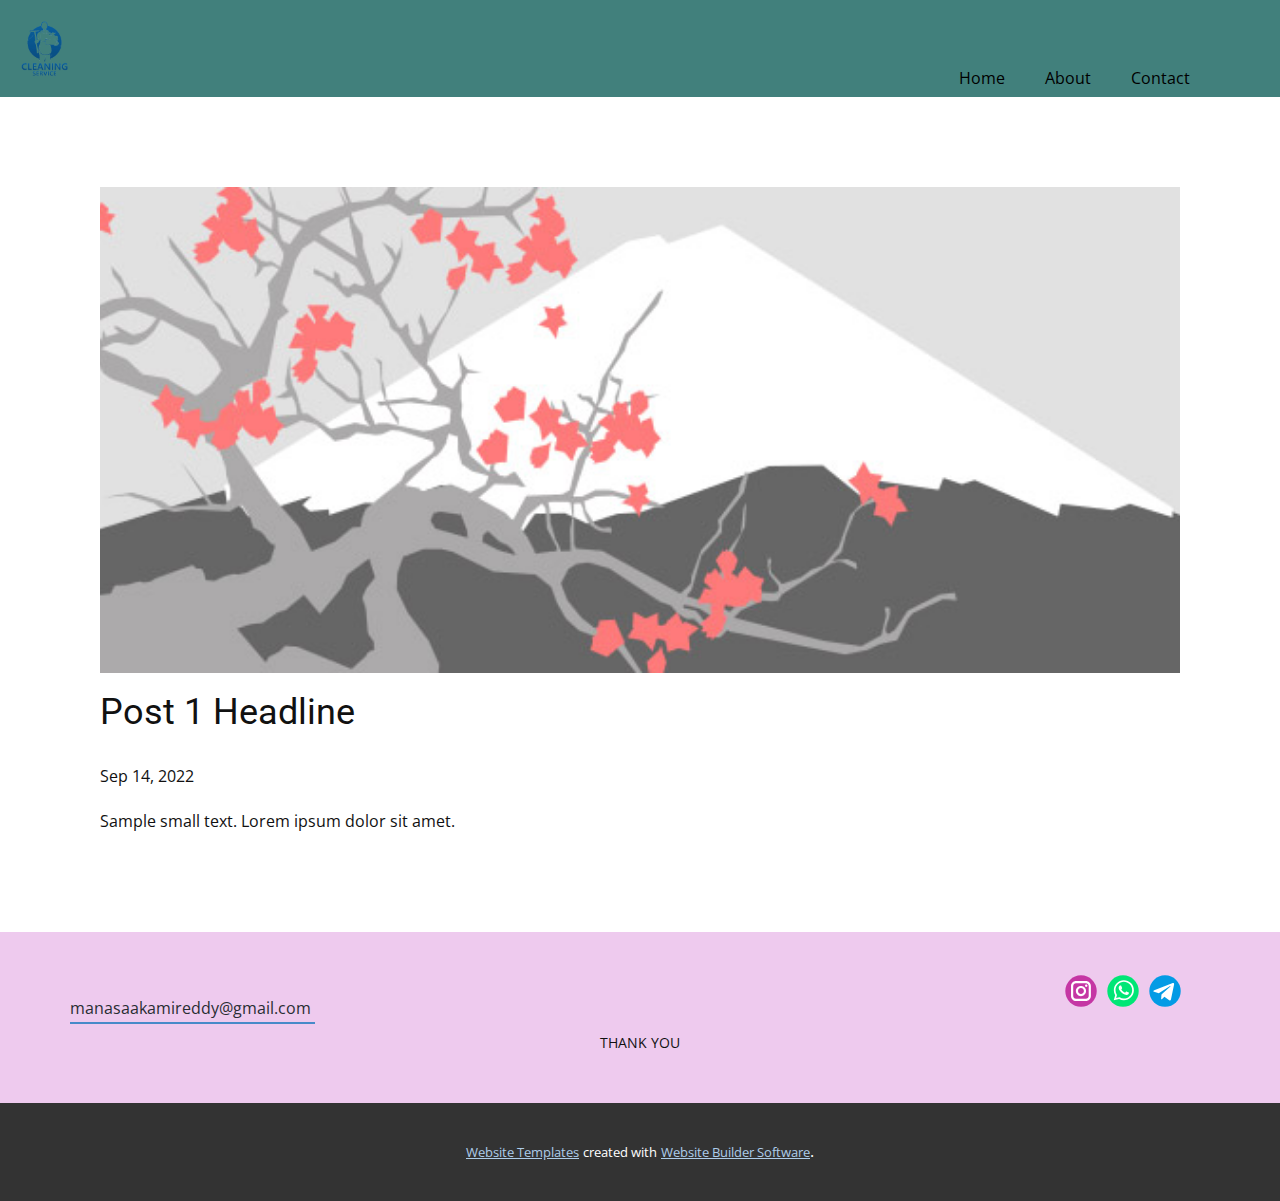
<file: Site1/blog/post.html>
<!doctype html>
<html style="font-size: 16px;" lang="en"><head>
    <meta name="viewport" content="width=device-width, initial-scale=1.0">
    <meta charset="utf-8">
    <meta name="keywords" content="Post 1 Headline">
    <meta name="description" content="">
    <title>Post 1 Headline</title>
    <link rel="stylesheet" href="../nicepage.css" media="screen">
<link rel="stylesheet" href="../Post-Template.css" media="screen">
    <script class="u-script" type="text/javascript" src="../jquery.js" "="" defer=""></script>
    <script class="u-script" type="text/javascript" src="../nicepage.js" "="" defer=""></script>
    <meta name="generator" content="Nicepage 4.17.10, nicepage.com">
    <link id="u-theme-google-font" rel="stylesheet" href="https://fonts.googleapis.com/css?family=Roboto:100,100i,300,300i,400,400i,500,500i,700,700i,900,900i|Open+Sans:300,300i,400,400i,500,500i,600,600i,700,700i,800,800i">
    
    
    <script type="application/ld+json">{
		"@context": "http://schema.org",
		"@type": "Organization",
		"name": "",
		"logo": "images/cc1b5c0d-3d29-e07c-5728-9b1a3b517b25.png",
		"sameAs": [
				"https://instagram.com/name"
		]
}</script>
    <meta name="theme-color" content="#478ac9">
  </head>
  <body class="u-body u-xl-mode" data-lang="en"><header class="u-clearfix u-header u-palette-4-dark-2 u-header" id="sec-6143"><div class="u-clearfix u-sheet u-sheet-1">
        <a href="../Home.html" data-page-id="560710713" class="u-image u-logo u-image-1" title="Home" data-image-width="275" data-image-height="183">
          <img src="../images/cc1b5c0d-3d29-e07c-5728-9b1a3b517b25.png" class="u-logo-image u-logo-image-1">
        </a>
        <nav class="u-menu u-menu-dropdown u-offcanvas u-menu-1">
          <div class="menu-collapse" style="font-size: 1rem; letter-spacing: 0px;">
            <a class="u-button-style u-custom-left-right-menu-spacing u-custom-padding-bottom u-custom-text-active-color u-custom-text-color u-custom-text-hover-color u-custom-top-bottom-menu-spacing u-nav-link u-text-active-palette-1-base u-text-hover-palette-2-base" href="#">
              <svg class="u-svg-link" viewBox="0 0 24 24"><use xmlns:xlink="http://www.w3.org/1999/xlink" xlink:href="#menu-hamburger"></use></svg>
              <svg class="u-svg-content" version="1.1" id="menu-hamburger" viewBox="0 0 16 16" x="0px" y="0px" xmlns:xlink="http://www.w3.org/1999/xlink" xmlns="http://www.w3.org/2000/svg"><g><rect y="1" width="16" height="2"></rect><rect y="7" width="16" height="2"></rect><rect y="13" width="16" height="2"></rect>
</g></svg>
            </a>
          </div>
          <div class="u-nav-container">
            <ul class="u-nav u-unstyled u-nav-1"><li class="u-nav-item"><a class="u-button-style u-nav-link u-text-active-grey-5 u-text-black u-text-hover-palette-3-light-1" href="../Home.html" style="padding: 10px 20px;">Home</a>
</li><li class="u-nav-item"><a class="u-button-style u-nav-link u-text-active-grey-5 u-text-black u-text-hover-palette-3-light-1" href="../About.html" style="padding: 10px 20px;">About</a>
</li><li class="u-nav-item"><a class="u-button-style u-nav-link u-text-active-grey-5 u-text-black u-text-hover-palette-3-light-1" href="../Contact.html" style="padding: 10px 20px;">Contact</a>
</li></ul>
          </div>
          <div class="u-nav-container-collapse">
            <div class="u-black u-container-style u-inner-container-layout u-opacity u-opacity-95 u-sidenav">
              <div class="u-inner-container-layout u-sidenav-overflow">
                <div class="u-menu-close"></div>
                <ul class="u-align-center u-nav u-popupmenu-items u-unstyled u-nav-2"><li class="u-nav-item"><a class="u-button-style u-nav-link" href="../Home.html">Home</a>
</li><li class="u-nav-item"><a class="u-button-style u-nav-link" href="../About.html">About</a>
</li><li class="u-nav-item"><a class="u-button-style u-nav-link" href="../Contact.html">Contact</a>
</li></ul>
              </div>
            </div>
            <div class="u-black u-menu-overlay u-opacity u-opacity-70"></div>
          </div>
        </nav>
      </div></header>
    <section class="u-align-center u-clearfix u-section-1" id="sec-886c">
      <div class="u-clearfix u-sheet u-valign-middle-md u-valign-middle-sm u-valign-middle-xs u-sheet-1"><!--post_details--><!--post_details_options_json--><!--{"source":""}--><!--/post_details_options_json--><!--blog_post-->
        <div class="u-container-style u-expanded-width u-post-details u-post-details-1">
          <div class="u-container-layout u-valign-middle u-container-layout-1"><!--blog_post_image-->
            <img alt="" class="u-blog-control u-expanded-width u-image u-image-default u-image-1" src="../images/0fd3416c.jpeg"><!--/blog_post_image--><!--blog_post_header-->
            <h2 class="u-blog-control u-text u-text-1">Post 1 Headline</h2><!--/blog_post_header--><!--blog_post_metadata-->
            <div class="u-blog-control u-metadata u-metadata-1"><!--blog_post_metadata_date-->
              <span class="u-meta-date u-meta-icon">Sep 14, 2022</span><!--/blog_post_metadata_date--><!--blog_post_metadata_category-->
              <!--/blog_post_metadata_category--><!--blog_post_metadata_comments-->
              <!--/blog_post_metadata_comments-->
            </div><!--/blog_post_metadata--><!--blog_post_content-->
            <div class="u-align-justify u-blog-control u-post-content u-text u-text-2 fr-view">
  Sample small text. Lorem ipsum dolor sit amet.
  </div><!--/blog_post_content-->
          </div>
        </div><!--/blog_post--><!--/post_details-->
      </div>
    </section>
    
    
    <footer class="u-align-center u-clearfix u-custom-color-1 u-footer u-footer" id="sec-3541"><div class="u-clearfix u-sheet u-sheet-1">
        <div class="u-social-icons u-spacing-10 u-social-icons-1">
          <a class="u-social-url" title="instagram" target="_blank" href="https://instagram.com/name"><span class="u-icon u-social-icon u-social-instagram u-icon-1"><svg class="u-svg-link" preserveAspectRatio="xMidYMin slice" viewBox="0 0 112 112" style=""><use xmlns:xlink="http://www.w3.org/1999/xlink" xlink:href="#svg-8ded"></use></svg><svg class="u-svg-content" viewBox="0 0 112 112" x="0" y="0" id="svg-8ded"><circle fill="currentColor" cx="56.1" cy="56.1" r="55"></circle><path fill="#FFFFFF" d="M55.9,38.2c-9.9,0-17.9,8-17.9,17.9C38,66,46,74,55.9,74c9.9,0,17.9-8,17.9-17.9C73.8,46.2,65.8,38.2,55.9,38.2
z M55.9,66.4c-5.7,0-10.3-4.6-10.3-10.3c-0.1-5.7,4.6-10.3,10.3-10.3c5.7,0,10.3,4.6,10.3,10.3C66.2,61.8,61.6,66.4,55.9,66.4z"></path><path fill="#FFFFFF" d="M74.3,33.5c-2.3,0-4.2,1.9-4.2,4.2s1.9,4.2,4.2,4.2s4.2-1.9,4.2-4.2S76.6,33.5,74.3,33.5z"></path><path fill="#FFFFFF" d="M73.1,21.3H38.6c-9.7,0-17.5,7.9-17.5,17.5v34.5c0,9.7,7.9,17.6,17.5,17.6h34.5c9.7,0,17.5-7.9,17.5-17.5V38.8
C90.6,29.1,82.7,21.3,73.1,21.3z M83,73.3c0,5.5-4.5,9.9-9.9,9.9H38.6c-5.5,0-9.9-4.5-9.9-9.9V38.8c0-5.5,4.5-9.9,9.9-9.9h34.5
c5.5,0,9.9,4.5,9.9,9.9V73.3z"></path></svg></span>
          </a>
          <a class="u-social-url" target="_blank" data-type="Whatsapp" title="Whatsapp" href=""><span class="u-icon u-social-icon u-social-whatsapp u-icon-2"><svg class="u-svg-link" preserveAspectRatio="xMidYMin slice" viewBox="0 0 112 112" style=""><use xmlns:xlink="http://www.w3.org/1999/xlink" xlink:href="#svg-1f87"></use></svg><svg class="u-svg-content" viewBox="0 0 112 112" x="0" y="0" id="svg-1f87"><circle fill="currentColor" cx="56.1" cy="56.1" r="55"></circle><path fill="#FFFFFF" d="M83.8,28.3C77.2,21.7,68.4,18,59,18c-19.3,0-35.1,15.7-35.1,35.1c0,6.2,1.6,12.2,4.7,17.5l-5,18.2L42.2,84
	c5.1,2.8,10.9,4.3,16.8,4.3h0l0,0c19.3,0,35.1-15.7,35.1-35.1C94.1,43.8,90.5,35,83.8,28.3 M59,82.3L59,82.3
	c-5.2,0-10.4-1.4-14.9-4.1l-1.1-0.6l-11,2.9L35,69.8l-0.7-1.1c-2.9-4.6-4.5-10-4.5-15.5C29.8,37,42.9,24,59,24
	c7.8,0,15.1,3,20.6,8.6c5.5,5.5,8.5,12.8,8.5,20.6C88.2,69.2,75.1,82.3,59,82.3 M75,60.5c-0.9-0.4-5.2-2.6-6-2.9
	c-0.8-0.3-1.4-0.4-2,0.4s-2.3,2.9-2.8,3.4c-0.5,0.6-1,0.7-1.9,0.2c-0.9-0.4-3.7-1.4-7.1-4.4c-2.6-2.3-4.4-5.2-4.9-6.1
	c-0.5-0.9-0.1-1.4,0.4-1.8c0.4-0.4,0.9-1,1.3-1.5c0.4-0.5,0.6-0.9,0.9-1.5c0.3-0.6,0.1-1.1-0.1-1.5c-0.2-0.4-2-4.8-2.7-6.5
	c-0.7-1.7-1.4-1.5-2-1.5c-0.5,0-1.1,0-1.7,0c-0.6,0-1.5,0.2-2.3,1.1c-0.8,0.9-3.1,3-3.1,7.3c0,4.3,3.1,8.5,3.6,9.1
	c0.4,0.6,6.2,9.4,15,13.2c2.1,0.9,3.7,1.4,5,1.8c2.1,0.7,4,0.6,5.5,0.3c1.7-0.3,5.2-2.1,5.9-4.2c0.7-2,0.7-3.8,0.5-4.2
	C76.5,61.1,75.9,60.9,75,60.5"></path></svg></span>
          </a>
          <a class="u-social-url" target="_blank" data-type="Telegram" title="Telegram" href=""><span class="u-icon u-social-icon u-social-telegram u-icon-3"><svg class="u-svg-link" preserveAspectRatio="xMidYMin slice" viewBox="0 0 112 112" style=""><use xmlns:xlink="http://www.w3.org/1999/xlink" xlink:href="#svg-ce95"></use></svg><svg class="u-svg-content" viewBox="0 0 112 112" x="0" y="0" id="svg-ce95"><circle fill="currentColor" cx="56.1" cy="56.1" r="55"></circle><path fill="#FFFFFF" d="M18.4,53.2l64.7-24.9c3-1.1,5.6,0.7,4.7,5.3l0,0l-11,51.8c-0.8,3.7-3,4.6-6.1,2.8L53.9,75.8l-8.1,7.8
	c-0.9,0.9-1.7,1.6-3.4,1.6l1.2-17l31.1-28c1.4-1.2-0.3-1.9-2.1-0.7L34.2,63.7l-16.6-5.2C14,57.4,14,54.9,18.4,53.2L18.4,53.2z"></path></svg></span>
          </a>
        </div>
        <a href="https://nicepage.studio" class="u-active-none u-border-2 u-border-palette-1-base u-bottom-left-radius-0 u-bottom-right-radius-0 u-btn u-btn-rectangle u-button-style u-hover-none u-none u-radius-0 u-text-palette-5-dark-3 u-top-left-radius-0 u-top-right-radius-0 u-btn-1">manasaakamireddy@gmail.com&nbsp;<br>
        </a>
        <p class="u-small-text u-text u-text-variant u-text-1">THANK YOU</p>
      </div></footer>
    <section class="u-backlink u-clearfix u-grey-80">
      <a class="u-link" href="https://nicepage.com/website-templates" target="_blank">
        <span>Website Templates</span>
      </a>
      <p class="u-text">
        <span>created with</span>
      </p>
      <a class="u-link" href="" target="_blank">
        <span>Website Builder Software</span>
      </a>. 
    </section>
  
</body></html>
</file>
